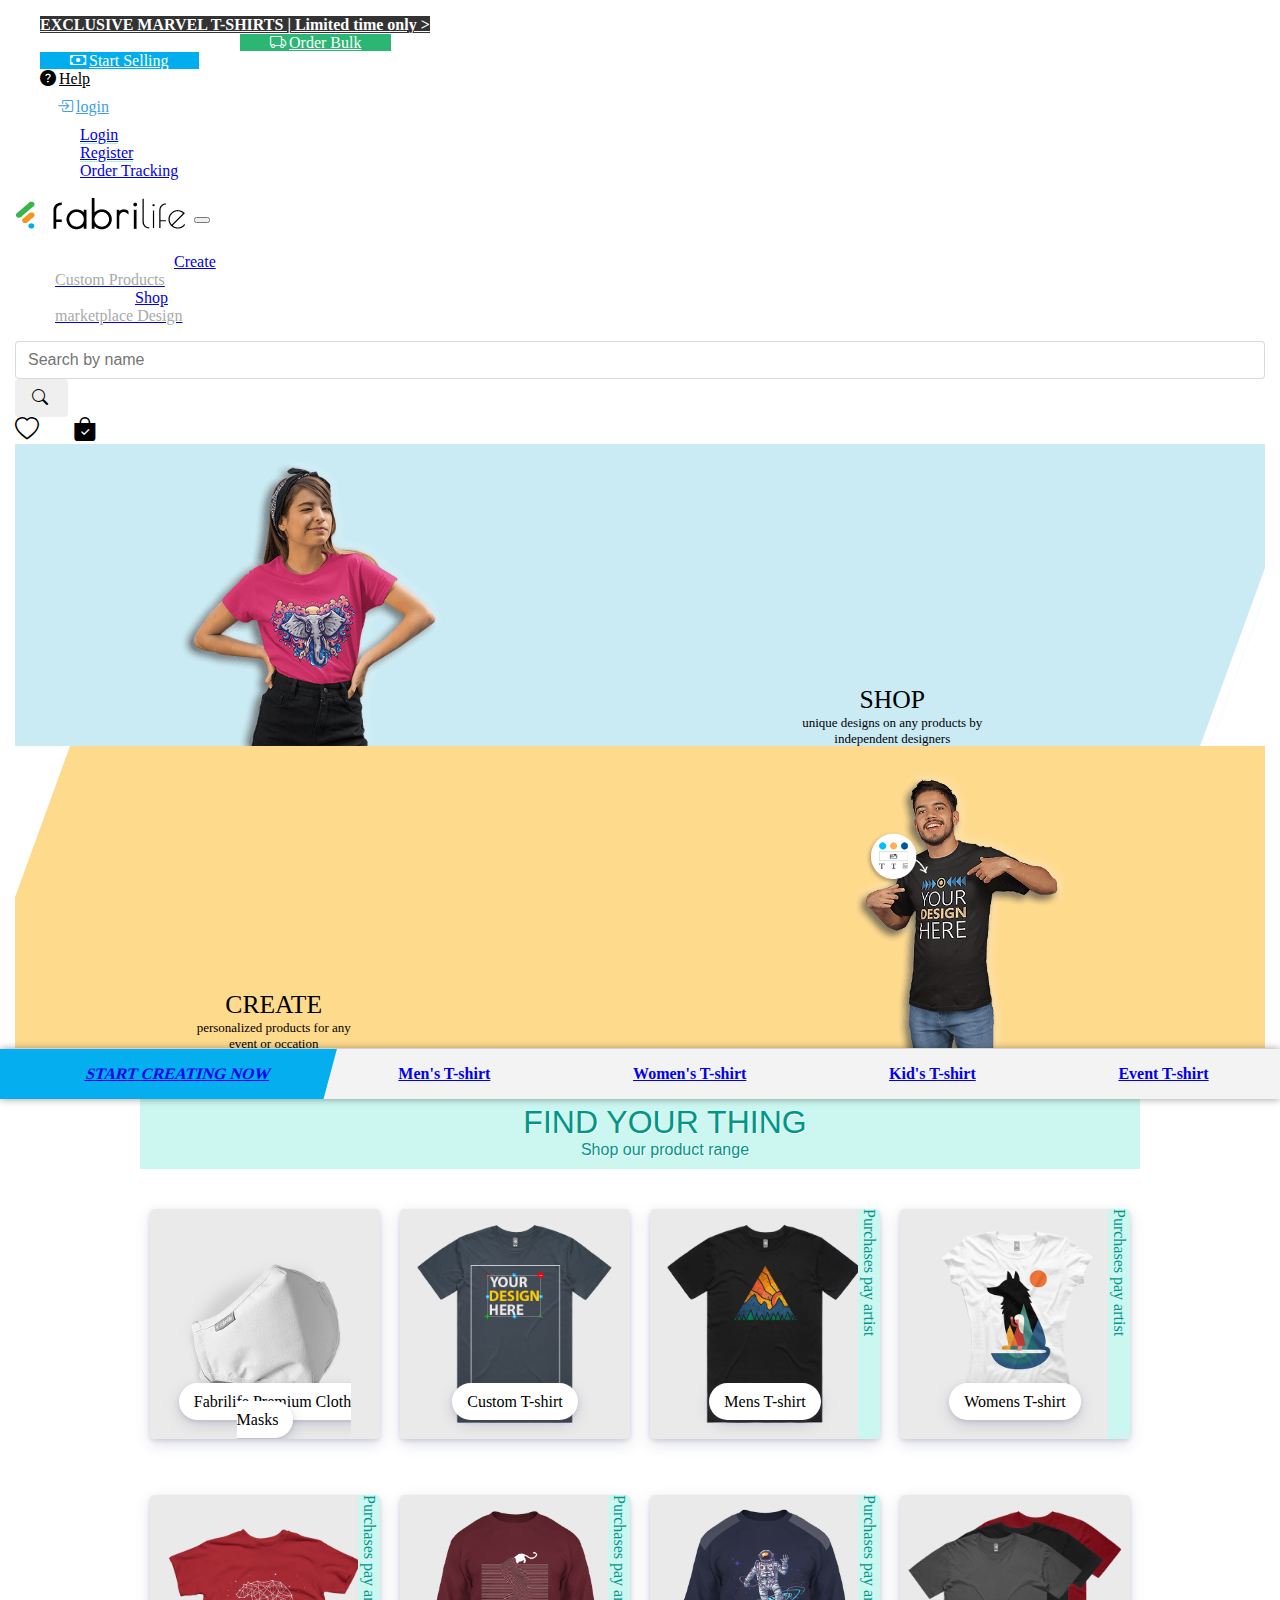
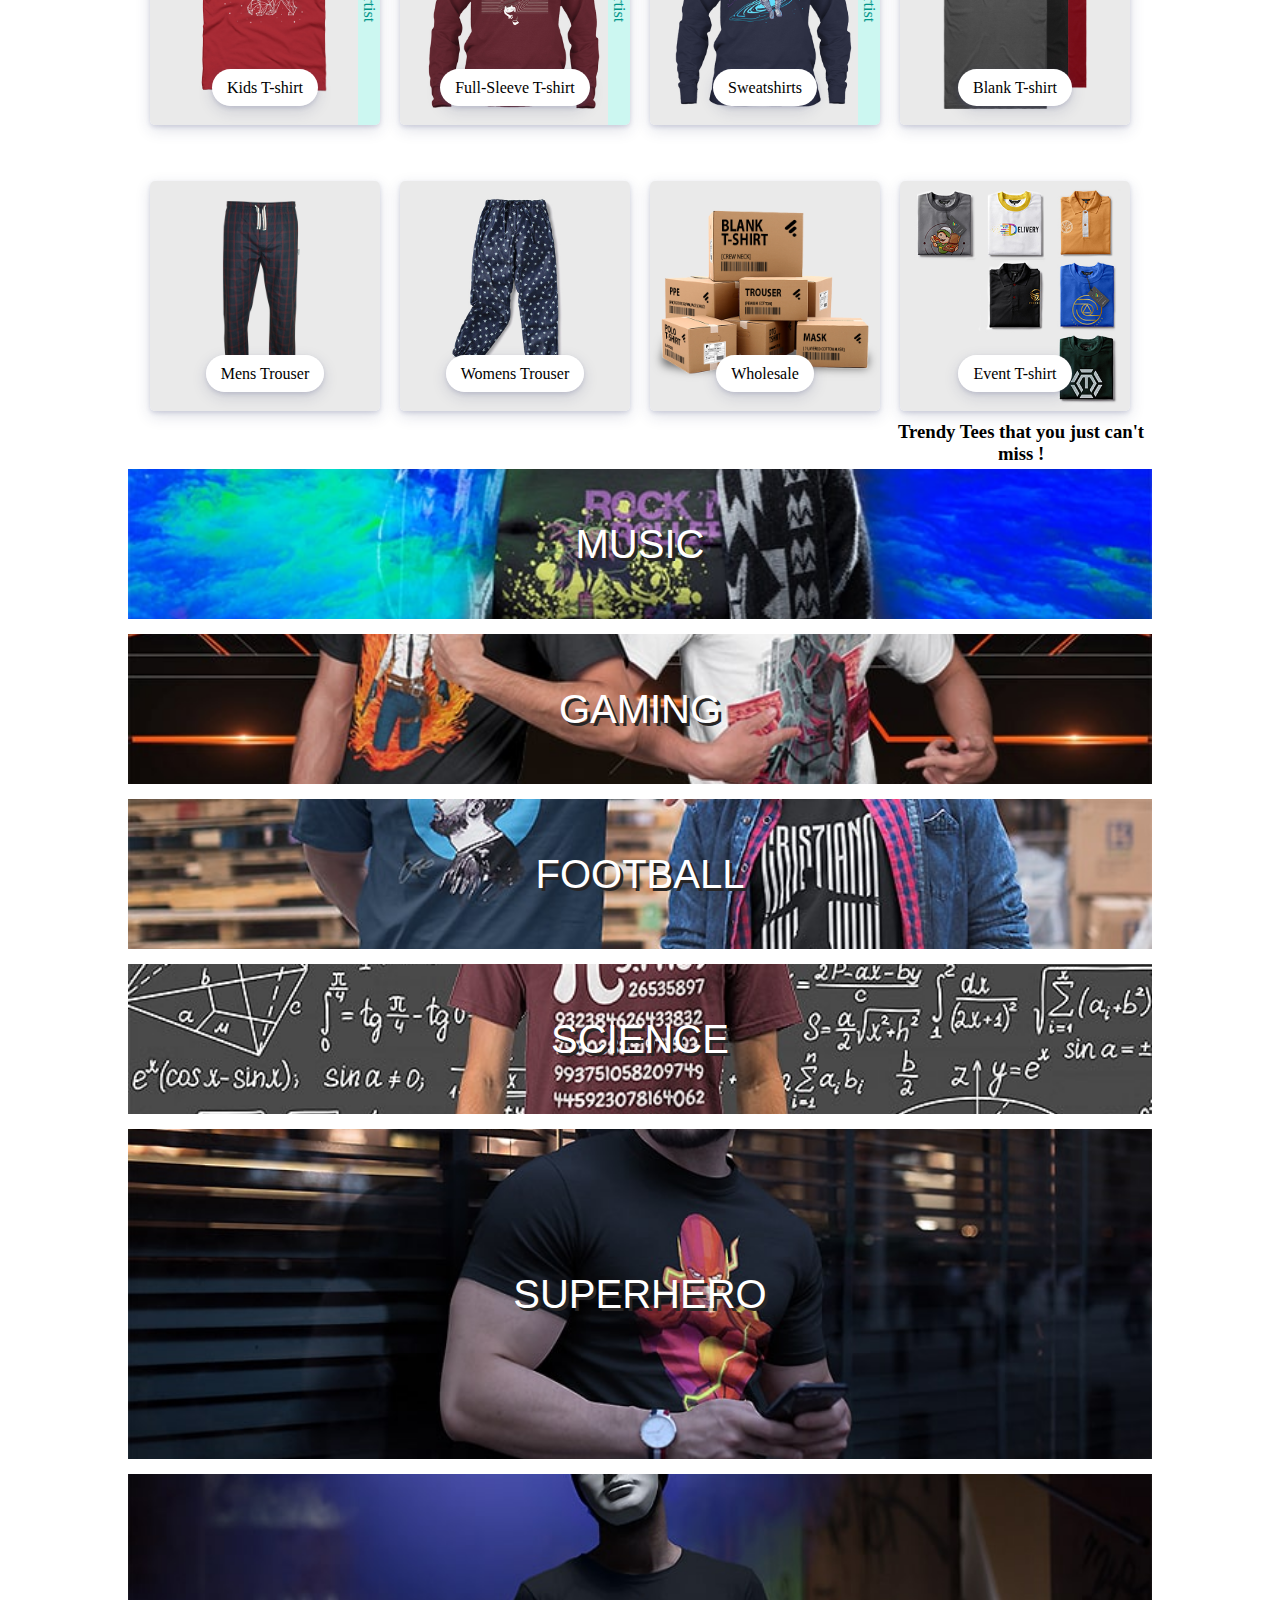
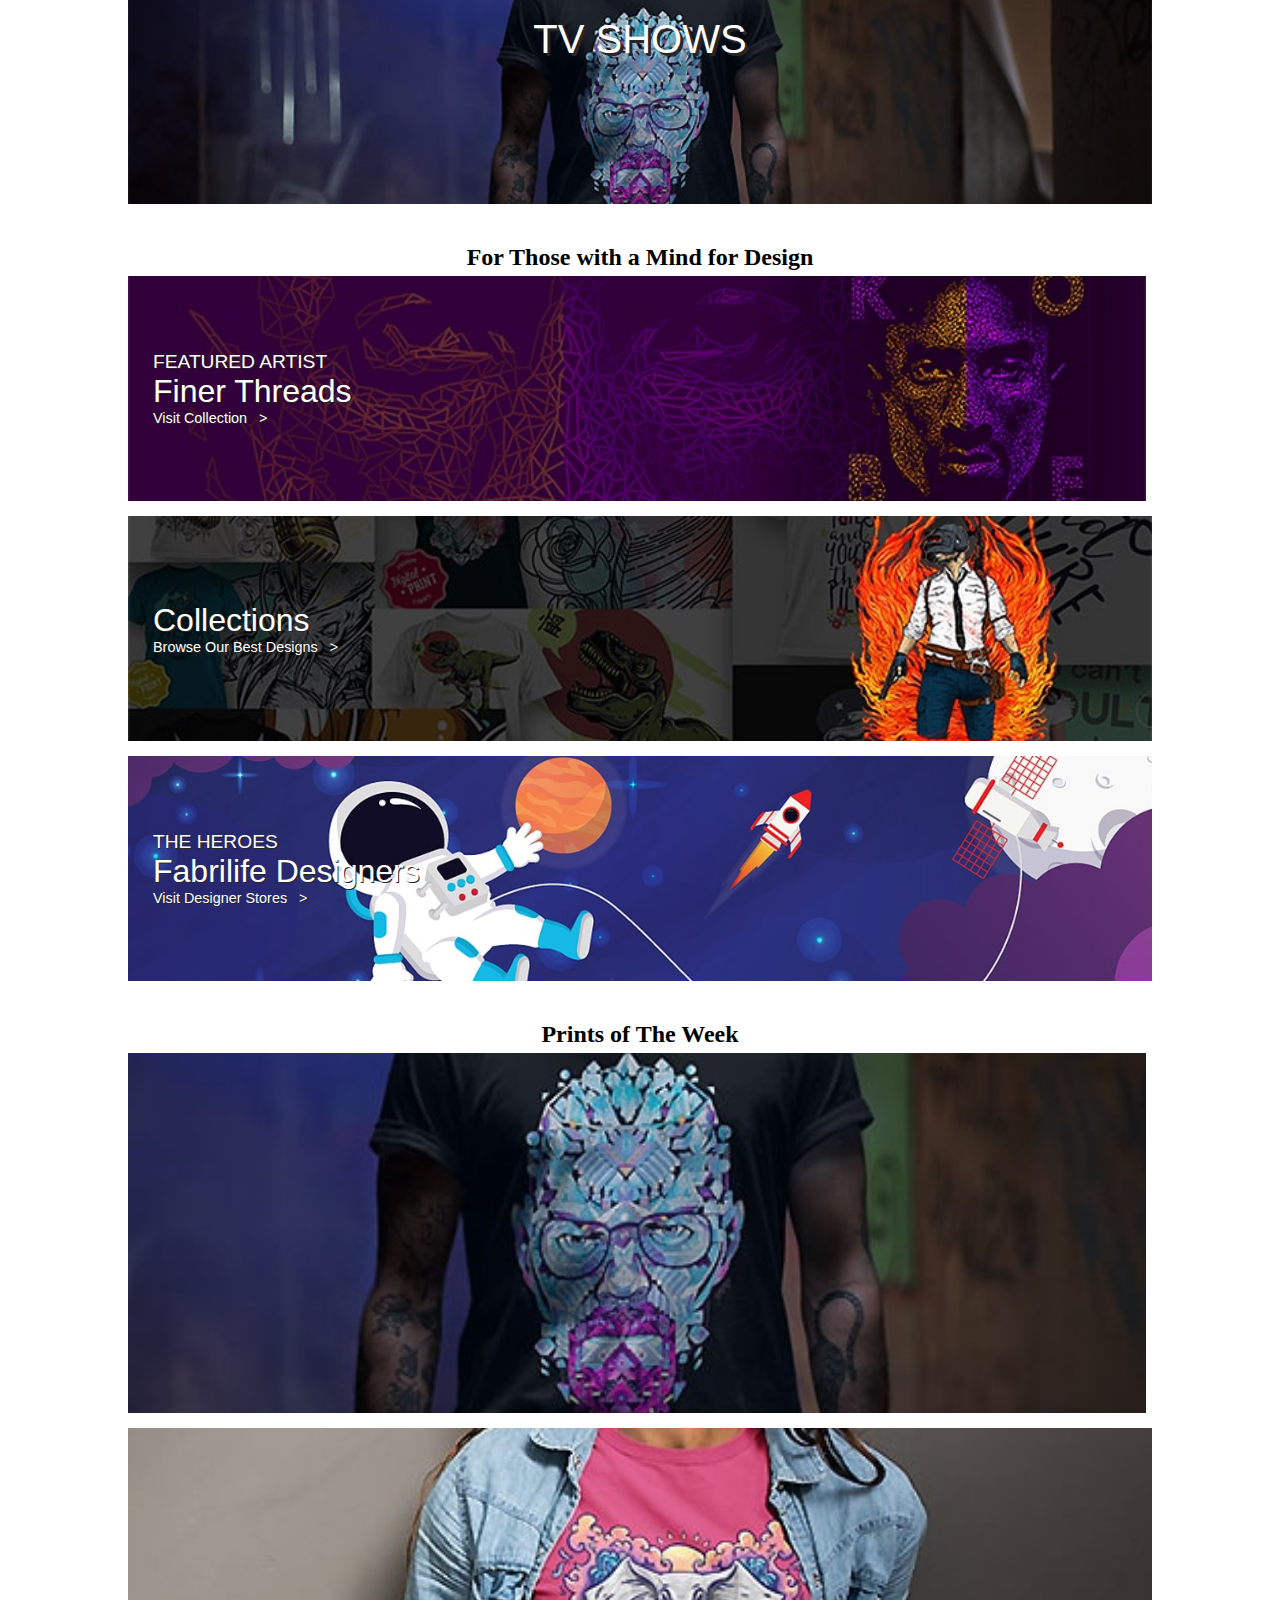
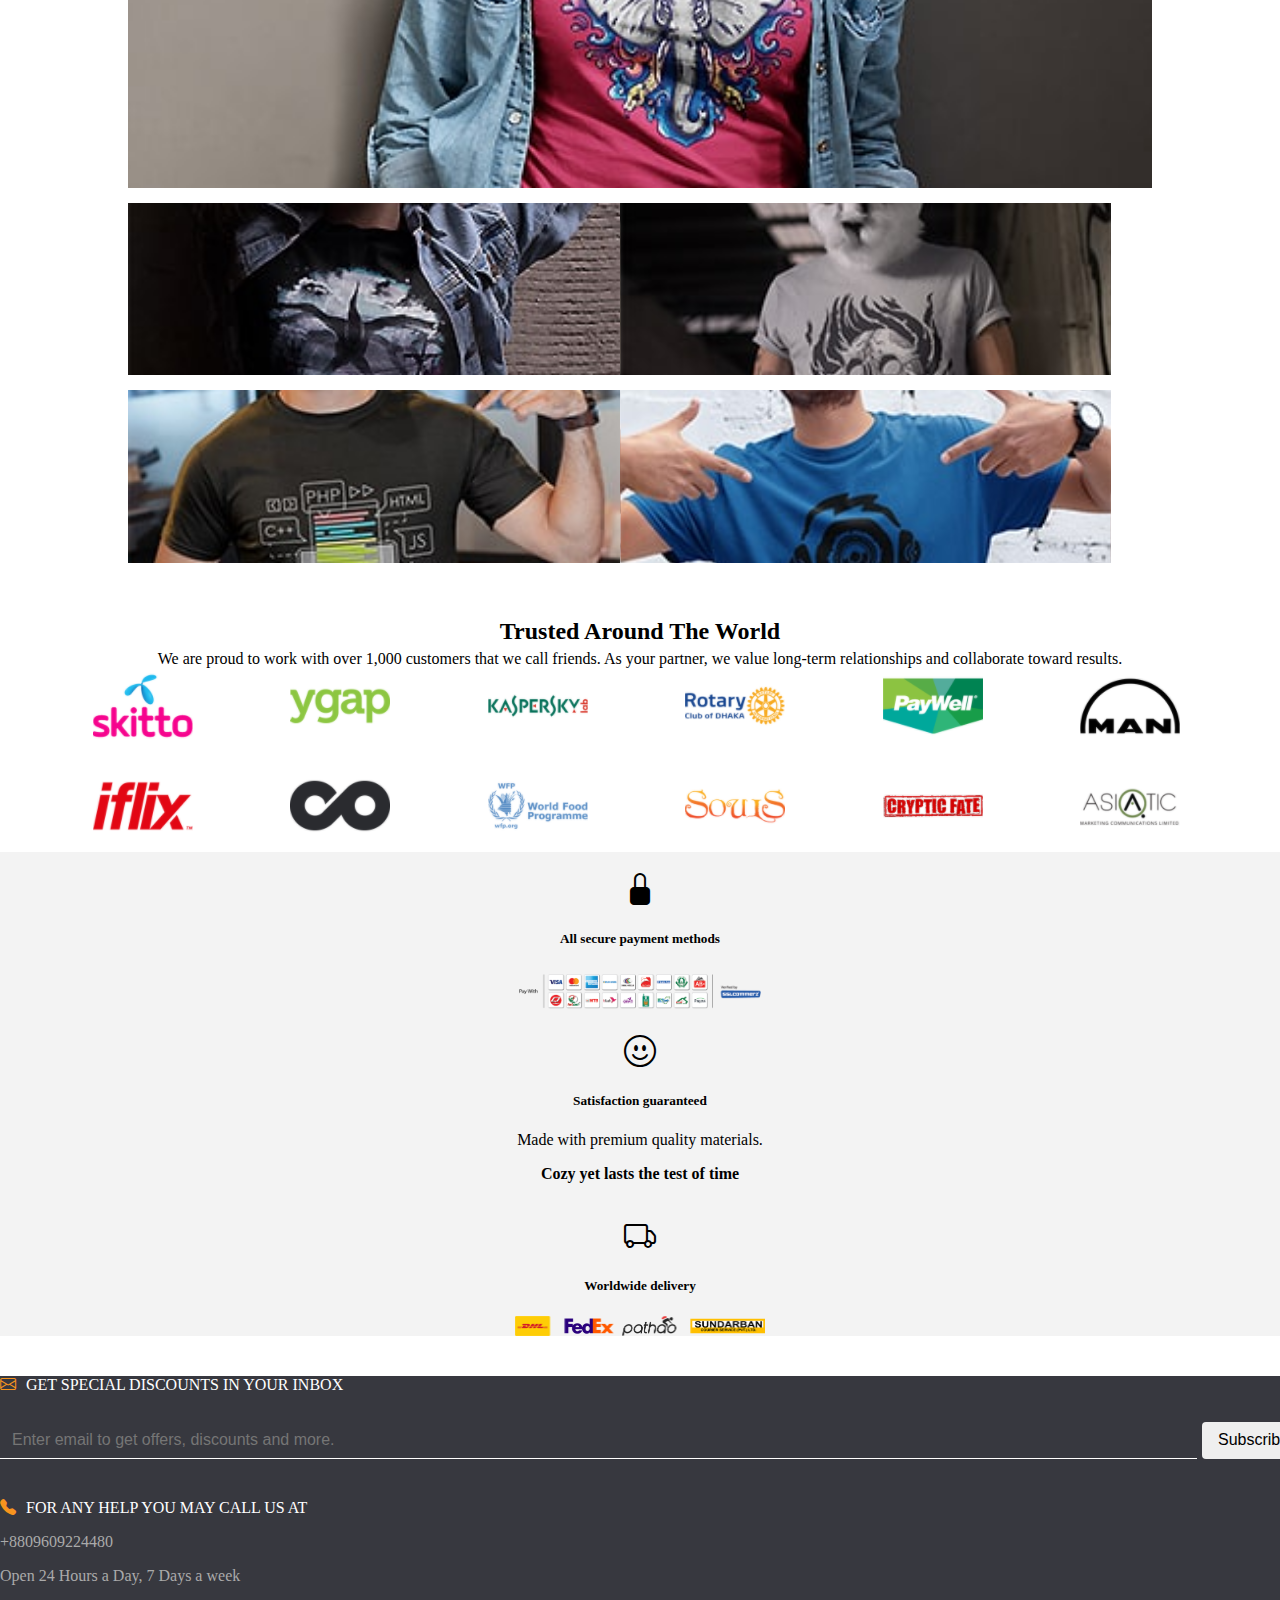
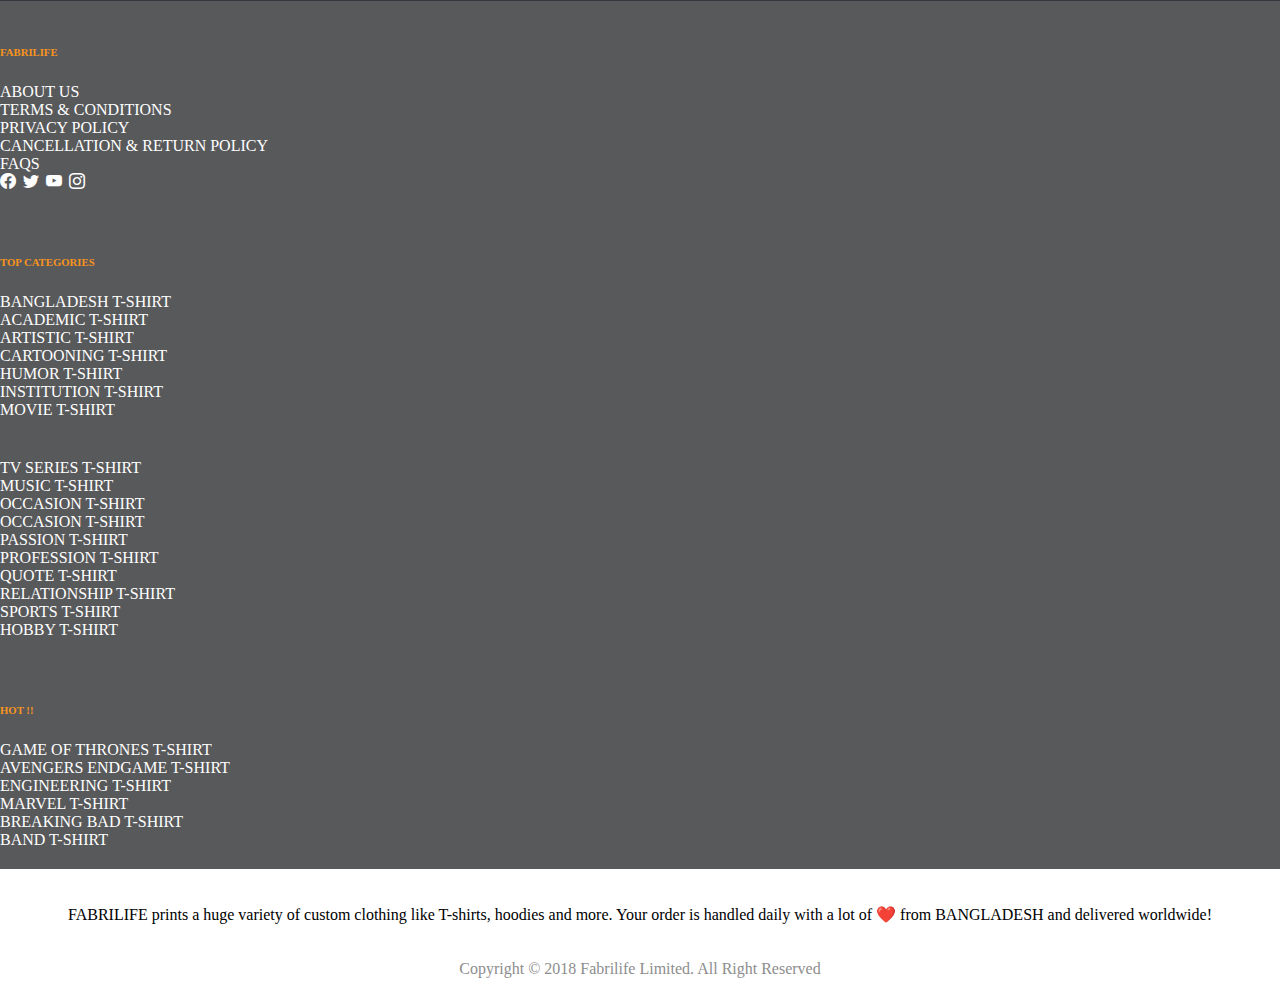
<file: index.html>
<!DOCTYPE html>
<html lang="en">

<head>
  <meta charset="UTF-8">
  <meta http-equiv="X-UA-Compatible" content="IE=edge">
  <meta name="viewport" content="width=device-width, initial-scale=1.0">
  <title>Fabrilife | largest T-shirt Store in Bangladesh</title>
  <link rel="stylesheet" href="https://use.fontawesome.com/releases/v5.7.0/css/all.css"
    integrity="sha384-lZN37f5QGtY3VHgisS14W3ExzMWZxybE1SJSEsQp9S+oqd12jhcu+A56Ebc1zFSJ" crossorigin="anonymous">
  <link href="https://cdn.jsdelivr.net/npm/bootstrap@5.0.0-beta3/dist/css/bootstrap.min.css" rel="stylesheet"
    integrity="sha384-eOJMYsd53ii+scO/bJGFsiCZc+5NDVN2yr8+0RDqr0Ql0h+rP48ckxlpbzKgwra6" crossorigin="anonymous">
  <link rel="stylesheet" href="main.css">
  <link rel="stylesheet" href="https://cdn.jsdelivr.net/npm/bootstrap-icons@1.4.1/font/bootstrap-icons.css">
</head>

<body>
  <!--1st navbar section-->
  <section>

    <ul class="nav justify-content-between">
      <li class="nav-item">
        <a class="nav-link" id="EXCLUSIVE-offer" aria-current="page" href="#">EXCLUSIVE MARVEL T-SHIRTS | Limited time
          only ></a>
      </li>
      <li class="nav-item justify-content-end">
        <a class="nav-link order" href="#"><i class="bi bi-truck"></i>Order Bulk</a>
      </li>
      <li class="nav-item justify-content-end">
        <a class="nav-link selling" href="#"><i class="bi bi-cash"></i>Start Selling</a>
      </li>
      <li class="nav-item justify-content-end">
        <a class="nav-link help" href="#"><i class="bi bi-question-circle-fill"></i>Help</a>
      </li>

      <div class="dropdown">
        <a class="btn  dropdown-toggle login" href="#" role="button" id="dropdownMenuLink" data-bs-toggle="dropdown"
          aria-expanded="false">
          <i class="bi bi-box-arrow-in-right"></i>login
        </a>

        <ul class="dropdown-menu dropdown-toggle" data-toggle="dropdown" aria-labelledby="dropdownMenuLink">
          <li><a class="dropdown-item border-bottom" href="#">Login</a></li>
          <li><a class="dropdown-item border-bottom" href="#"> Register</a></li>
          <li><a class="dropdown-item" href="#">Order Tracking</a></li>
        </ul>
      </div>
    </ul>
  </section>

  <!--2nd navbar-->
  <section>
    <nav class="navbar navbar-expand-lg shadow p-3 mb-5 bg-white rounded ">
      <div class="container-fluid">
        <a class="navbar-brand" href="#"><img src="image/homepage/logo.PNG" alt=""></a>
        <button class="navbar-toggler" type="button" data-bs-toggle="collapse" data-bs-target="#navbarSupportedContent"
          aria-controls="navbarSupportedContent" aria-expanded="false" aria-label="Toggle navigation">
          <span class="navbar-toggler-icon"></span>
        </button>
        <div class="collapse navbar-collapse " id="navbarSupportedContent">
          <ul class="navbar-nav me-auto mb-2 mb-lg-0">

            <li class="nav-item">
              <a class="nav-link text-align-nav create" href="#">Create <br> <span class="span-color-nav">Custom
                  Products</span></a>
            </li>
            <li class="nav-item">
              <a class="nav-link text-align-nav shop" href="#">Shop <br> <span class="span-color-nav">marketplace
                  Design</span></a>
            </li>

          </ul>
          <form class="d-flex">
            <input class="form-control me-2" type="search" placeholder="Search by name" aria-label="Search">
            <button class="btn" type="submit"><i class="bi bi-search"></i></button>
          </form>
          <i class="bi bi-heart"></i>
          <i class="bi bi-bag-check-fill"></i>
        </div>
      </div>
    </nav>
  </section>

  <div class="wrapper-div" style="overflow-x: hidden">
    <div class="container">
    </div>
    <div class="container-fluid">
      <div id="homepage">
        <div class="row" style="position: relative; overflow: hidden;">
          <div class="col-lg-6 col-md-6 col-sm-12 hero-left">
            <div class="col-xs-6 text-center hero-containers">
              <img src="image/homepage/female-model.png" class="hero-img" style="margin-left: -40px;">
            </div>
            <a class="col-xs-6 text-center hero-containers">
              <div class="hero-text">
                <div class="hero-text-header">SHOP</div>
                <div class="hero-description">unique designs on any products by <br>independent designers</div>
                <button class="btn hero-btn"
                  onclick="if (!window.__cfRLUnblockHandlers) return false; goToPage('gallery')">
                  Explore Designs
                </button>
              </div>
            </a>
          </div>
          <div class="col-lg-6 col-md-6 col-sm-12 hero-right">
            <a class="col-xs-6 text-center hero-containers">
              <div class="hero-text">
                <div class="hero-text-header">CREATE</div>
                <div class="hero-description">personalized products for any <br>event or occation</div>
                <button class="btn hero-btn"
                  onclick="if (!window.__cfRLUnblockHandlers) return false; goToPage('design')">
                  Start Designing Now
                </button>
              </div>
            </a>
            <div class="col-xs-6 text-center hero-containers" style="position: relative;">
              <img src="image/homepage/male-model.png" class="hero-img">
            </div>
          </div>
        </div>


        <div class="design-cats">
          <div style="width: 100%; margin: 0 auto; overflow-x: auto;">
            <div class="body-menu">
              <div class="body-menu-item">
                <div>
                  <a class="no-style-link" href="/design">START CREATING NOW</a>
                </div>
              </div>
              <div class="body-menu-item">
                <a class="no-style-link" href="gallery?refinementList[type][0]=men">Men's T-shirt</a>
              </div>
              <div class="body-menu-item">
                <a class="no-style-link" href="gallery?refinementList[type][0]=women">Women's T-shirt</a>
              </div>
              <div class="body-menu-item">
                <a class="no-style-link" href="gallery?refinementList[type][0]=kids">Kid's T-shirt</a>
              </div>
              <div class="body-menu-item">
                <a class="no-style-link" href="/corporate">Event T-shirt</a>
              </div>
            </div>
          </div>
        </div>

        <div class="row">
          <div class="row home-content">
            <div class="col-lg-12">
              <div class="col-lg-12 hot-container shoptop">
                <a class="hot-container-link mindfordesign" href="/gallery?refinementList[cat_id][0]=33">
                  <div class="hot-image-title light">
                    <div class="hot-topic">FIND YOUR THING</div>
                    <div class="hot-link">Shop our product range</div>
                  </div>
                </a>
              </div>
            </div>
          </div>
          <div class="row">
            <div class="col-lg-12 home-content">
              <div class="flex-cats">
                <div class="flex-cat-block">
                  <div class="flex-cat-img">
                    <a href="/mask">
                      <img src="image/homepage/1st.jpg">
                    </a>
                    <div class="flex-cat-button">
                      <a href="/mask">Fabrilife Premium Cloth Masks</a>
                    </div>
                  </div>

                </div>
                <div class="flex-cat-block">
                  <div class="flex-cat-img">
                    <a href="/design">
                      <img src="image/homepage/2nd.jpg">
                    </a>
                    <div class="flex-cat-button">
                      <a href="/design">Custom T-shirt</a>
                    </div>
                  </div>

                </div>
                <div class="flex-cat-block">
                  <div class="flex-cat-img">
                    <a href="/mens-tee">
                      <img src="image/homepage/3rd.jpg">
                    </a>
                    <div class="flex-cat-button">
                      <a href="/mens-tee">Mens T-shirt</a>
                    </div>
                    <span class="pay_artist"> <i class="fa fa-thumbs-o-up" aria-hidden="true"></i> Purchases pay
                      artist</span>
                  </div>
                  <div class="flex-cat-description">
                    <i class="fa fa-thumbs-o-up" aria-hidden="true"></i>

                  </div>
                </div>
                <div class="flex-cat-block">
                  <div class="flex-cat-img">
                    <a href="/womens-tee">
                      <img src="image/homepage/4th.jpg">
                    </a>
                    <div class="flex-cat-button">
                      <a href="/womens-tee">Womens T-shirt</a>
                    </div>
                    <span class="pay_artist"> <i class="fa fa-thumbs-o-up" aria-hidden="true"></i> Purchases pay
                      artist</span>
                  </div>
                  <div class="flex-cat-description">
                    <i class="fa fa-thumbs-o-up" aria-hidden="true"></i>

                  </div>
                </div>
                <div class="flex-cat-block">
                  <div class="flex-cat-img">
                    <a href="/kids-tee">
                      <img src="image/homepage/5th.jpg">
                    </a>
                    <div class="flex-cat-button">
                      <a href="/kids-tee">Kids T-shirt</a>
                    </div>
                    <span class="pay_artist"> <i class="fa fa-thumbs-o-up" aria-hidden="true"></i> Purchases pay
                      artist</span>
                  </div>
                  <div class="flex-cat-description">
                    <i class="fa fa-thumbs-o-up" aria-hidden="true"></i>

                  </div>
                </div>
                <div class="flex-cat-block">
                  <div class="flex-cat-img">
                    <a href="/full-sleeve">
                      <img src="image/homepage/6th.jpg">
                    </a>
                    <div class="flex-cat-button">
                      <a href="/full-sleeve">Full-Sleeve T-shirt</a>
                    </div>
                    <span class="pay_artist"> <i class="fa fa-thumbs-o-up" aria-hidden="true"></i> Purchases pay
                      artist</span>
                  </div>
                  <div class="flex-cat-description">
                    <i class="fa fa-thumbs-o-up" aria-hidden="true"></i>

                  </div>
                </div>
                <div class="flex-cat-block">
                  <div class="flex-cat-img">
                    <a href="/sweatshirt">
                      <img src="image/homepage/7th.jpg">
                    </a>
                    <div class="flex-cat-button">
                      <a href="/sweatshirt">Sweatshirts</a>
                    </div>
                    <span class="pay_artist"> <i class="fa fa-thumbs-o-up" aria-hidden="true"></i> Purchases pay
                      artist</span>
                  </div>
                  <div class="flex-cat-description">

                  </div>
                </div>
                <div class="flex-cat-block">
                  <div class="flex-cat-img">
                    <a href="/blanktees">
                      <img src="image/homepage/8th.jpg">
                    </a>
                    <div class="flex-cat-button">
                      <a href="/blanktees">Blank T-shirt</a>
                    </div>
                  </div>
                  <div class="flex-cat-description">
                    <i class="fa fa-thumbs-o-up" aria-hidden="true"></i>

                  </div>
                </div>
                <div class="flex-cat-block">
                  <div class="flex-cat-img">
                    <a href="/mens-trouser">
                      <img src="image/homepage/9th.jpg">
                    </a>
                    <div class="flex-cat-button">
                      <a href="/mens-trouser">Mens Trouser</a>
                    </div>
                  </div>
                  <div class="flex-cat-description">
                    <i class="fa fa-thumbs-o-up" aria-hidden="true"></i>

                  </div>
                </div>
                <div class="flex-cat-block">
                  <div class="flex-cat-img">
                    <a href="/womens-pajamas">
                      <img src="image/homepage/10th.jpg">
                    </a>
                    <div class="flex-cat-button">
                      <a href="/womens-trouser">Womens Trouser</a>
                    </div>
                  </div>
                  <div class="flex-cat-description">
                    <i class="fa fa-thumbs-o-up" aria-hidden="true"></i>

                  </div>
                </div>

                <div class="flex-cat-block">
                  <div class="flex-cat-img">
                    <a href="/wholesale">
                      <img src="image/homepage/11th.jpg">
                    </a>
                    <div class="flex-cat-button">
                      <a href="/wholesale">Wholesale</a>
                    </div>
                  </div>
                  <div class="flex-cat-description">
                    <i class="fa fa-thumbs-o-up" aria-hidden="true"></i>

                  </div>
                </div>
                <div class="flex-cat-block">
                  <div class="flex-cat-img">
                    <a href="#">
                      <img src="image/homepage/12th.jpg">
                    </a>
                    <div class="flex-cat-button">
                      <a href="/corporate">Event T-shirt</a>
                    </div>
                  </div>

                </div>
              </div>
            </div>
          </div>

          <div class="row home-content corporate-block-large ">
            <div class="col-lg-12 flex-cats " style="padding-top: 50px;">
              <div class="col-lg-12 hot-container shop-container " style="height: 286px; ">
                <div class="hot-container-img " style="background: url('image/bulk.jpg');  background-size: cover;">
                </div>
                <a class="hot-container-link mindfordesign" href="/corporate">
                  <div class="hot-image-title">
                    <div class="hot-title">For Corporates, Institutions and Resellers &nbsp;&nbsp;&nbsp;&gt;</div>
                    <div class="hot-topic">Bulk T-shirts</div>
                  </div>
                </a>
              </div>
            </div>
          </div>
        </div>
      </div>
    </div>
    

    <div>
      <div class="row home-content">
        <section>
          
            <h3 class="text-center p-5">Trendy Tees that you just can't miss !</h3>
            <div class="row">
              <div class="col-lg-5 col-sm-12 hot-contents">
                <div class="col-lg-12 hot-container height150">
                  <div class="hot-container-img" style="background: url('image/music.jpg');  background-size: cover;">
                  </div>
                  <a class="hot-container-link" href="/gallery?refinementList[cat_id][0]=20">
                    <div class="hot-image-title"><span>Music</span></div>
                  </a>
                </div>
                <div class="col-lg-12 hot-container height150">
                  <div class="hot-container-img" style="background: url('image/gaming.jpg');  background-size: cover;">
                  </div>
                  <a class="hot-container-link" href="/gallery?query=%20%2Bgaming&amp;refinementList%5Bcat_id%5D%5B0%5D=16">
                    <div class="hot-image-title"><span>Gaming</span></div>
                  </a>
                </div>
                <div class="col-lg-12 hot-container height150">
                  <div class="hot-container-img" style="background: url('image/football.jpg');  background-size: cover;">
                  </div>
                  <a class="hot-container-link"
                    href="/gallery?query=%20%2Bfootball&amp;refinementList%5Bcat_id%5D%5B0%5D=27">
                    <div class="hot-image-title"><span>Football</span></div>
                  </a>
                </div>
                <div class="col-lg-12 hot-container height150">
                  <div class="hot-container-img" style="background: url('image/science.jpg');  background-size: cover;">
                  </div>
                  <a class="hot-container-link" href="/gallery?refinementList[cat_id][0]=25">
                    <div class="hot-image-title"><span>Science</span></div>
                  </a>
                </div>
              </div>
    
              <div class="col-lg-7 col-sm-12 hot-contents right">
                <div class="col-lg-12 hot-container height330">
                  <div class="hot-container-img" style="background: url('image/superhero.jpg'); background-size: cover;">
                  </div>
                  <a class="hot-container-link" href="/gallery?query=superhero">
                    <div class="hot-image-title"><span>Superhero</span></div>
                  </a>
                </div>
                <div class="col-lg-12 hot-container height330">
                  <div class="hot-container-img" style="background: url('image/hometv.jpg'); background-size: cover;">
                  </div>
                  <a class="hot-container-link" href="/gallery?query=tv+series">
                    <div class="hot-image-title"><span>TV Shows</span></div>
                  </a>
                </div>
              </div>
    
    
            </div>
          
        </section>

        <div class="col-lg-12 text-center collection-header">
          For Those with a Mind for Design
        </div>

        <div class="col-lg-6 hot-container height225 bdr">
          <div class="hot-container-img" style="background: url('image/far.jpg');  background-size: cover;"></div>
          <a class="hot-container-link mindfordesign" href="/store/121-finer-threads">
            <div class="hot-image-title">
              <div class="hot-title">Featured Artist</div>
              <div class="hot-topic">Finer Threads</div>
              <div class="hot-link">Visit Collection&nbsp;&nbsp;&nbsp;&gt;</div>
            </div>
          </a>
        </div>
        <div class="col-lg-6 hot-container height225 bdl">
          <div class="hot-container-img" style="background: url('image/pubg.jpg');  background-size: cover;"></div>
          <a class="hot-container-link mindfordesign" href="/gallery">
            <div class="hot-image-title">
              <div class="hot-topic">Collections</div>
              <div class="hot-link">Browse Our Best Designs&nbsp;&nbsp;&nbsp;&gt;</div>
            </div>
          </a>
        </div>
        <div class="col-lg-12 hot-container height225">
          <div class="hot-container-img" style="background: url('image/space.jpg');  background-size: cover;"></div>
          <a class="hot-container-link mindfordesign" href="/stores">
            <div class="hot-image-title">
              <div class="hot-title">The Heroes</div>
              <div class="hot-topic">Fabrilife Designers</div>
              <div class="hot-link">Visit Designer Stores&nbsp;&nbsp;&nbsp;&gt;</div>
            </div>
          </a>
        </div>

      </div>


      <div class="row home-content">
        <div class="col-lg-12 text-center collection-header">
          Prints of The Week
        </div>

        <div class="col-sm-4 hot-container height360 bdrr">
          <div class="hot-container-img" style="background: url('image/i-1.jpg');  background-size: cover;">
          </div>
          <a class="hot-container-link" href="/product/2712-tv-series" style="background: transparent;">
            <div class="hot-image-title"></div>
          </a>
        </div>
        <div class="col-sm-4 hot-container height360 bdll">
          <div class="hot-container-img" style="background: url('image/i2.jpg');  background-size: cover;">
          </div>
          <a class="hot-container-link" href="/product/17018-elephant-2" style="background: transparent;">
            <div class="hot-image-title"></div>
          </a>
        </div>
        <div class="col-sm-4 text-center height360">
          <div class="col-sm-6 hot-container hw45">
            <div class="hot-container-img" style="background: url('image/i3.jpg');  background-size: cover;">
            </div>
            <a class="hot-container-link" href="/product/76-stranger-things-tshirt" style="background: transparent;">
              <div class="hot-image-title"></div>
            </a>
          </div>
          <div class="col-sm-6 hot-container hw45">
            <div class="hot-container-img" style="background: url('image/i4.jpg');  background-size: cover;">
            </div>
            <a class="hot-container-link" href="/product/15779-flame" style="background: transparent;">
              <div class="hot-image-title"></div>
            </a>
          </div>
          <div class="col-sm-6 hot-container hw45">
            <div class="hot-container-img" style="background: url('image/i5.jpg');  background-size: cover;">
            </div>
            <a class="hot-container-link" href="/product/909-programmer-tshirt" style="background: transparent;">
              <div class="hot-image-title"></div>
            </a>
          </div>
          <div class="col-sm-6 hot-container hw45">
            <div class="hot-container-img" style="background: url('image/i6.jpg');  background-size: cover;">
            </div>
            <a class="hot-container-link" href="/product/18425-music-is-on" style="background: transparent;">
              <div class="hot-image-title"></div>
            </a>
          </div>
        </div>

      </div>

      <div class="row carousel-items">
        <div class="col-xs-12 text-center collection-header">
          Trusted Around The World
        </div>
        <div class="col-xs-12 text-center collection-header"
          style="margin: unset;font-weight: normal;font-size: medium;margin-top: -15px;">
          We are proud to work with over 1,000 customers that we call friends. As your partner, we value long-term
          relationships and collaborate toward results.
        </div>
        <div class="col-lg-4 col-sm-2 text-center">
          <img src="image/sponsor.PNG" alt="">
        </div>

      </div>
    </div>
  </div>

  <!--Footer part 1-->

  <div class="footer-background">
    <div class="container">
      <div class="row justify-content-center">

        <div class="col-lg-4 footer">
          <i class="bi bi-lock-fill footer-icon text-center"></i>
          <h5 class="text-aling-footer">All secure payment methods</h5>
          <img class="footer-image" src="image/F1.png" alt="">
        </div>

        <div class="col-lg-4 footer">
          <i class="bi bi-emoji-smile footer-icon text-center"></i>
          <h5 class="text-aling-footer">Satisfaction guaranteed</h5>
          <p class="text-aling-footer">Made with premium quality materials.</p>
          <p class="text-aling-footer footer-text">Cozy yet lasts the test of time</p>

        </div>

        <div class="col-lg-4 footer">
          <i class="bi bi-truck footer-icon text-center"></i>
          <h5 class="text-aling-footer">Worldwide delivery</h5>
          <img class="footer-image " src="image/F2.png" alt="">

        </div>

      </div>

    </div>

  </div>

  <!--Footer part 2-->
  <div class="footer-two-background">


    <div class="container">
      <div class="row">
        <div class="col-lg-6">
          <p class="fooeter-two-partone"><i class="bi bi-envelope"></i>GET SPECIAL DISCOUNTS IN YOUR INBOX</p>
          <div class="form-inline pull-left newsletter-form"
            style="text-align: left; width: 100%; margin-left: 0px ;margin-bottom: 40px;">
            <input
              style="color: #fff;background: transparent;border: 0px;border-bottom: 1px solid white;border-radius: 0px;"
              class="form-control mail-subscribe email-submit-input" type="email" name="email"
              placeholder="Enter email to get offers, discounts and more." required="">
            <button class="btn btn-sm btn-warning mail-subscribe-btn" type="submit">Subscribe</button>
          </div>
        </div>

        <div class="col-lg-6">
          <p class="fooeter-two-partone"><i class="bi bi-telephone-fill"></i>FOR ANY HELP YOU MAY CALL US AT</p>
          <p class="footer-two-para-color">+8809609224480</p>
          <p class="footer-two-para-color">Open 24 Hours a Day, 7 Days a week</p>

        </div>

      </div>

    </div>
  </div>

  <!--list part of footer-->
  <div class="list-background">
    <div class="container">
      <div class="row">

        <div class="col-lg-3 list-design">
          <h6 style="color: #f7941e;">FABRILIFE</h6>

          <li class="sub-item-list"><a class="no-style-link" href="">ABOUT US</a></li>
          <li class="sub-item-list"><a class="no-style-link" href="">TERMS & CONDITIONS</a></li>
          <li class="sub-item-list"><a class="no-style-link" href="">PRIVACY POLICY</a></li>
          <li class="sub-item-list"><a class="no-style-link" href="">CANCELLATION & RETURN POLICY</a></li>
          <li class="sub-item-list"><a class="no-style-link" href="">FAQS</a></li>
          <li class="sub-item-list"><a class="no-style-link" href=""><i class="bi bi-facebook"></i> <i
                class="bi bi-twitter"></i> <i class="bi bi-youtube"></i> <i class="bi bi-instagram"></i></a></li>


        </div>

        <div class="col-lg-3 list-design">
          <h6 style="color: #f7941e;">TOP CATEGORIES</h6>
          <li class="sub-item-list"><a class="no-style-link" href="">BANGLADESH T-SHIRT</a></li>
          <li class="sub-item-list"><a class="no-style-link" href="">ACADEMIC T-SHIRT</a></li>
          <li class="sub-item-list"><a class="no-style-link" href="">ARTISTIC T-SHIRT</a></li>
          <li class="sub-item-list"><a class="no-style-link" href="">CARTOONING T-SHIRT</a></li>
          <li class="sub-item-list"><a class="no-style-link" href="">HUMOR T-SHIRT</a></li>
          <li class="sub-item-list"><a class="no-style-link" href="">INSTITUTION T-SHIRT</a></li>
          <li class="sub-item-list"><a class="no-style-link" href="">MOVIE T-SHIRT</a></li>

        </div>

        <div class="col-lg-3 list-design">
          <li class="sub-item-list"><a class="no-style-link" href="">TV SERIES T-SHIRT</a></li>
          <li class="sub-item-list"><a class="no-style-link" href="">MUSIC T-SHIRT</a></li>
          <li class="sub-item-list"><a class="no-style-link" href="">OCCASION T-SHIRT</a></li>
          <li class="sub-item-list"><a class="no-style-link" href="">OCCASION T-SHIRT</a></li>
          <li class="sub-item-list"><a class="no-style-link" href="">PASSION T-SHIRT</a></li>
          <li class="sub-item-list"><a class="no-style-link" href="">PROFESSION T-SHIRT</a></li>
          <li class="sub-item-list"><a class="no-style-link" href="">QUOTE T-SHIRT</a></li>
          <li class="sub-item-list"><a class="no-style-link" href="">RELATIONSHIP T-SHIRT</a></li>
          <li class="sub-item-list"><a class="no-style-link" href="">SPORTS T-SHIRT</a></li>
          <li class="sub-item-list"><a class="no-style-link" href="">HOBBY T-SHIRT</a></li>
        </div>

        <div class="col-lg-3 list-design">
          <h6 style="color: #f7941e;">HOT !!</h6>
          <li class="sub-item-list"><a class="no-style-link" href="">GAME OF THRONES T-SHIRT</a></li>
          <li class="sub-item-list"><a class="no-style-link" href="">AVENGERS ENDGAME T-SHIRT</a></li>
          <li class="sub-item-list"><a class="no-style-link" href="">ENGINEERING T-SHIRT</a></li>
          <li class="sub-item-list"><a class="no-style-link" href="">MARVEL T-SHIRT</a></li>
          <li class="sub-item-list"><a class="no-style-link" href="">BREAKING BAD T-SHIRT</a></li>
          <li class="sub-item-list"><a class="no-style-link" href="">BAND T-SHIRT</a></li>
        </div>

      </div>

    </div>

  </div>

  <div class="container">
    <div class="row">
      <div class="col-lg-12 col-md-12 col-sm-12">
        <p class="lastfooter-text">FABRILIFE prints a huge variety of custom clothing like T-shirts, hoodies and more.
          Your order is handled daily with a lot of ❤️️ from BANGLADESH and delivered worldwide!</p>
        <p class="copyright">Copyright © 2018 Fabrilife Limited. All Right Reserved</p>
      </div>

    </div>

  </div>

  </div>
  </div>

  <script src="https://cdn.jsdelivr.net/npm/bootstrap@5.0.0-beta3/dist/js/bootstrap.bundle.min.js"
    integrity="sha384-JEW9xMcG8R+pH31jmWH6WWP0WintQrMb4s7ZOdauHnUtxwoG2vI5DkLtS3qm9Ekf"
    crossorigin="anonymous"></script>
</body>

</html>
</file>
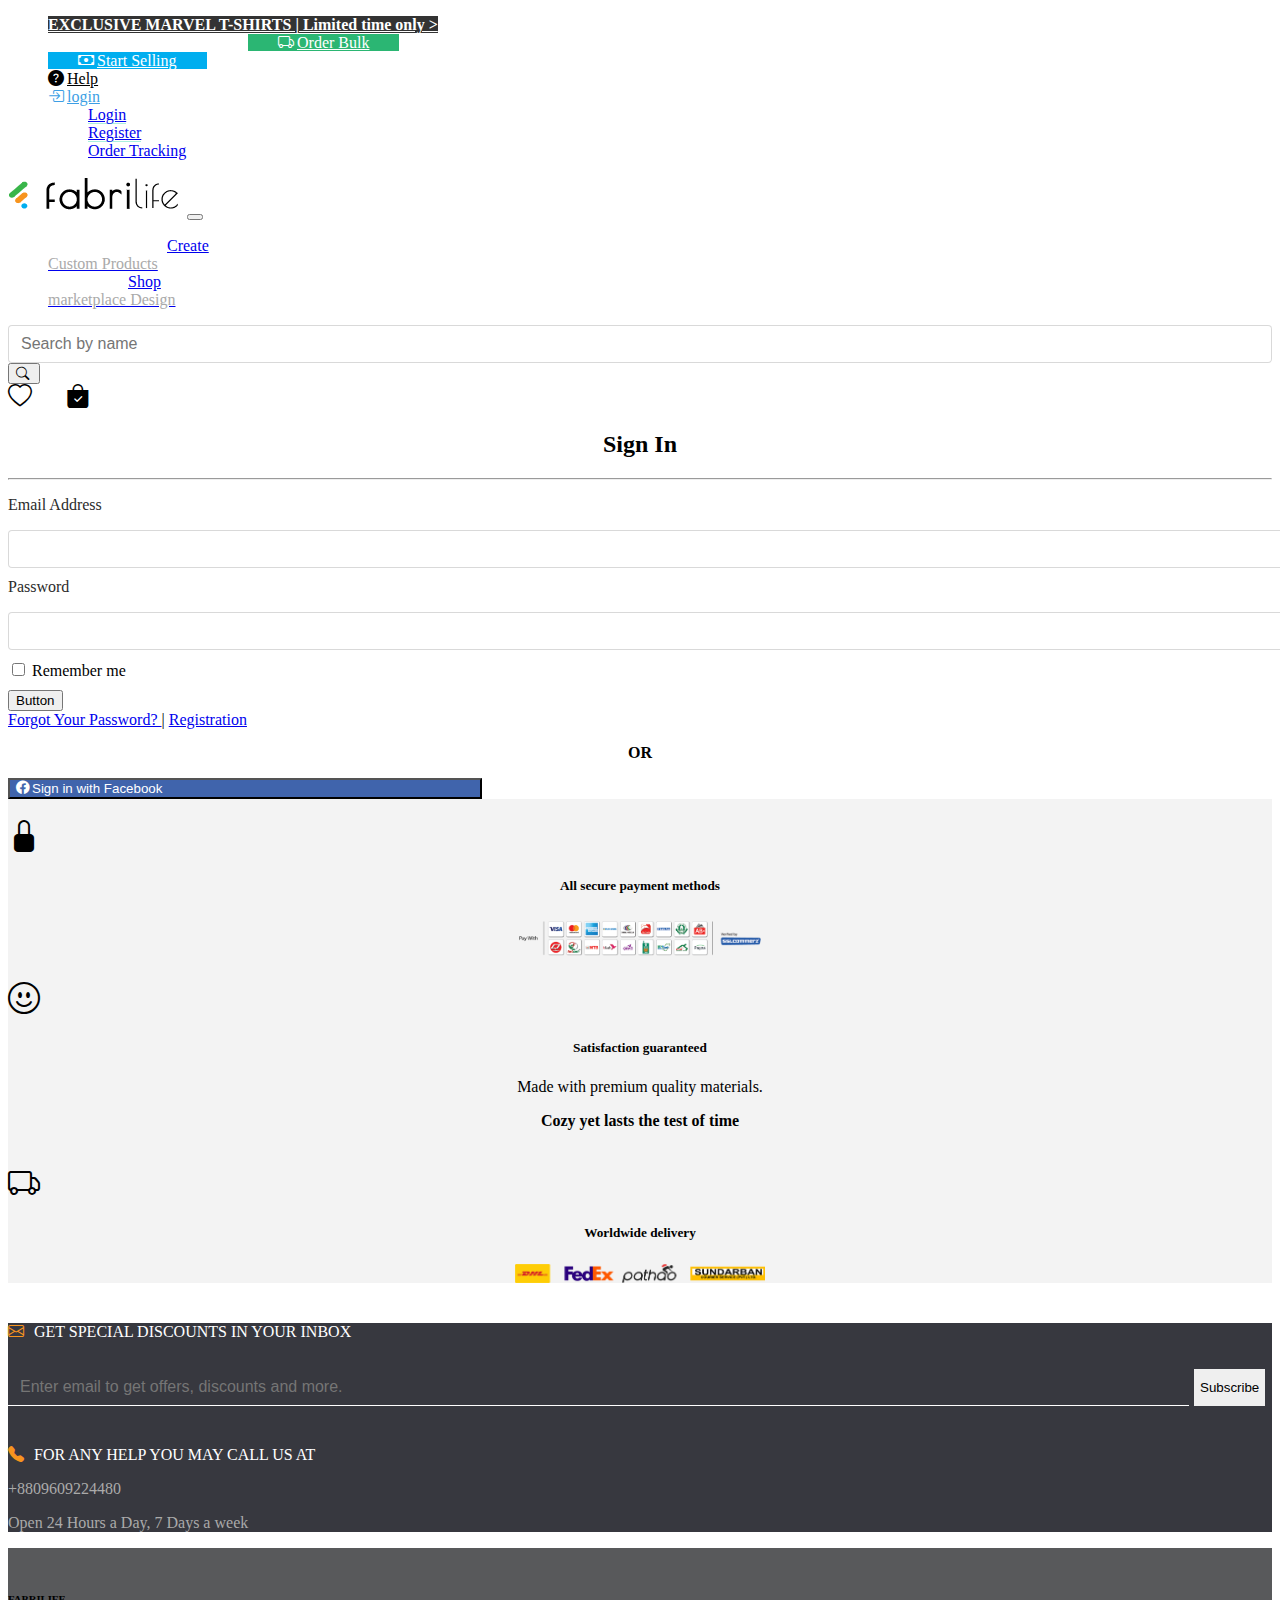
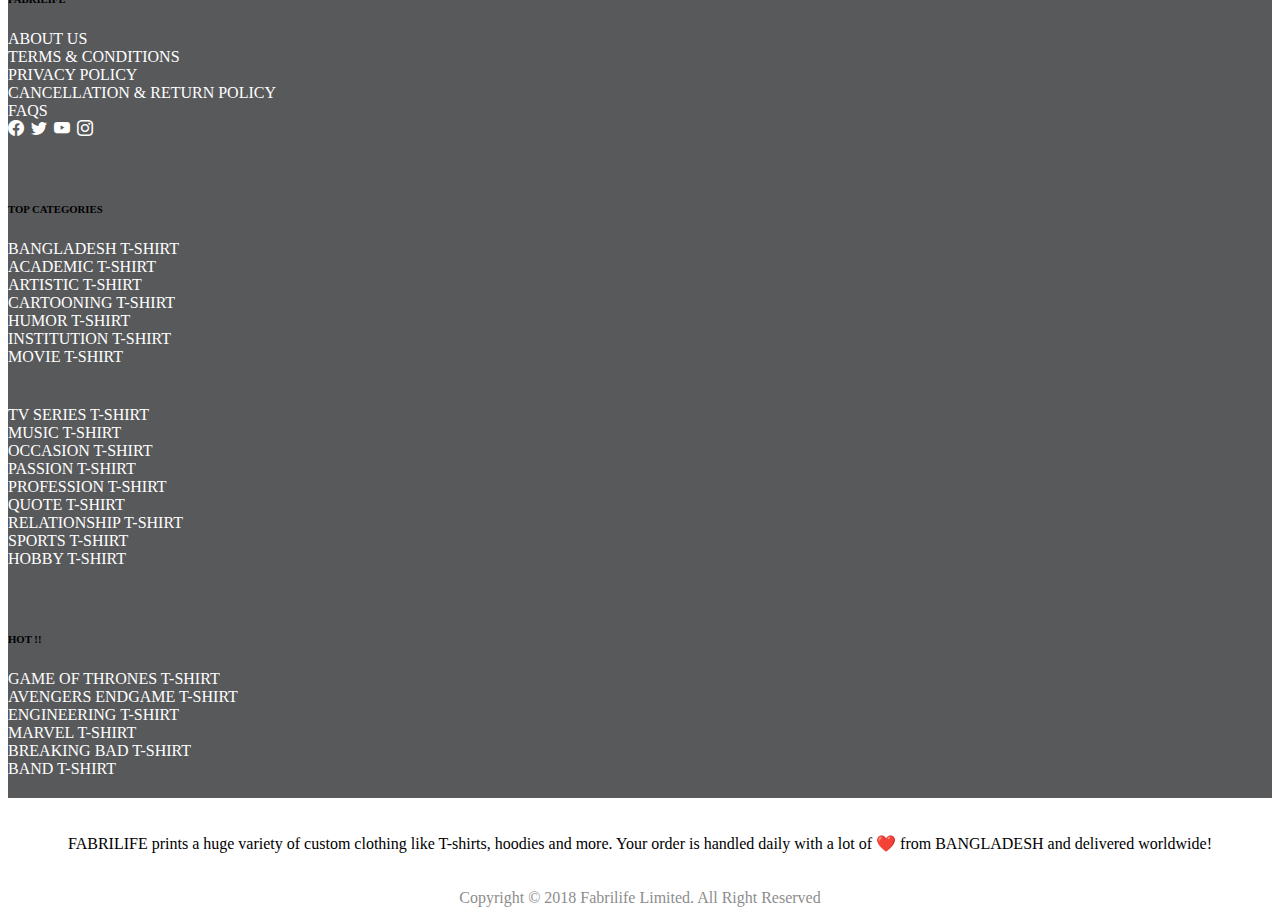
<file: login.html>
<!DOCTYPE html>
<html lang="en">
<head>
  <meta charset="UTF-8">
  <meta http-equiv="X-UA-Compatible" content="IE=edge">
  <meta name="viewport" content="width=device-width, initial-scale=1.0">
  <link href="https://cdn.jsdelivr.net/npm/bootstrap@5.0.0-beta3/dist/css/bootstrap.min.css" rel="stylesheet" integrity="sha384-eOJMYsd53ii+scO/bJGFsiCZc+5NDVN2yr8+0RDqr0Ql0h+rP48ckxlpbzKgwra6" crossorigin="anonymous">
  <link rel="stylesheet" href="css/login.css">
  <link rel="stylesheet" href="https://cdn.jsdelivr.net/npm/bootstrap-icons@1.4.1/font/bootstrap-icons.css">
  <title>Login</title>
</head>
<body>
  

  <!--1st navbar section-->
  <section>
    
    <ul class="nav justify-content-between">
      <li class="nav-item">
        <a class="nav-link" id="EXCLUSIVE-offer" aria-current="page" href="#">EXCLUSIVE MARVEL T-SHIRTS | Limited time only ></a>
      </li>
      <li class="nav-item justify-content-end">
        <a class="nav-link order" href="#"><i class="bi bi-truck"></i>Order Bulk</a>
      </li>
      <li class="nav-item justify-content-end">
        <a class="nav-link selling" href="#"><i class="bi bi-cash"></i>Start Selling</a>
      </li>
      <li class="nav-item justify-content-end">
        <a class="nav-link help" href="#"><i class="bi bi-question-circle-fill"></i>Help</a>
      </li>

      <div class="dropdown">
        <a class="btn  dropdown-toggle login" href="#" role="button" id="dropdownMenuLink" data-bs-toggle="dropdown" aria-expanded="false">
          <i class="bi bi-box-arrow-in-right"></i>login
        </a>
      
        <ul class="dropdown-menu " aria-labelledby="dropdownMenuLink">
          <li><a class="dropdown-item border-bottom" href="#">Login</a></li>
          <li><a class="dropdown-item border-bottom" href="#"> Register</a></li>
          <li><a class="dropdown-item" href="#">Order Tracking</a></li>
        </ul>
      </div>
    </ul>
  </section>

  <!--2nd navbar-->
    <section>
      <nav class="navbar navbar-expand-lg shadow p-3 mb-5 bg-white rounded ">
        <div class="container-fluid">
          <a class="navbar-brand" href="#"><img src="image/homepage/logo.PNG" alt=""></a>
          <button class="navbar-toggler" type="button" data-bs-toggle="collapse" data-bs-target="#navbarSupportedContent" aria-controls="navbarSupportedContent" aria-expanded="false" aria-label="Toggle navigation">
            <span class="navbar-toggler-icon"></span>
          </button>
          <div class="collapse navbar-collapse " id="navbarSupportedContent">
            <ul class="navbar-nav me-auto mb-2 mb-lg-0">
              
              <li class="nav-item">
                <a class="nav-link text-align-nav create" href="#">Create <br> <span class="span-color-nav">Custom Products</span></a>
              </li>
              <li class="nav-item">
                <a class="nav-link text-align-nav shop" href="#">Shop <br> <span class="span-color-nav">marketplace Design</span></a>
              </li>
              
            </ul>
            <form class="d-flex">
              <input class="form-control me-2" type="search" placeholder="Search by name" aria-label="Search">
              <button class="btn" type="submit"><i class="bi bi-search"></i></button>
            </form>
            <i class="bi bi-heart"></i>
            <i class="bi bi-bag-check-fill"></i>
          </div>
        </div>
      </nav>
    </section>

    <!--form-->
    <div class="container">
      <div class="row">
        <div class="col-lg-3">
        </div>

        <div class="col-lg-6">
          <h2 class="signin-header">Sign In</h2>
          <hr>
          <p class="input-text">Email Address</p>
          <input class="form-control" type="text"  aria-label="default input example">
          <p class="input-text line-gap">Password</p>
          <input class="form-control" type="text"  aria-label="default input example">
          <div class="form-check line-gap">
            <input class="form-check-input" type="checkbox" value="" id="flexCheckDefault">
            <label class="form-check-label" for="flexCheckDefault">
              Remember me
            </label>
          </div>

          <div class="d-grid gap-2 line-gap">
            <button class="btn btn-success login-btn" type="button">Button</button>
            <div class="text-center">
                <a href="https://www.fabrilife.com/password/reset">Forgot Your Password?
                </a> |
                <a href="https://www.fabrilife.com/register">Registration
                </a>
              </div>
          </div>
          <p class="or">OR</p>
          
            <button class="btn facebook-button justify-content-start" type="button"><i class="bi bi-facebook"></i>Sign in with Facebook</button>
        

        </div>

        <div class="col-lg-3">
        </div>

      </div>

      </div>

      <!--Footer part 1-->

      <div class="footer-background">
        <div class="container">
          <div class="row justify-content-center">
        
            <div class="col-lg-4 footer">
              <i class="bi bi-lock-fill footer-icon text-center"></i>
              <h5 class="text-aling-footer">All secure payment methods</h5>
              <img class="footer-image" src="image/F1.png" alt="">
            </div>
    
            <div class="col-lg-4 footer">
              <i class="bi bi-emoji-smile footer-icon text-center"></i>
              <h5 class="text-aling-footer">Satisfaction guaranteed</h5>
              <p class="text-aling-footer">Made with premium quality materials.</p>
              <p class="text-aling-footer footer-text">Cozy yet lasts the test of time</p>
    
            </div>
    
            <div class="col-lg-4 footer">
              <i class="bi bi-truck footer-icon text-center"></i>
              <h5 class="text-aling-footer">Worldwide delivery</h5>
              <img class="footer-image " src="image/F2.png" alt="">
    
            </div>
  
          </div>

        </div>
        
      </div>

      <!--Footer part 2-->
      <div class="footer-two-background">

      
      <div class="container">
        <div class="row">
          <div class="col-lg-6"> 
            <p class="fooeter-two-partone"><i class="bi bi-envelope"></i>GET SPECIAL DISCOUNTS IN YOUR INBOX</p>
            <div class="form-inline pull-left newsletter-form" style="text-align: left; width: 100%; margin-left: 0px ;margin-bottom: 40px;">
              <input style="color: #fff;background: transparent;border: 0px;border-bottom: 1px solid white;border-radius: 0px;" class="form-control mail-subscribe email-submit-input" type="email" name="email" placeholder="Enter email to get offers, discounts and more." required="">
              <button class="btn btn-sm btn-warning mail-subscribe-btn" type="submit">Subscribe</button>
              </div>
          </div>

          <div class="col-lg-6"> 
            <p class="fooeter-two-partone"><i class="bi bi-telephone-fill"></i>FOR ANY HELP YOU MAY CALL US AT</p>
            <p class="footer-two-para-color">+8809609224480</p>
            <p class="footer-two-para-color">Open 24 Hours a Day, 7 Days a week</p>

          </div>

        </div>

      </div>
    </div>

    <!--list part of footer-->
    <div class="list-background">
      <div class="container">
        <div class="row">

          <div class="col-lg-3 list-design">
            <h6>FABRILIFE</h6>
 
              <li><a href="">ABOUT US</a></li>
              <li><a href="">TERMS & CONDITIONS</a></li>
              <li><a href="">PRIVACY POLICY</a></li>
              <li><a href="">CANCELLATION & RETURN POLICY</a></li>
              <li><a href="">FAQS</a></li>
              <li><a href=""><i class="bi bi-facebook"></i> <i class="bi bi-twitter"></i> <i class="bi bi-youtube"></i> <i class="bi bi-instagram"></i></a></li>
        

          </div>

          <div class="col-lg-3 list-design">
            <h6>TOP CATEGORIES</h6>
            <li><a href="">BANGLADESH T-SHIRT</a></li>
            <li><a href="">ACADEMIC T-SHIRT</a></li>
            <li><a href="">ARTISTIC T-SHIRT</a></li>
            <li><a href="">CARTOONING T-SHIRT</a></li>
            <li><a href="">HUMOR T-SHIRT</a></li>
            <li><a href="">INSTITUTION T-SHIRT</a></li>
            <li><a href="">MOVIE T-SHIRT</a></li>

          </div>

          <div class="col-lg-3 list-design">
            <li><a href="">TV SERIES T-SHIRT</a></li>
            <li><a href="">MUSIC T-SHIRT</a></li>
            <li><a href="">OCCASION T-SHIRT</a></li>
            <li><a href="">PASSION T-SHIRT</a></li>
            <li><a href="">PROFESSION T-SHIRT</a></li>
            <li><a href="">QUOTE T-SHIRT</a></li>
            <li><a href="">RELATIONSHIP T-SHIRT</a></li>
            <li><a href="">SPORTS T-SHIRT</a></li>
            <li><a href="">HOBBY T-SHIRT</a></li>
          </div>

          <div class="col-lg-3 list-design">
            <h6>HOT !!</h6>
            <li><a href="">GAME OF THRONES T-SHIRT</a></li>
            <li><a href="">AVENGERS ENDGAME T-SHIRT</a></li>
            <li><a href="">ENGINEERING T-SHIRT</a></li>
            <li><a href="">MARVEL T-SHIRT</a></li>
            <li><a href="">BREAKING BAD T-SHIRT</a></li>
            <li><a href="">BAND T-SHIRT</a></li>
          </div>

        </div>

      </div>

    </div>

    <div class="container">
      <div class="row">
        <div class="col-lg-12 col-md-12 col-sm-12">
          <p class="lastfooter-text">FABRILIFE prints a huge variety of custom clothing like T-shirts, hoodies and more. Your order is handled daily with a lot of ❤️️ from BANGLADESH and delivered worldwide!</p>
          <p class="copyright">Copyright © 2018 Fabrilife Limited. All Right Reserved</p>
        </div>

      </div>

    </div>
    

  <script src="https://cdn.jsdelivr.net/npm/bootstrap@5.0.0-beta3/dist/js/bootstrap.bundle.min.js" integrity="sha384-JEW9xMcG8R+pH31jmWH6WWP0WintQrMb4s7ZOdauHnUtxwoG2vI5DkLtS3qm9Ekf" crossorigin="anonymous"></script>
</body>
</html>
</file>
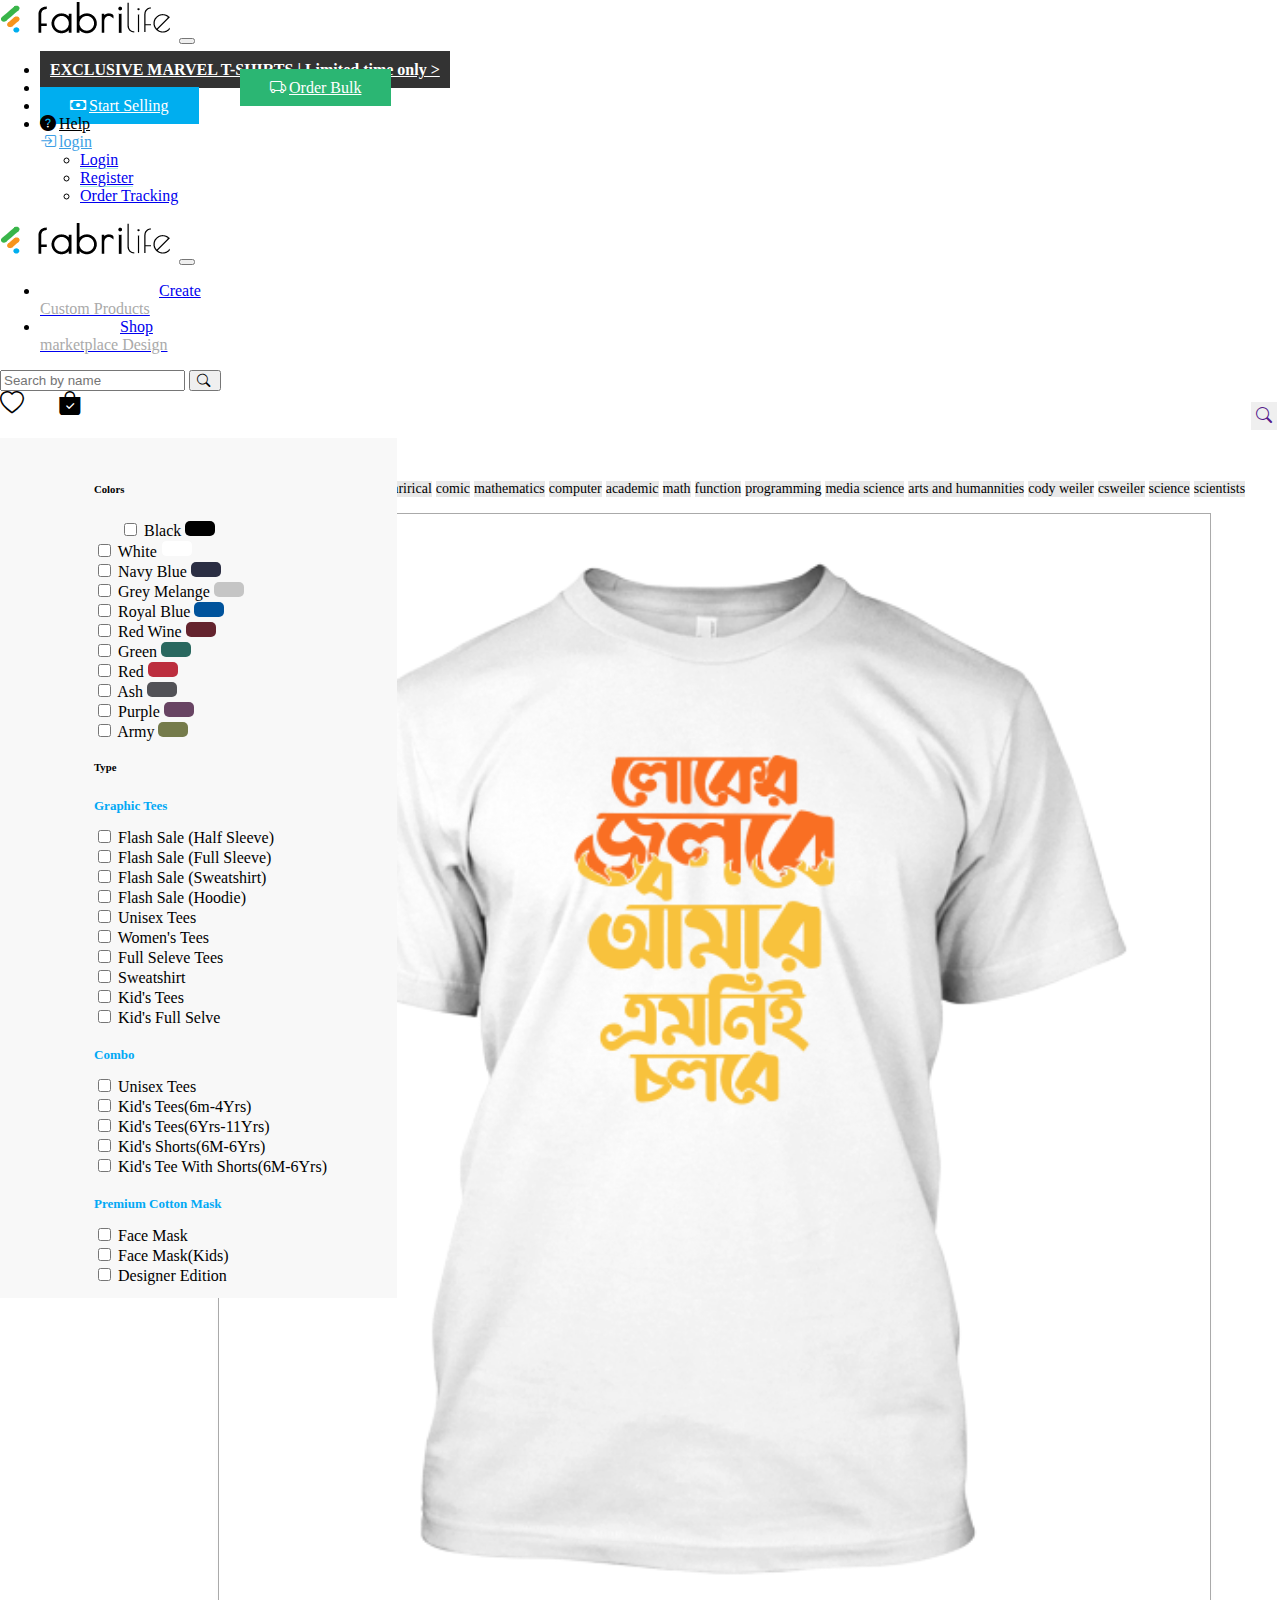
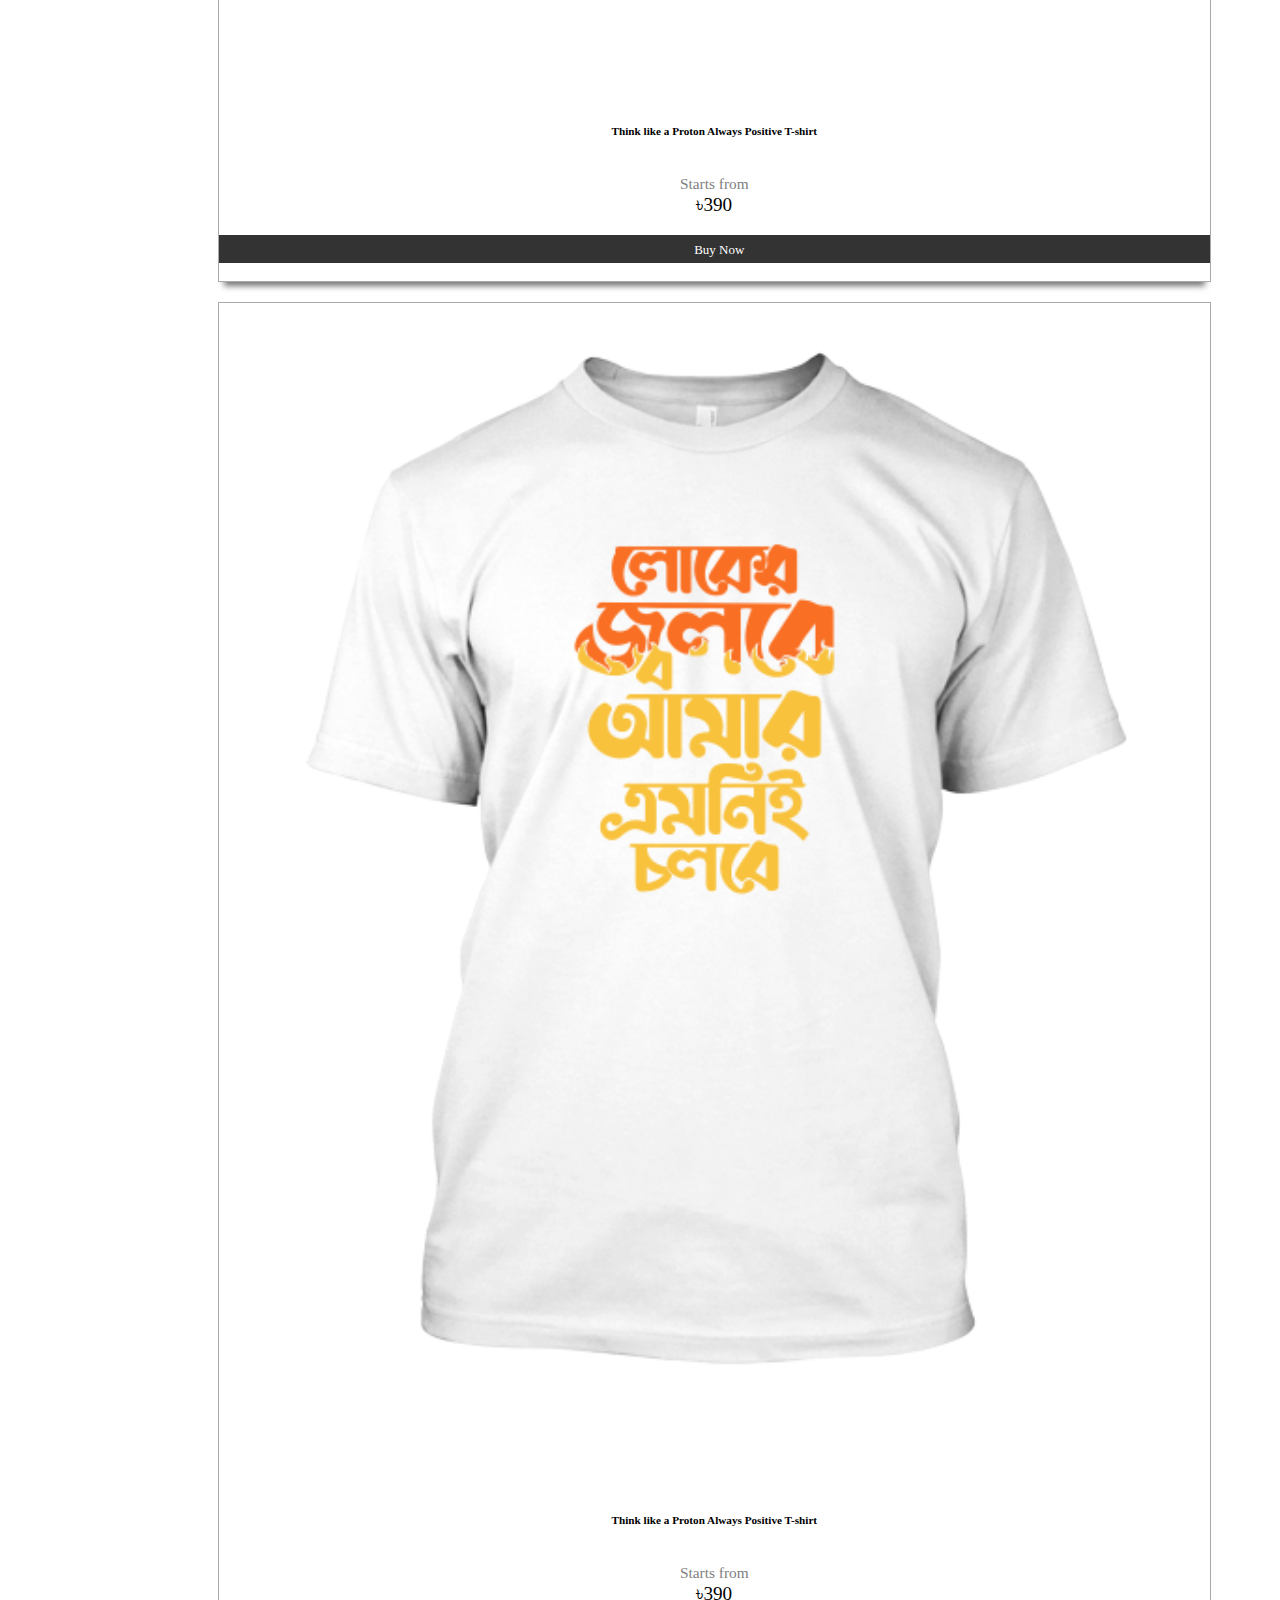
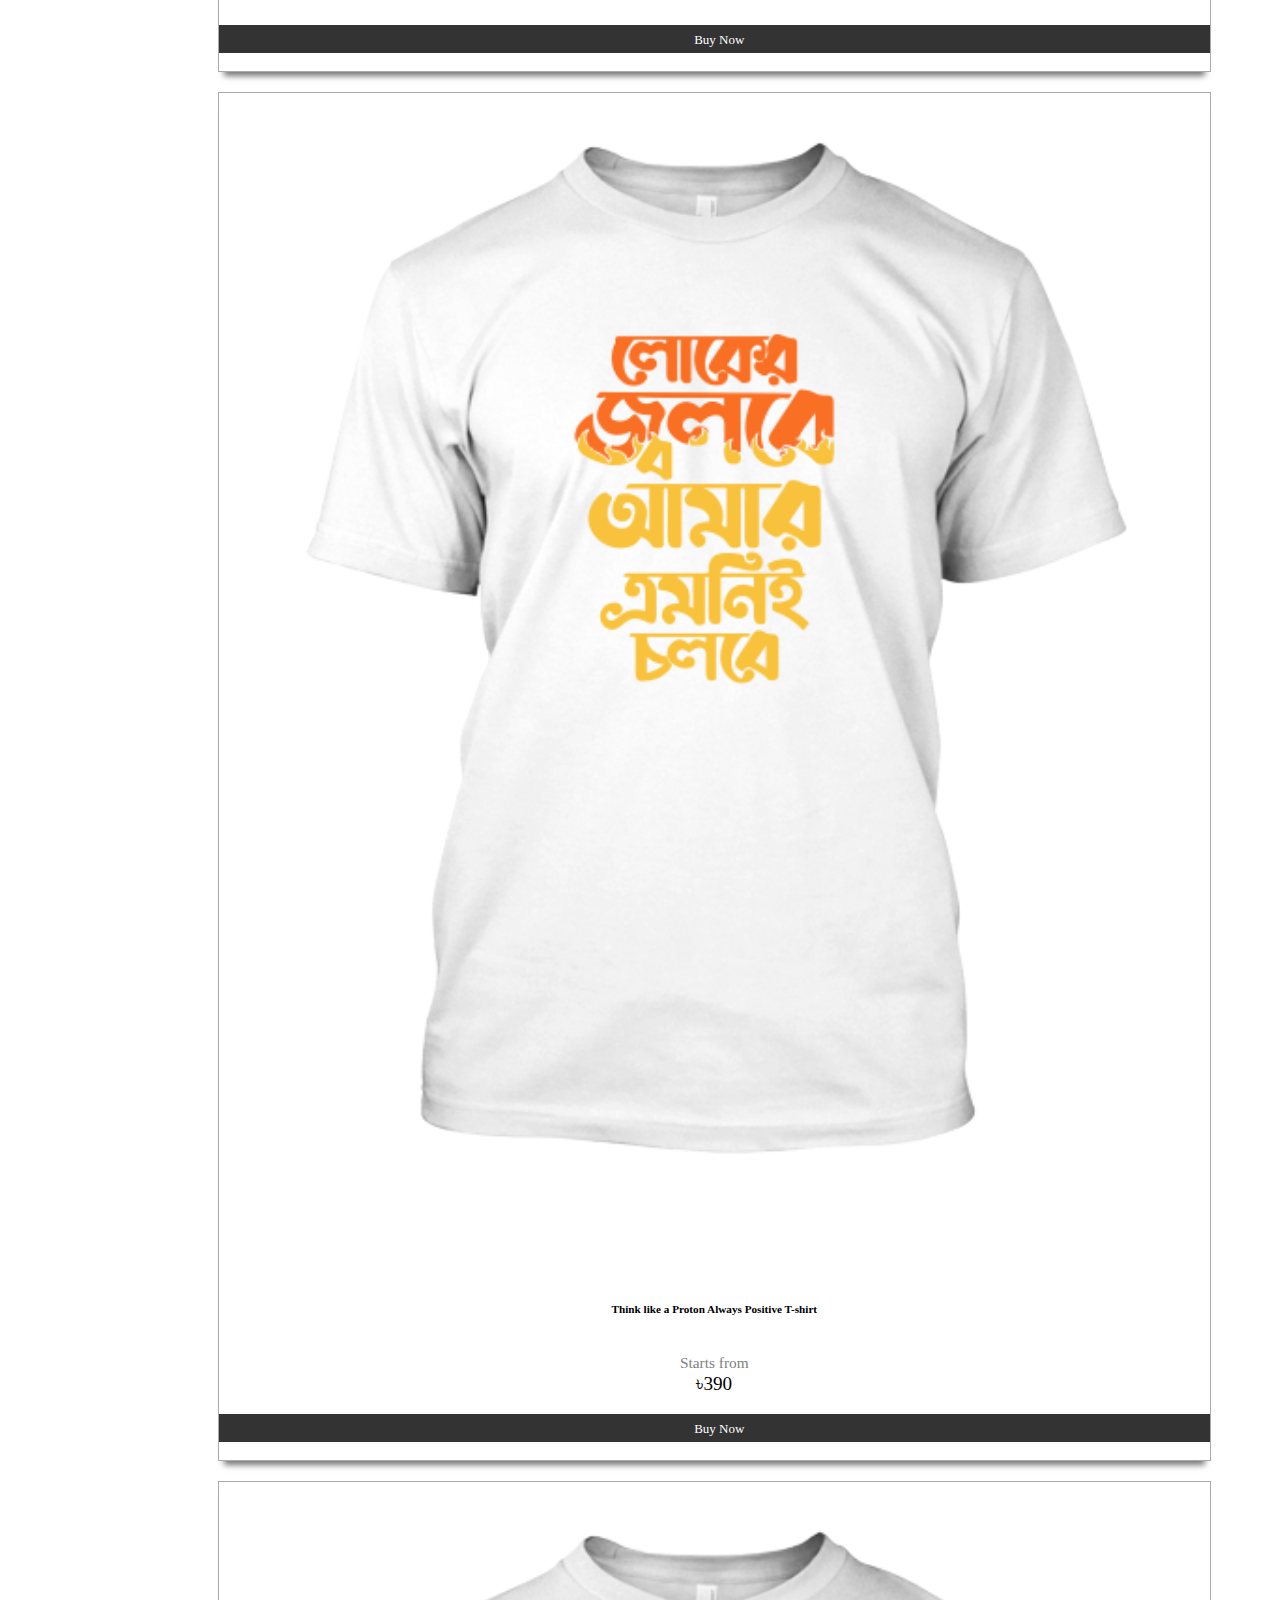
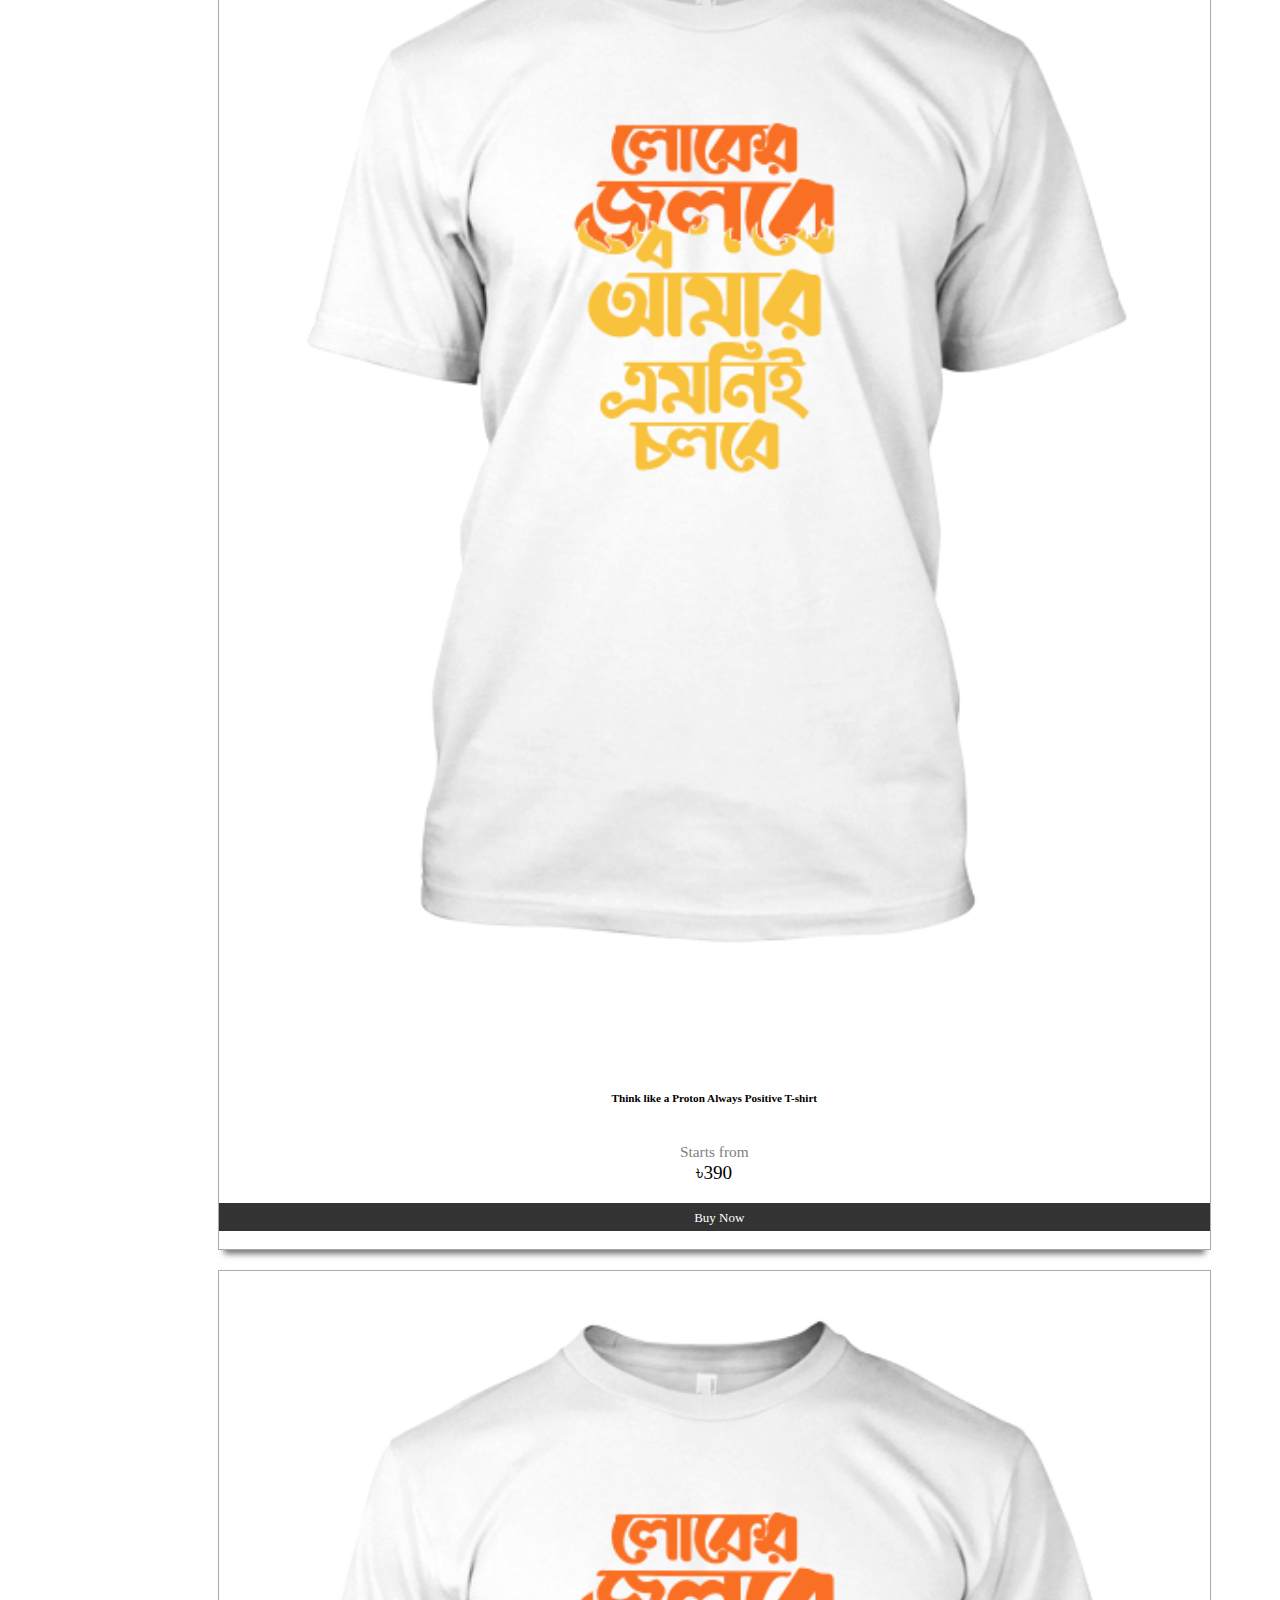
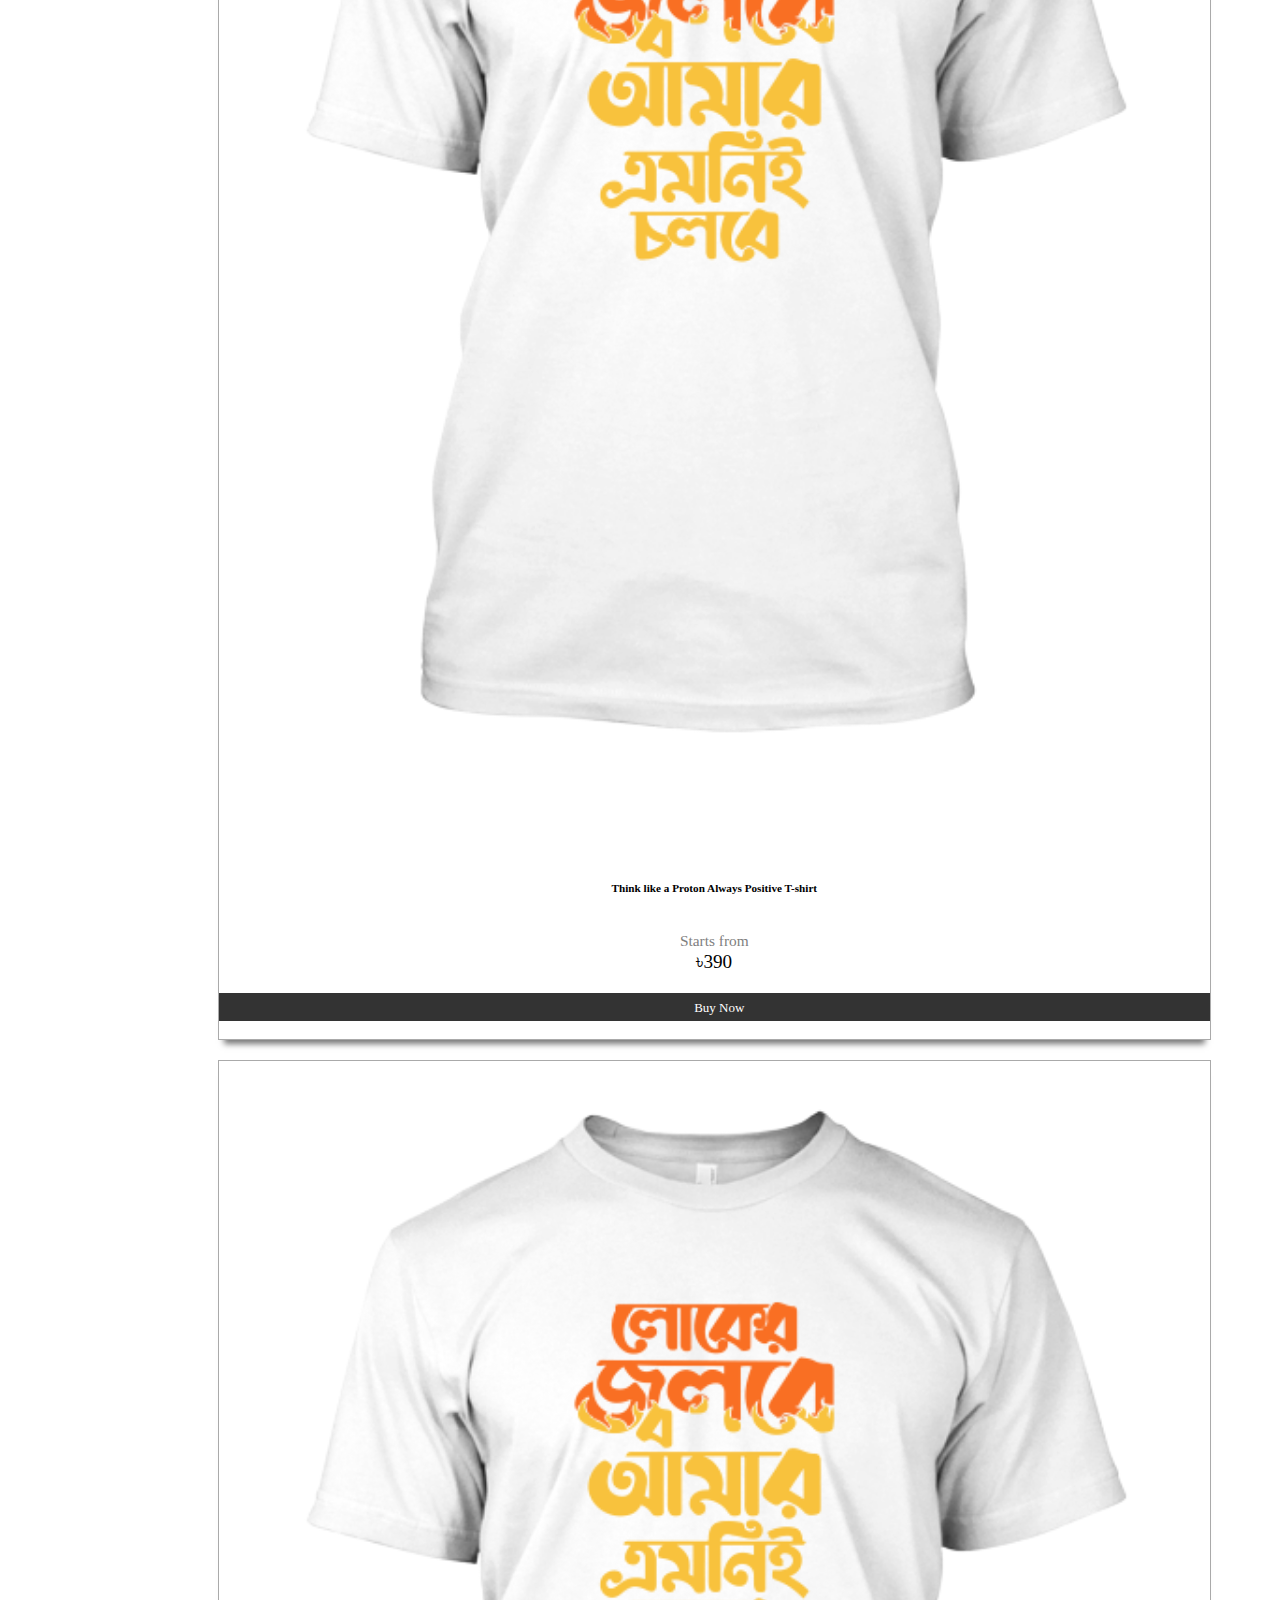
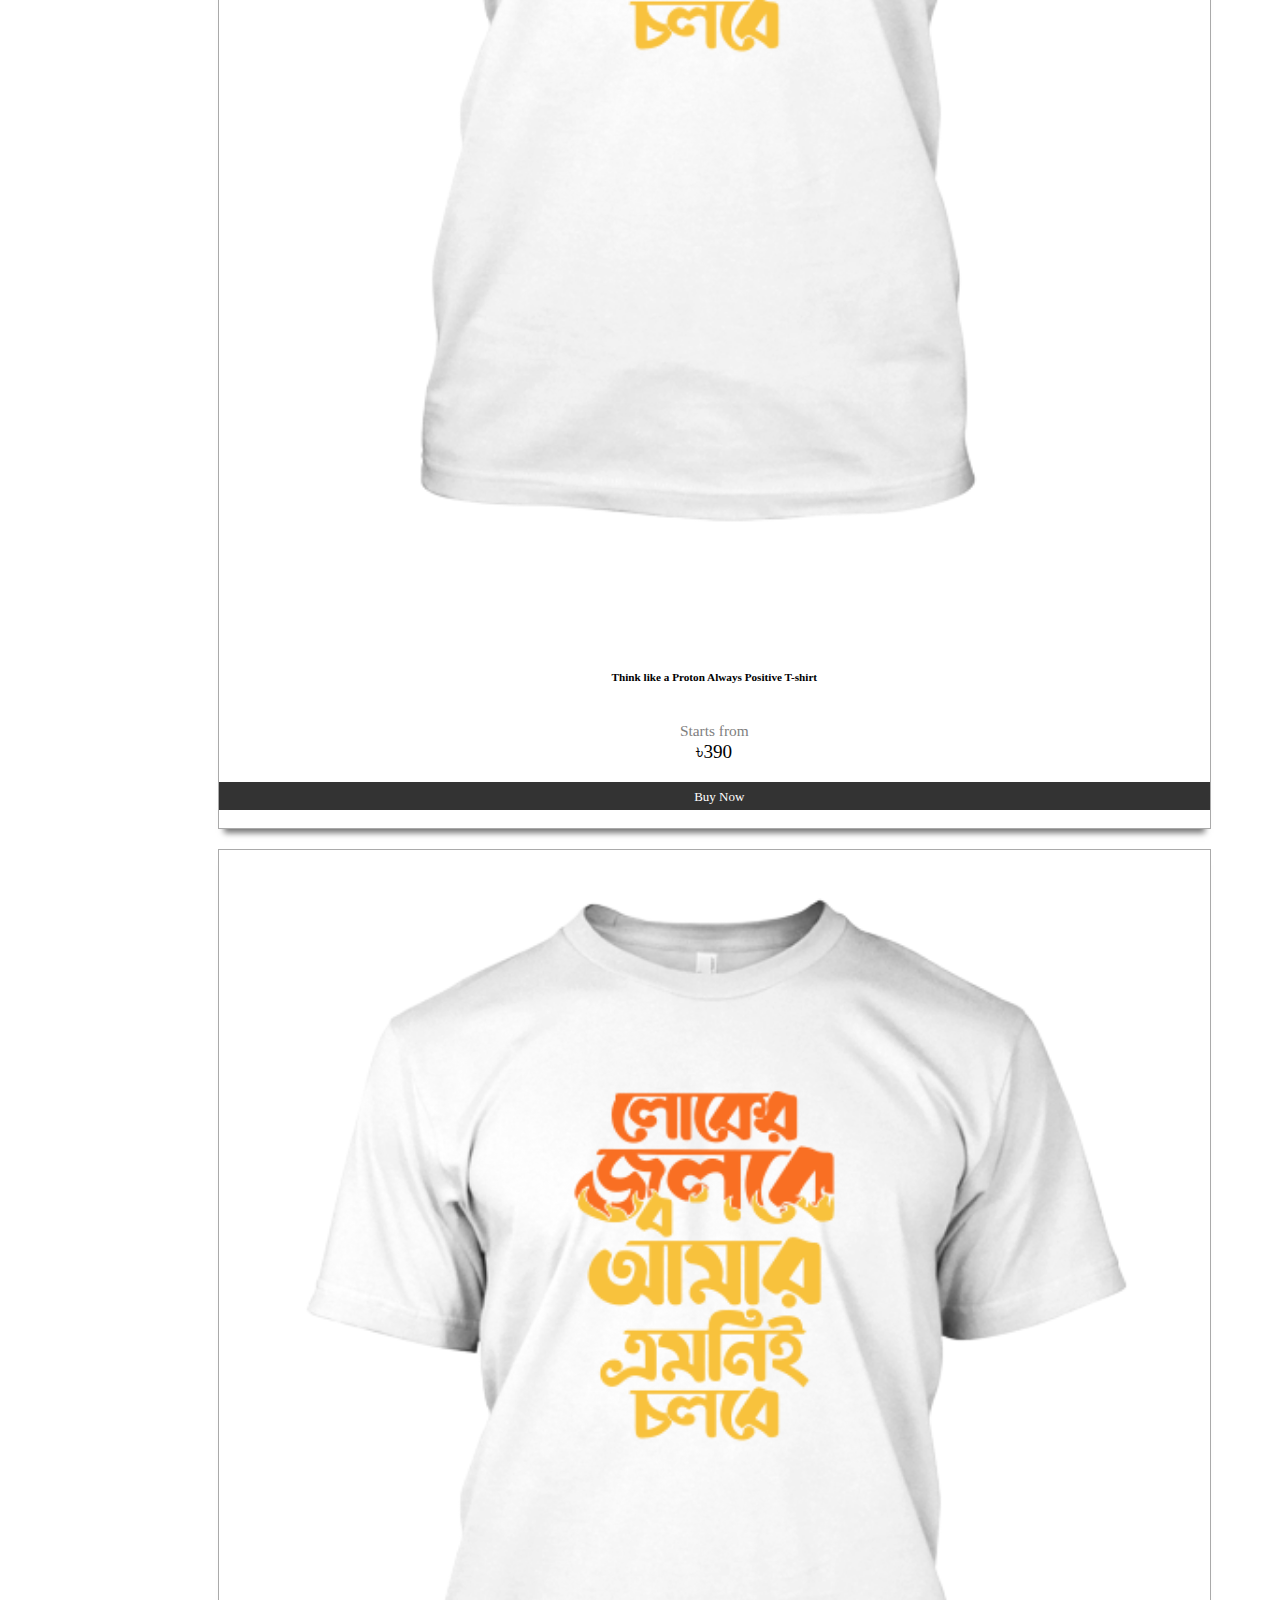
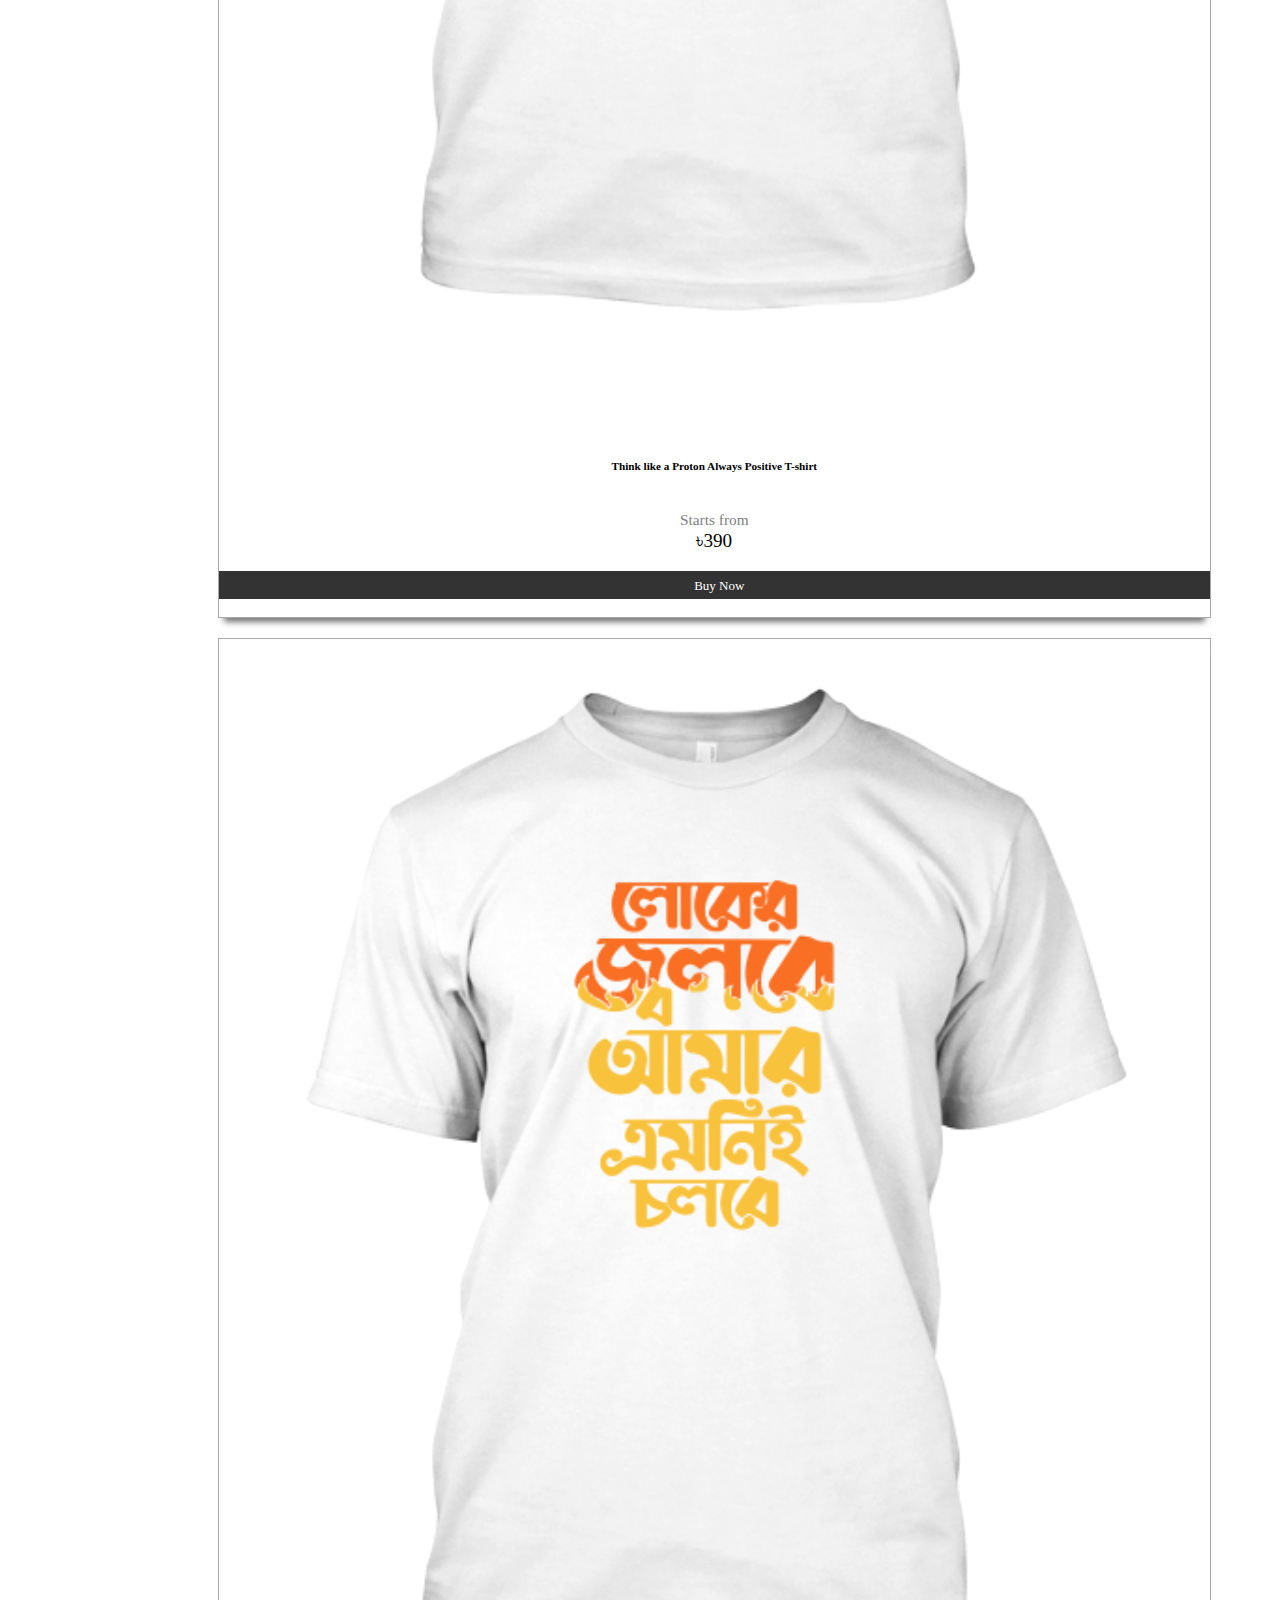
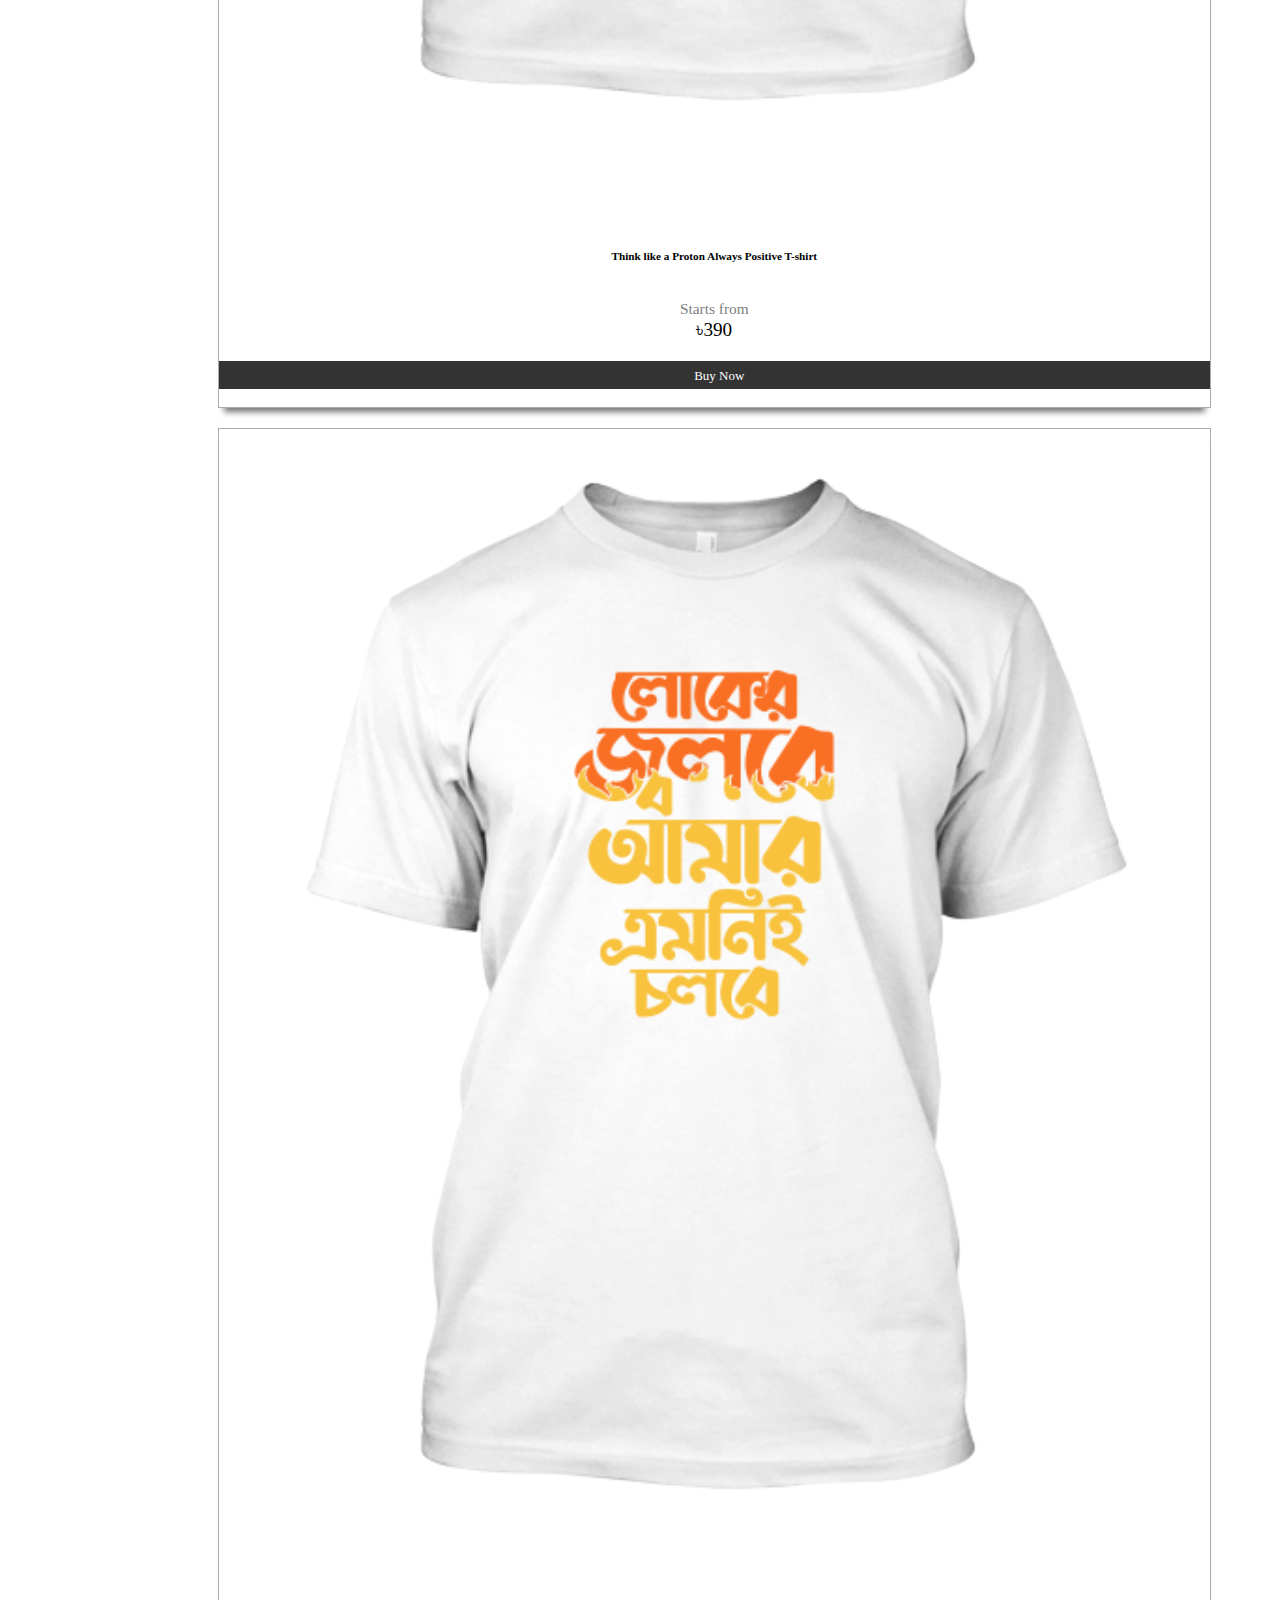
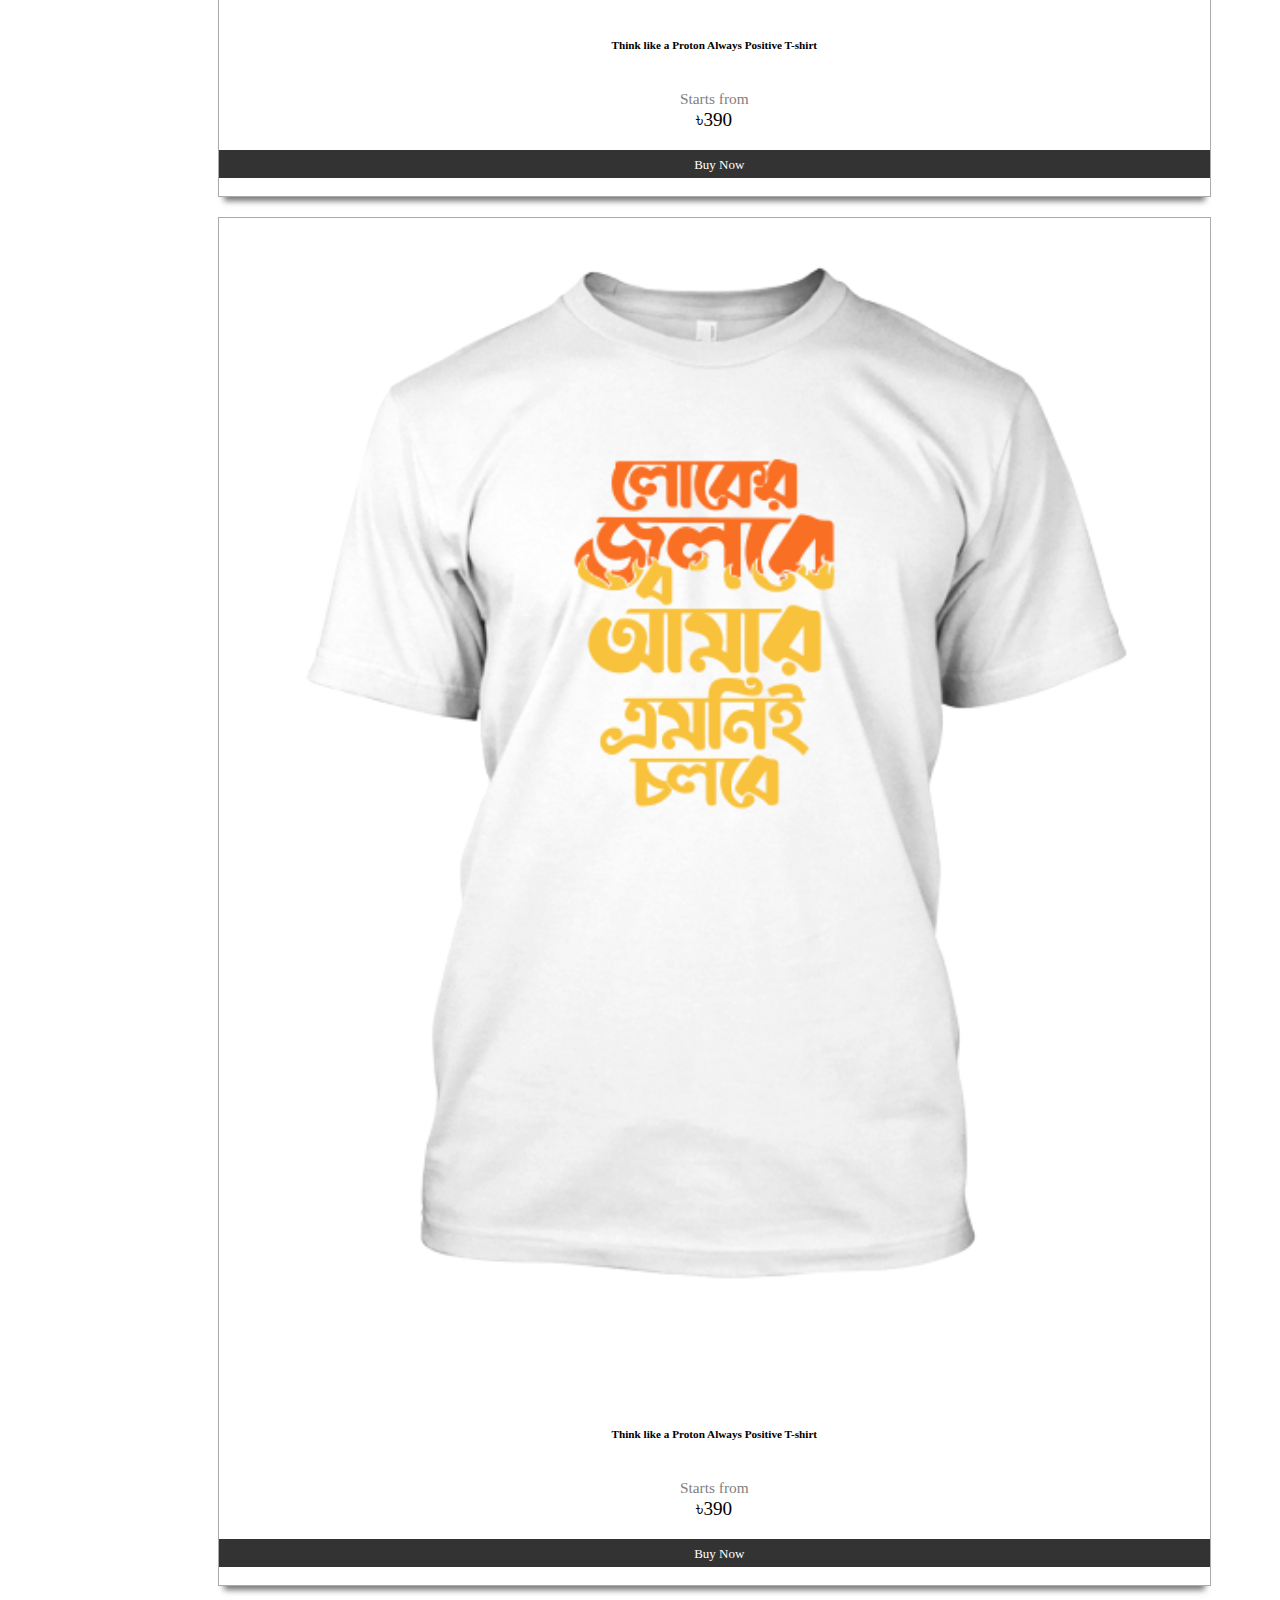
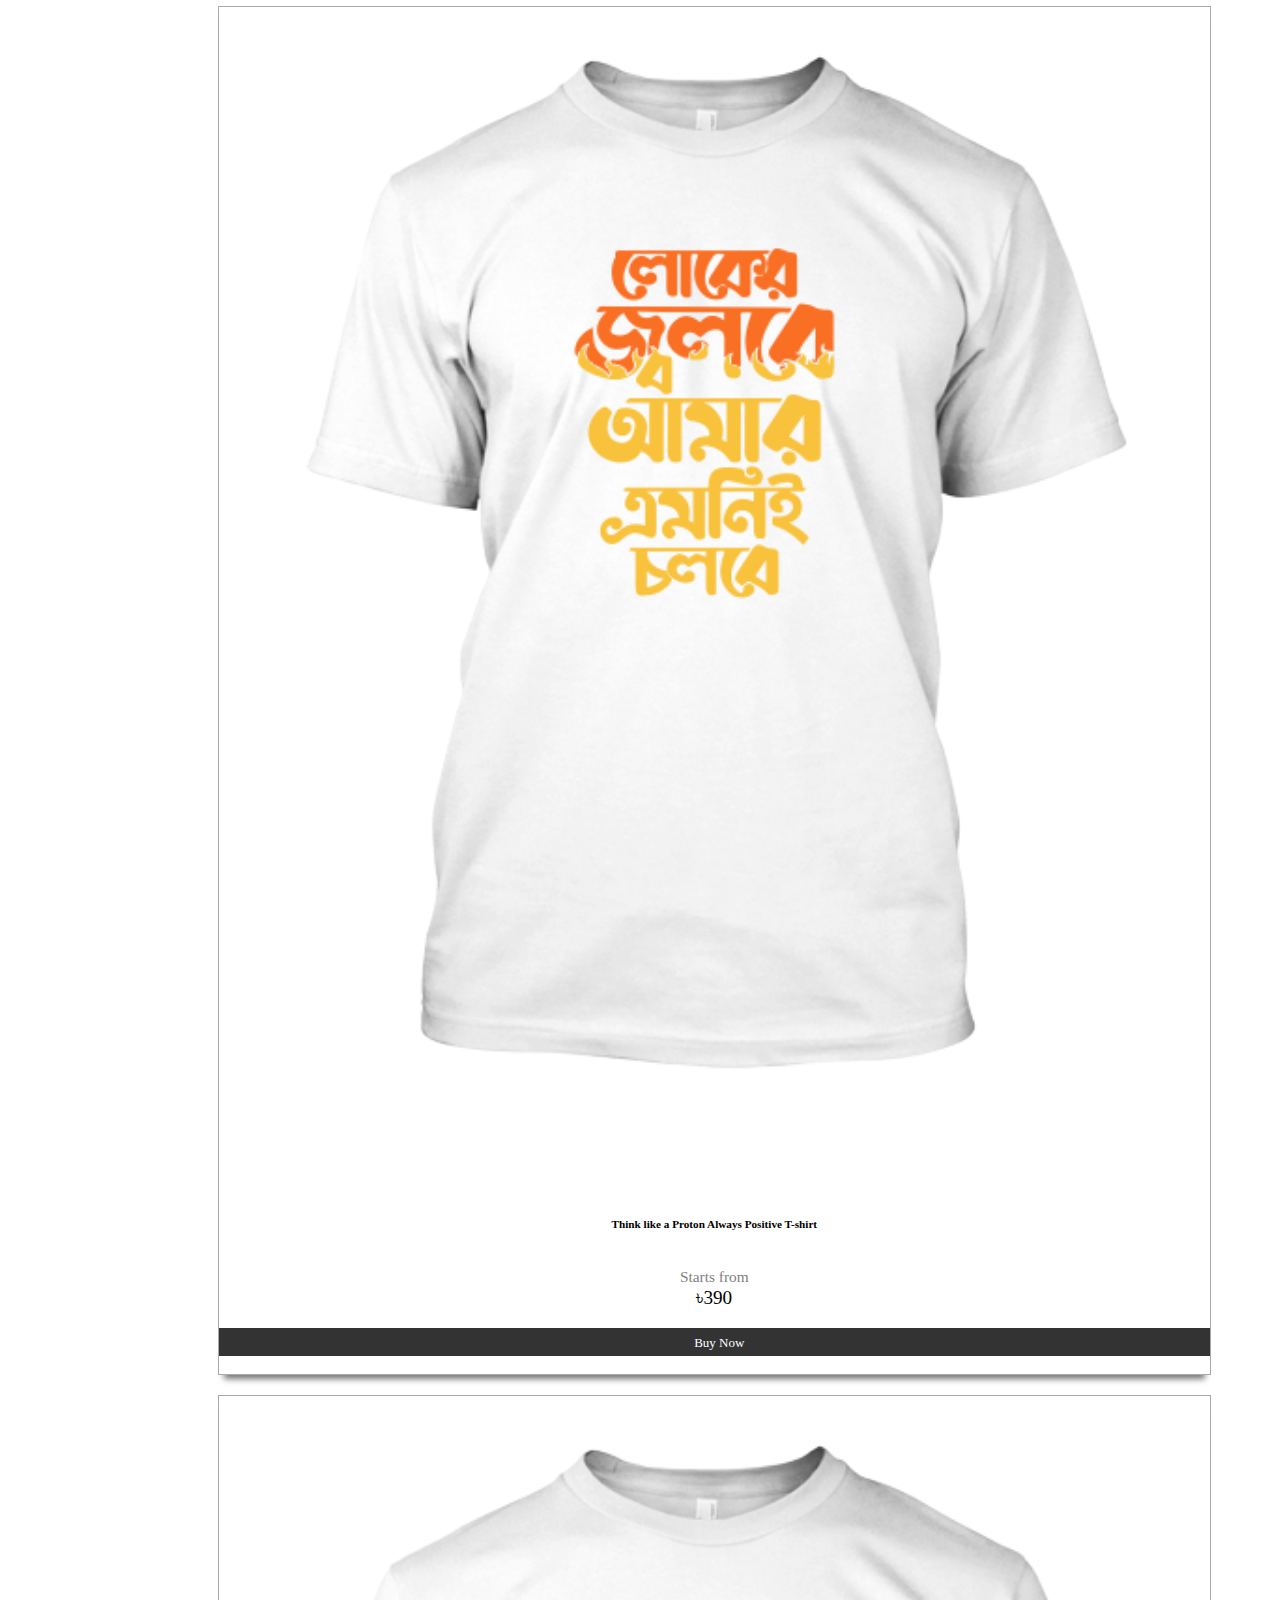
<file: search-page.html>
<!DOCTYPE html>
<html lang="en">

<head>
  <meta charset="UTF-8">
  <meta http-equiv="X-UA-Compatible" content="IE=edge">
  <meta name="viewport" content="width=device-width, initial-scale=1.0">
  <link rel="stylesheet" href="css/search.css">
  <link rel="stylesheet" href="https://cdn.jsdelivr.net/npm/bootstrap-icons@1.4.1/font/bootstrap-icons.css">
  <link href="https://cdn.jsdelivr.net/npm/bootstrap@5.0.0-beta3/dist/css/bootstrap.min.css" rel="stylesheet"
    integrity="sha384-eOJMYsd53ii+scO/bJGFsiCZc+5NDVN2yr8+0RDqr0Ql0h+rP48ckxlpbzKgwra6" crossorigin="anonymous">
  <link rel="stylesheet" href="https://use.fontawesome.com/releases/v5.7.0/css/all.css"
    integrity="sha384-lZN37f5QGtY3VHgisS14W3ExzMWZxybE1SJSEsQp9S+oqd12jhcu+A56Ebc1zFSJ" crossorigin="anonymous">
  <title>Document</title>
</head>

<body>

  <section>
    <nav class="navbar navbar-expand-lg" id="hidden-nav">
      <div class="container-fluid">
        <a class="navbar-brand" href="#"><img src="image/homepage/logo.PNG" alt=""></a>
        <button class="navbar-toggler" type="button" data-bs-toggle="collapse" data-bs-target="#navbarSupportedContent"
          aria-controls="navbarSupportedContent" aria-expanded="false" aria-label="Toggle navigation">
          <span class="navbar-toggler-icon"></span>
        </button>
      </div>
    </nav>
  </section>


  <!--1st navbar section-->
  <section>

    <ul class="nav justify-content-between padding-all">
      <li class="nav-item">
        <a class="nav-link" id="EXCLUSIVE-offer" aria-current="page" href="#">EXCLUSIVE MARVEL T-SHIRTS | Limited time
          only ></a>
      </li>
      <li class="nav-item justify-content-end">
        <a class="nav-link order" href="#"><i class="bi bi-truck"></i>Order Bulk</a>
      </li>
      <li class="nav-item justify-content-end">
        <a class="nav-link selling" href="#"><i class="bi bi-cash"></i>Start Selling</a>
      </li>
      <li class="nav-item justify-content-end">
        <a class="nav-link help" href="#"><i class="bi bi-question-circle-fill"></i>Help</a>
      </li>

      <div class="dropdown">
        <a class="btn  dropdown-toggle login" href="#" role="button" id="dropdownMenuLink" data-bs-toggle="dropdown"
          aria-expanded="false">
          <i class="bi bi-box-arrow-in-right"></i>login
        </a>

        <ul class="dropdown-menu dropdown-toggle" data-toggle="dropdown" aria-labelledby="dropdownMenuLink">
          <li><a class="dropdown-item border-bottom" href="#">Login</a></li>
          <li><a class="dropdown-item border-bottom" href="#"> Register</a></li>
          <li><a class="dropdown-item" href="#">Order Tracking</a></li>
        </ul>
      </div>
    </ul>
  </section>

  <!--2nd navbar-->

  <section>
    <nav class="navbar navbar-expand-lg shadow p-3  bg-white rounded ">
      <div class="container-fluid">
        <a class="navbar-brand" href="#"><img src="image/homepage/logo.PNG" alt=""></a>
        <button class="navbar-toggler" type="button" data-bs-toggle="collapse" data-bs-target="#navbarSupportedContent"
          aria-controls="navbarSupportedContent" aria-expanded="false" aria-label="Toggle navigation">
          <span class="navbar-toggler-icon"></span>
        </button>
        <div class="collapse navbar-collapse " id="navbarSupportedContent">
          <ul class="navbar-nav me-auto mb-2 mb-lg-0">

            <li class="nav-item">
              <a class="nav-link text-align-nav create" href="#">Create <br> <span class="span-color-nav">Custom
                  Products</span></a>
            </li>
            <li class="nav-item">
              <a class="nav-link text-align-nav shop" href="#">Shop <br> <span class="span-color-nav">marketplace
                  Design</span></a>
            </li>

          </ul>
          <form class="d-flex">
            <input class="form-control me-2" type="search" placeholder="Search by name" aria-label="Search">
            <button class="btn" type="submit"><i class="bi bi-search"></i></button>
          </form>
          <i class="bi bi-heart"></i>
          <i class="bi bi-bag-check-fill"></i>
        </div>
      </div>
    </nav>
  </section>

  <!--                 
      Left aside
  -->

  <div class="container-fluid">
    <div class="row">
      <div class="col-lg-3 ">
        <div class="background-aside">
        <h6 class="colors padding">Colors</h6>
        <div class="padding">



          <div class="form-check">
            <input class="form-check-input margin-left" type="checkbox" value="" id="flexCheckChecked">
            <label class="form-check-label margin-right" for="flexCheckChecked">
              Black <a href="#">
                <div class="black"></div>
              </a>
            </label>
          </div>

          <div class="form-check">
            <input class="form-check-input" type="checkbox" value="" id="flexCheckChecked">
            <label class="form-check-label margin-right" for="flexCheckChecked">
              White <a href="#">
                <div class="White"></div>
              </a>
            </label>
          </div>
          <div class="form-check">
            <input class="form-check-input" type="checkbox" value="" id="flexCheckChecked">
            <label class="form-check-label margin-right" for="flexCheckChecked">
              Navy Blue <a href="#">
                <div class="navy"></div>
              </a>
            </label>
          </div>
          <div class="form-check">
            <input class="form-check-input" type="checkbox" value="" id="flexCheckChecked">
            <label class="form-check-label margin-right" for="flexCheckChecked">
              Grey Melange <a href="#">
                <div class="grey"></div>
              </a>
            </label>
          </div>
          <div class="form-check">
            <input class="form-check-input" type="checkbox" value="" id="flexCheckChecked">
            <label class="form-check-label margin-right" for="flexCheckChecked">
              Royal Blue <a href="#">
                <div class="royal"></div>
              </a>
            </label>
          </div>
          <div class="form-check">
            <input class="form-check-input" type="checkbox" value="" id="flexCheckChecked">
            <label class="form-check-label margin-right" for="flexCheckChecked">
              Red Wine <a href="#">
                <div class="wine"></div>
              </a>
            </label>
          </div>
          <div class="form-check">
            <input class="form-check-input" type="checkbox" value="" id="flexCheckChecked">
            <label class="form-check-label margin-right" for="flexCheckChecked">
              Green <a href="#">
                <div class="green"></div>
              </a>
            </label>
          </div>
          <div class="form-check">
            <input class="form-check-input" type="checkbox" value="" id="flexCheckChecked">
            <label class="form-check-label margin-right" for="flexCheckChecked">
              Red <a href="#">
                <div class="red"></div>
              </a>
            </label>
          </div>
          <div class="form-check">
            <input class="form-check-input" type="checkbox" value="" id="flexCheckChecked">
            <label class="form-check-label margin-right" for="flexCheckChecked">
              Ash <a href="#">
                <div class="ash"></div>
              </a>
            </label>
          </div>
          <div class="form-check">
            <input class="form-check-input" type="checkbox" value="" id="flexCheckChecked">
            <label class="form-check-label margin-right" for="flexCheckChecked">
              purple <a href="#">
                <div class="purple"></div>
              </a>
            </label>
          </div>
          <div class="form-check">
            <input class="form-check-input" type="checkbox" value="" id="flexCheckChecked">
            <label class="form-check-label margin-right" for="flexCheckChecked">
              Army <a href="#">
                <div class="army"></div>
              </a>
            </label>
          </div>

        </div>

        <div class="padding">
          <h6 class="type">Type</h6>
          <p class="color-font">Graphic Tees</p>
          <div class="form-check">
            <input class="form-check-input" type="checkbox" value="" id="flexCheckChecked">
            <label class="form-check-label margin-right" for="flexCheckChecked">
              Flash Sale (Half Sleeve)
            </label>
          </div>
          <div class="form-check">
            <input class="form-check-input" type="checkbox" value="" id="flexCheckChecked">
            <label class="form-check-label margin-right" for="flexCheckChecked">
              Flash Sale (Full Sleeve)
            </label>
          </div>
          <div class="form-check">
            <input class="form-check-input" type="checkbox" value="" id="flexCheckChecked">
            <label class="form-check-label margin-right" for="flexCheckChecked">
              Flash Sale (Sweatshirt)
            </label>
          </div>
          <div class="form-check">
            <input class="form-check-input" type="checkbox" value="" id="flexCheckChecked">
            <label class="form-check-label margin-right" for="flexCheckChecked">
              Flash Sale (Hoodie)
            </label>
          </div>
          <div class="form-check">
            <input class="form-check-input" type="checkbox" value="" id="flexCheckChecked">
            <label class="form-check-label margin-right" for="flexCheckChecked">
              Unisex Tees
            </label>
          </div>
          <div class="form-check">
            <input class="form-check-input" type="checkbox" value="" id="flexCheckChecked">
            <label class="form-check-label margin-right" for="flexCheckChecked">
              Women's Tees
            </label>
          </div>
          <div class="form-check">
            <input class="form-check-input" type="checkbox" value="" id="flexCheckChecked">
            <label class="form-check-label margin-right" for="flexCheckChecked">
              Full Seleve Tees
            </label>
          </div>
          <div class="form-check">
            <input class="form-check-input" type="checkbox" value="" id="flexCheckChecked">
            <label class="form-check-label margin-right" for="flexCheckChecked">
              Sweatshirt
            </label>
          </div>
          <div class="form-check">
            <input class="form-check-input" type="checkbox" value="" id="flexCheckChecked">
            <label class="form-check-label margin-right" for="flexCheckChecked">
              Kid's Tees
            </label>
          </div>
          <div class="form-check">
            <input class="form-check-input" type="checkbox" value="" id="flexCheckChecked">
            <label class="form-check-label margin-right" for="flexCheckChecked">
              kid's Full Selve
            </label>
          </div>

          <p class="color-font">Combo</p>
          <div class="form-check">
            <input class="form-check-input" type="checkbox" value="" id="flexCheckChecked">
            <label class="form-check-label margin-right" for="flexCheckChecked">
              Unisex Tees
            </label>
          </div>
          <div class="form-check">
            <input class="form-check-input" type="checkbox" value="" id="flexCheckChecked">
            <label class="form-check-label margin-right" for="flexCheckChecked">
              kid's tees(6m-4Yrs)
            </label>
          </div>
          <div class="form-check">
            <input class="form-check-input" type="checkbox" value="" id="flexCheckChecked">
            <label class="form-check-label margin-right" for="flexCheckChecked">
              kid's tees(6Yrs-11Yrs)
            </label>
          </div>
          <div class="form-check">
            <input class="form-check-input" type="checkbox" value="" id="flexCheckChecked">
            <label class="form-check-label margin-right" for="flexCheckChecked">
              kid's Shorts(6M-6Yrs)
            </label>
          </div>
          <div class="form-check">
            <input class="form-check-input" type="checkbox" value="" id="flexCheckChecked">
            <label class="form-check-label margin-right" for="flexCheckChecked">
              kid's Tee With Shorts(6M-6Yrs)
            </label>
          </div>

          <p class="color-font">Premium Cotton Mask</p>
          <div class="form-check">
            <input class="form-check-input" type="checkbox" value="" id="flexCheckChecked">
            <label class="form-check-label margin-right" for="flexCheckChecked">
              Face Mask
            </label>
          </div>
          <div class="form-check">
            <input class="form-check-input" type="checkbox" value="" id="flexCheckChecked">
            <label class="form-check-label margin-right" for="flexCheckChecked">
              Face Mask(Kids)
            </label>
          </div>
          <div class="form-check">
            <input class="form-check-input" type="checkbox" value="" id="flexCheckChecked">
            <label class="form-check-label margin-right" for="flexCheckChecked">
              Designer Edition
            </label>
          </div>

          <p class="color-font">Wholesale</p>
          <div class="form-check">
            <input class="form-check-input" type="checkbox" value="" id="flexCheckChecked">
            <label class="form-check-label margin-right" for="flexCheckChecked">
              Face Mask(Custom)
            </label>
          </div>
          <div class="form-check">
            <input class="form-check-input" type="checkbox" value="" id="flexCheckChecked">
            <label class="form-check-label margin-right" for="flexCheckChecked">
              Face Mask(Balk)
            </label>
          </div>

          <p class="color-font">Trouser</p>
          <div class="form-check">
            <input class="form-check-input" type="checkbox" value="" id="flexCheckChecked">
            <label class="form-check-label margin-right" for="flexCheckChecked">
              Men's Trouser(Comfy)
            </label>
          </div>
          <div class="form-check">
            <input class="form-check-input" type="checkbox" value="" id="flexCheckChecked">
            <label class="form-check-label margin-right" for="flexCheckChecked">
              Men's Trouser(Track)
            </label>
          </div>
          <div class="form-check">
            <input class="form-check-input" type="checkbox" value="" id="flexCheckChecked">
            <label class="form-check-label margin-right" for="flexCheckChecked">
              Women's Trouser
            </label>
          </div>
          <div class="form-check">
            <input class="form-check-input" type="checkbox" value="" id="flexCheckChecked">
            <label class="form-check-label margin-right" for="flexCheckChecked">
              Kids Trouser
            </label>
          </div>

          <h6 class="type">Catagories</h6>
          <div class="form-check">
            <input class="form-check-input" type="checkbox" value="" id="flexCheckChecked">
            <label class="form-check-label margin-right" for="flexCheckChecked">
              Artistic
            </label>
          </div>
          <div class="form-check">
            <input class="form-check-input" type="checkbox" value="" id="flexCheckChecked">
            <label class="form-check-label margin-right" for="flexCheckChecked">
              Quote
            </label>
          </div>
          <div class="form-check">
            <input class="form-check-input" type="checkbox" value="" id="flexCheckChecked">
            <label class="form-check-label margin-right" for="flexCheckChecked">
              Hobby
            </label>
          </div>
          <div class="form-check">
            <input class="form-check-input" type="checkbox" value="" id="flexCheckChecked">
            <label class="form-check-label margin-right" for="flexCheckChecked">
              Movie
            </label>
          </div>
          <div class="form-check">
            <input class="form-check-input" type="checkbox" value="" id="flexCheckChecked">
            <label class="form-check-label margin-right" for="flexCheckChecked">
              Bangladesh
            </label>
          </div>
          <div class="form-check">
            <input class="form-check-input" type="checkbox" value="" id="flexCheckChecked">
            <label class="form-check-label margin-right" for="flexCheckChecked">
              Music
            </label>
          </div>
          <div class="form-check">
            <input class="form-check-input" type="checkbox" value="" id="flexCheckChecked">
            <label class="form-check-label margin-right" for="flexCheckChecked">
              Humor
            </label>
          </div>
          <div class="form-check">
            <input class="form-check-input" type="checkbox" value="" id="flexCheckChecked">
            <label class="form-check-label margin-right" for="flexCheckChecked">
              Sprots
            </label>
          </div>
          <div class="form-check">
            <input class="form-check-input" type="checkbox" value="" id="flexCheckChecked">
            <label class="form-check-label margin-right" for="flexCheckChecked">
              TV Series
            </label>
          </div>
          <div class="form-check">
            <input class="form-check-input" type="checkbox" value="" id="flexCheckChecked">
            <label class="form-check-label margin-right" for="flexCheckChecked">
              Passion
            </label>
          </div>
          <div class="form-check">
            <input class="form-check-input" type="checkbox" value="" id="flexCheckChecked">
            <label class="form-check-label margin-right" for="flexCheckChecked">
              Profession
            </label>
          </div>
          <div class="form-check">
            <input class="form-check-input" type="checkbox" value="" id="flexCheckChecked">
            <label class="form-check-label margin-right" for="flexCheckChecked">
              Relationship
            </label>
          </div>
          <div class="form-check">
            <input class="form-check-input" type="checkbox" value="" id="flexCheckChecked">
            <label class="form-check-label margin-right" for="flexCheckChecked">
              Occasion
            </label>
          </div>
          <div class="form-check">
            <input class="form-check-input" type="checkbox" value="" id="flexCheckChecked">
            <label class="form-check-label margin-right" for="flexCheckChecked">
              Miscellaneous
            </label>
          </div>
          <div class="form-check">
            <input class="form-check-input" type="checkbox" value="" id="flexCheckChecked">
            <label class="form-check-label margin-right" for="flexCheckChecked">
              Academic
            </label>
          </div>
          <div class="form-check">
            <input class="form-check-input" type="checkbox" value="" id="flexCheckChecked">
            <label class="form-check-label margin-right" for="flexCheckChecked">
              Instituion
            </label>
          </div>
          <div class="form-check">
            <input class="form-check-input" type="checkbox" value="" id="flexCheckChecked">
            <label class="form-check-label margin-right" for="flexCheckChecked">
              Blank T-Shirt
            </label>
          </div>



        </div>
      </div>
      </div>

      <div class="col-lg-9 col-12">

        <div class="col-10 search-box">

          <input type="search" class="form-control search" id="inputPassword2" placeholder="Search..">
          <a href=""><i class="bi bi-search search-icon"></i></a>
        </div>

        <div class="col-9">
          <ul class="navii">
            <li><a id="tags" href="#home">philosophical</a></li>
            <li><a href="#about">motivational</a></li>
            <li><a href="#clients">sarcastic</a></li>
            <li><a href="#contact">quote</a></li>
            <li><a href="#contact">physics</a></li>
            <li><a href="#contact">chemistry</a></li>
            <li><a id="tags" href="#home">sarirical</a></li>
            <li><a href="#about">comic</a></li>
            <li><a href="#clients">mathematics</a></li>
            <li><a href="#contact">computer</a></li>
            <li><a href="#contact">academic</a></li>
            <li><a href="#contact">math</a></li>
            <li><a id="tags" href="#home">function</a></li>
            <li><a href="#about">programming</a></li>
            <li><a href="#clients">media science</a></li>
            <li><a href="#contact">arts and humannities</a></li>
            <li><a href="#contact">cody weiler</a></li>
            <li><a href="#contact">csweiler</a></li>
            <li><a id="tags" href="#home">science</a></li>
            <li><a href="#about">scientists</a></li>



          </ul>
        </div>

        <div class="row" style="padding-left: 17%; padding-right: 5%;">
          <div class="col-lg-3 col-md-4 col-6 featured-products crd-background">
            <div class="gallerythumbWrapper gallerythumbWrapperLoaded"
              style="background: url('/img/product-loader.svg') no-repeat center, linear-gradient(135deg, #ffffff 0%, #e0e0e0 100%);">
              <img class="gallerythumb gallerythumbLoaded" style="background-color:#ffffff; min-height: 17vw;"
                src="product-img/front.png" width="100%" alt="Card image" onload="gallerythumbLoaded(event)">
              <h6 style="text-align: center; color: #000; padding: 0px 15px;" class="card-text truncate">Think like a
                Proton Always Positive T-shirt</h6>
              <p class="non_mediacal hide">Non Medical</p>
              <p style="text-align: center; color: #000;font-size: 1.2rem;" class="card-text">
                <span style="font-size:.8em; color: gray;">Starts from</span><br>
                <span style="text-decoration: line-through;color: red;font-size: 1rem;"></span> ৳390
              </p>
              <div class="like-box-gallery" style="padding: 0px;">
                <span
                  style="display:none; background: #ff005a; padding: 1px 5px 1px 5px; font-size: .7rem; color: #FFF; border-top-left-radius: 5px; border-bottom-left-radius: 5px;"
                  class="like-count likes-for-25089"> 9</span>
              </div>
              <div data-productkey="25089" data-image="/products/designproduct5cda9c2d38f82.png"
                data-title="Think like a Proton Always Positive T-shirt" data-color="#ffffff"
                data-url="/product/25089-think-like-a-proton-always-positive-t-shirt" class="products-cart-button">
                <i class="fa fa-cart-plus"></i> Buy Now
                <i class="products-cart-button-loader fa fa-circle-o-notch fa-spin fa-3x fa-fw"></i>
              </div><br>
            </div>
          </div>

          <div class="col-lg-3 col-md-4 col-6 featured-products crd-background">
            <div class="gallerythumbWrapper gallerythumbWrapperLoaded"
              style="background: url('/img/product-loader.svg') no-repeat center, linear-gradient(135deg, #ffffff 0%, #e0e0e0 100%);">
              <img class="gallerythumb gallerythumbLoaded" style="background-color:#ffffff; min-height: 17vw;"
                src="product-img/front.png" width="100%" alt="Card image" onload="gallerythumbLoaded(event)">
              <h6 style="text-align: center; color: #000; padding: 0px 15px;" class="card-text truncate">Think like a
                Proton Always Positive T-shirt</h6>
              <p class="non_mediacal hide">Non Medical</p>
              <p style="text-align: center; color: #000;font-size: 1.2rem;" class="card-text">
                <span style="font-size:.8em; color: gray;">Starts from</span><br>
                <span style="text-decoration: line-through;color: red;font-size: 1rem;"></span> ৳390
              </p>
              <div class="like-box-gallery" style="padding: 0px;">
                <span
                  style="display:none; background: #ff005a; padding: 1px 5px 1px 5px; font-size: .7rem; color: #FFF; border-top-left-radius: 5px; border-bottom-left-radius: 5px;"
                  class="like-count likes-for-25089"> 9</span>
              </div>
              <div data-productkey="25089" data-image="/products/designproduct5cda9c2d38f82.png"
                data-title="Think like a Proton Always Positive T-shirt" data-color="#ffffff"
                data-url="/product/25089-think-like-a-proton-always-positive-t-shirt" class="products-cart-button">
                <i class="fa fa-cart-plus"></i> Buy Now
                <i class="products-cart-button-loader fa fa-circle-o-notch fa-spin fa-3x fa-fw"></i>
              </div><br>
            </div>
          </div>

          <div class="col-lg-3 col-md-4 col-6 featured-products crd-background">
            <div class="gallerythumbWrapper gallerythumbWrapperLoaded"
              style="background: url('/img/product-loader.svg') no-repeat center, linear-gradient(135deg, #ffffff 0%, #e0e0e0 100%);">
              <img class="gallerythumb gallerythumbLoaded" style="background-color:#ffffff; min-height: 17vw;"
                src="product-img/front.png" width="100%" alt="Card image" onload="gallerythumbLoaded(event)">
              <h6 style="text-align: center; color: #000; padding: 0px 15px;" class="card-text truncate">Think like a
                Proton Always Positive T-shirt</h6>
              <p class="non_mediacal hide">Non Medical</p>
              <p style="text-align: center; color: #000;font-size: 1.2rem;" class="card-text">
                <span style="font-size:.8em; color: gray;">Starts from</span><br>
                <span style="text-decoration: line-through;color: red;font-size: 1rem;"></span> ৳390
              </p>
              <div class="like-box-gallery" style="padding: 0px;">
                <span
                  style="display:none; background: #ff005a; padding: 1px 5px 1px 5px; font-size: .7rem; color: #FFF; border-top-left-radius: 5px; border-bottom-left-radius: 5px;"
                  class="like-count likes-for-25089"> 9</span>
              </div>
              <div data-productkey="25089" data-image="/products/designproduct5cda9c2d38f82.png"
                data-title="Think like a Proton Always Positive T-shirt" data-color="#ffffff"
                data-url="/product/25089-think-like-a-proton-always-positive-t-shirt" class="products-cart-button">
                <i class="fa fa-cart-plus"></i> Buy Now
                <i class="products-cart-button-loader fa fa-circle-o-notch fa-spin fa-3x fa-fw"></i>
              </div><br>
            </div>
          </div>

          <div class="col-lg-3 col-md-4 col-6 featured-products crd-background">
            <div class="gallerythumbWrapper gallerythumbWrapperLoaded"
              style="background: url('/img/product-loader.svg') no-repeat center, linear-gradient(135deg, #ffffff 0%, #e0e0e0 100%);">
              <img class="gallerythumb gallerythumbLoaded" style="background-color:#ffffff; min-height: 17vw;"
                src="product-img/front.png" width="100%" alt="Card image" onload="gallerythumbLoaded(event)">
              <h6 style="text-align: center; color: #000; padding: 0px 15px;" class="card-text truncate">Think like a
                Proton Always Positive T-shirt</h6>
              <p class="non_mediacal hide">Non Medical</p>
              <p style="text-align: center; color: #000;font-size: 1.2rem;" class="card-text">
                <span style="font-size:.8em; color: gray;">Starts from</span><br>
                <span style="text-decoration: line-through;color: red;font-size: 1rem;"></span> ৳390
              </p>
              <div class="like-box-gallery" style="padding: 0px;">
                <span
                  style="display:none; background: #ff005a; padding: 1px 5px 1px 5px; font-size: .7rem; color: #FFF; border-top-left-radius: 5px; border-bottom-left-radius: 5px;"
                  class="like-count likes-for-25089"> 9</span>
              </div>
              <div data-productkey="25089" data-image="/products/designproduct5cda9c2d38f82.png"
                data-title="Think like a Proton Always Positive T-shirt" data-color="#ffffff"
                data-url="/product/25089-think-like-a-proton-always-positive-t-shirt" class="products-cart-button">
                <i class="fa fa-cart-plus"></i> Buy Now
                <i class="products-cart-button-loader fa fa-circle-o-notch fa-spin fa-3x fa-fw"></i>
              </div><br>
            </div>
          </div>

          <div class="col-lg-3 col-md-4 col-6 featured-products crd-background">
            <div class="gallerythumbWrapper gallerythumbWrapperLoaded"
              style="background: url('/img/product-loader.svg') no-repeat center, linear-gradient(135deg, #ffffff 0%, #e0e0e0 100%);">
              <img class="gallerythumb gallerythumbLoaded" style="background-color:#ffffff; min-height: 17vw;"
                src="product-img/front.png" width="100%" alt="Card image" onload="gallerythumbLoaded(event)">
              <h6 style="text-align: center; color: #000; padding: 0px 15px;" class="card-text truncate">Think like a
                Proton Always Positive T-shirt</h6>
              <p class="non_mediacal hide">Non Medical</p>
              <p style="text-align: center; color: #000;font-size: 1.2rem;" class="card-text">
                <span style="font-size:.8em; color: gray;">Starts from</span><br>
                <span style="text-decoration: line-through;color: red;font-size: 1rem;"></span> ৳390
              </p>
              <div class="like-box-gallery" style="padding: 0px;">
                <span
                  style="display:none; background: #ff005a; padding: 1px 5px 1px 5px; font-size: .7rem; color: #FFF; border-top-left-radius: 5px; border-bottom-left-radius: 5px;"
                  class="like-count likes-for-25089"> 9</span>
              </div>
              <div data-productkey="25089" data-image="/products/designproduct5cda9c2d38f82.png"
                data-title="Think like a Proton Always Positive T-shirt" data-color="#ffffff"
                data-url="/product/25089-think-like-a-proton-always-positive-t-shirt" class="products-cart-button">
                <i class="fa fa-cart-plus"></i> Buy Now
                <i class="products-cart-button-loader fa fa-circle-o-notch fa-spin fa-3x fa-fw"></i>
              </div><br>
            </div>
          </div>

          <div class="col-lg-3 col-md-4 col-6 featured-products crd-background">
            <div class="gallerythumbWrapper gallerythumbWrapperLoaded"
              style="background: url('/img/product-loader.svg') no-repeat center, linear-gradient(135deg, #ffffff 0%, #e0e0e0 100%);">
              <img class="gallerythumb gallerythumbLoaded" style="background-color:#ffffff; min-height: 17vw;"
                src="product-img/front.png" width="100%" alt="Card image" onload="gallerythumbLoaded(event)">
              <h6 style="text-align: center; color: #000; padding: 0px 15px;" class="card-text truncate">Think like a
                Proton Always Positive T-shirt</h6>
              <p class="non_mediacal hide">Non Medical</p>
              <p style="text-align: center; color: #000;font-size: 1.2rem;" class="card-text">
                <span style="font-size:.8em; color: gray;">Starts from</span><br>
                <span style="text-decoration: line-through;color: red;font-size: 1rem;"></span> ৳390
              </p>
              <div class="like-box-gallery" style="padding: 0px;">
                <span
                  style="display:none; background: #ff005a; padding: 1px 5px 1px 5px; font-size: .7rem; color: #FFF; border-top-left-radius: 5px; border-bottom-left-radius: 5px;"
                  class="like-count likes-for-25089"> 9</span>
              </div>
              <div data-productkey="25089" data-image="/products/designproduct5cda9c2d38f82.png"
                data-title="Think like a Proton Always Positive T-shirt" data-color="#ffffff"
                data-url="/product/25089-think-like-a-proton-always-positive-t-shirt" class="products-cart-button">
                <i class="fa fa-cart-plus"></i> Buy Now
                <i class="products-cart-button-loader fa fa-circle-o-notch fa-spin fa-3x fa-fw"></i>
              </div><br>
            </div>
          </div>


          <div class="col-lg-3 col-md-4 col-6 featured-products crd-background">
            <div class="gallerythumbWrapper gallerythumbWrapperLoaded"
              style="background: url('/img/product-loader.svg') no-repeat center, linear-gradient(135deg, #ffffff 0%, #e0e0e0 100%);">
              <img class="gallerythumb gallerythumbLoaded" style="background-color:#ffffff; min-height: 17vw;"
                src="product-img/front.png" width="100%" alt="Card image" onload="gallerythumbLoaded(event)">
              <h6 style="text-align: center; color: #000; padding: 0px 15px;" class="card-text truncate">Think like a
                Proton Always Positive T-shirt</h6>
              <p class="non_mediacal hide">Non Medical</p>
              <p style="text-align: center; color: #000;font-size: 1.2rem;" class="card-text">
                <span style="font-size:.8em; color: gray;">Starts from</span><br>
                <span style="text-decoration: line-through;color: red;font-size: 1rem;"></span> ৳390
              </p>
              <div class="like-box-gallery" style="padding: 0px;">
                <span
                  style="display:none; background: #ff005a; padding: 1px 5px 1px 5px; font-size: .7rem; color: #FFF; border-top-left-radius: 5px; border-bottom-left-radius: 5px;"
                  class="like-count likes-for-25089"> 9</span>
              </div>
              <div data-productkey="25089" data-image="/products/designproduct5cda9c2d38f82.png"
                data-title="Think like a Proton Always Positive T-shirt" data-color="#ffffff"
                data-url="/product/25089-think-like-a-proton-always-positive-t-shirt" class="products-cart-button">
                <i class="fa fa-cart-plus"></i> Buy Now
                <i class="products-cart-button-loader fa fa-circle-o-notch fa-spin fa-3x fa-fw"></i>
              </div><br>
            </div>
          </div>


          <div class="col-lg-3 col-md-4 col-6 featured-products crd-background">
            <div class="gallerythumbWrapper gallerythumbWrapperLoaded"
              style="background: url('/img/product-loader.svg') no-repeat center, linear-gradient(135deg, #ffffff 0%, #e0e0e0 100%);">
              <img class="gallerythumb gallerythumbLoaded" style="background-color:#ffffff; min-height: 17vw;"
                src="product-img/front.png" width="100%" alt="Card image" onload="gallerythumbLoaded(event)">
              <h6 style="text-align: center; color: #000; padding: 0px 15px;" class="card-text truncate">Think like a
                Proton Always Positive T-shirt</h6>
              <p class="non_mediacal hide">Non Medical</p>
              <p style="text-align: center; color: #000;font-size: 1.2rem;" class="card-text">
                <span style="font-size:.8em; color: gray;">Starts from</span><br>
                <span style="text-decoration: line-through;color: red;font-size: 1rem;"></span> ৳390
              </p>
              <div class="like-box-gallery" style="padding: 0px;">
                <span
                  style="display:none; background: #ff005a; padding: 1px 5px 1px 5px; font-size: .7rem; color: #FFF; border-top-left-radius: 5px; border-bottom-left-radius: 5px;"
                  class="like-count likes-for-25089"> 9</span>
              </div>
              <div data-productkey="25089" data-image="/products/designproduct5cda9c2d38f82.png"
                data-title="Think like a Proton Always Positive T-shirt" data-color="#ffffff"
                data-url="/product/25089-think-like-a-proton-always-positive-t-shirt" class="products-cart-button">
                <i class="fa fa-cart-plus"></i> Buy Now
                <i class="products-cart-button-loader fa fa-circle-o-notch fa-spin fa-3x fa-fw"></i>
              </div><br>
            </div>
          </div>

          <div class="col-lg-3 col-md-4 col-6 featured-products crd-background">
            <div class="gallerythumbWrapper gallerythumbWrapperLoaded"
              style="background: url('/img/product-loader.svg') no-repeat center, linear-gradient(135deg, #ffffff 0%, #e0e0e0 100%);">
              <img class="gallerythumb gallerythumbLoaded" style="background-color:#ffffff; min-height: 17vw;"
                src="product-img/front.png" width="100%" alt="Card image" onload="gallerythumbLoaded(event)">
              <h6 style="text-align: center; color: #000; padding: 0px 15px;" class="card-text truncate">Think like a
                Proton Always Positive T-shirt</h6>
              <p class="non_mediacal hide">Non Medical</p>
              <p style="text-align: center; color: #000;font-size: 1.2rem;" class="card-text">
                <span style="font-size:.8em; color: gray;">Starts from</span><br>
                <span style="text-decoration: line-through;color: red;font-size: 1rem;"></span> ৳390
              </p>
              <div class="like-box-gallery" style="padding: 0px;">
                <span
                  style="display:none; background: #ff005a; padding: 1px 5px 1px 5px; font-size: .7rem; color: #FFF; border-top-left-radius: 5px; border-bottom-left-radius: 5px;"
                  class="like-count likes-for-25089"> 9</span>
              </div>
              <div data-productkey="25089" data-image="/products/designproduct5cda9c2d38f82.png"
                data-title="Think like a Proton Always Positive T-shirt" data-color="#ffffff"
                data-url="/product/25089-think-like-a-proton-always-positive-t-shirt" class="products-cart-button">
                <i class="fa fa-cart-plus"></i> Buy Now
                <i class="products-cart-button-loader fa fa-circle-o-notch fa-spin fa-3x fa-fw"></i>
              </div><br>
            </div>
          </div>

          <div class="col-lg-3 col-md-4 col-6 featured-products crd-background">
            <div class="gallerythumbWrapper gallerythumbWrapperLoaded"
              style="background: url('/img/product-loader.svg') no-repeat center, linear-gradient(135deg, #ffffff 0%, #e0e0e0 100%);">
              <img class="gallerythumb gallerythumbLoaded" style="background-color:#ffffff; min-height: 17vw;"
                src="product-img/front.png" width="100%" alt="Card image" onload="gallerythumbLoaded(event)">
              <h6 style="text-align: center; color: #000; padding: 0px 15px;" class="card-text truncate">Think like a
                Proton Always Positive T-shirt</h6>
              <p class="non_mediacal hide">Non Medical</p>
              <p style="text-align: center; color: #000;font-size: 1.2rem;" class="card-text">
                <span style="font-size:.8em; color: gray;">Starts from</span><br>
                <span style="text-decoration: line-through;color: red;font-size: 1rem;"></span> ৳390
              </p>
              <div class="like-box-gallery" style="padding: 0px;">
                <span
                  style="display:none; background: #ff005a; padding: 1px 5px 1px 5px; font-size: .7rem; color: #FFF; border-top-left-radius: 5px; border-bottom-left-radius: 5px;"
                  class="like-count likes-for-25089"> 9</span>
              </div>
              <div data-productkey="25089" data-image="/products/designproduct5cda9c2d38f82.png"
                data-title="Think like a Proton Always Positive T-shirt" data-color="#ffffff"
                data-url="/product/25089-think-like-a-proton-always-positive-t-shirt" class="products-cart-button">
                <i class="fa fa-cart-plus"></i> Buy Now
                <i class="products-cart-button-loader fa fa-circle-o-notch fa-spin fa-3x fa-fw"></i>
              </div><br>
            </div>
          </div>

          <div class="col-lg-3 col-md-4 col-6 featured-products crd-background">
            <div class="gallerythumbWrapper gallerythumbWrapperLoaded"
              style="background: url('/img/product-loader.svg') no-repeat center, linear-gradient(135deg, #ffffff 0%, #e0e0e0 100%);">
              <img class="gallerythumb gallerythumbLoaded" style="background-color:#ffffff; min-height: 17vw;"
                src="product-img/front.png" width="100%" alt="Card image" onload="gallerythumbLoaded(event)">
              <h6 style="text-align: center; color: #000; padding: 0px 15px;" class="card-text truncate">Think like a
                Proton Always Positive T-shirt</h6>
              <p class="non_mediacal hide">Non Medical</p>
              <p style="text-align: center; color: #000;font-size: 1.2rem;" class="card-text">
                <span style="font-size:.8em; color: gray;">Starts from</span><br>
                <span style="text-decoration: line-through;color: red;font-size: 1rem;"></span> ৳390
              </p>
              <div class="like-box-gallery" style="padding: 0px;">
                <span
                  style="display:none; background: #ff005a; padding: 1px 5px 1px 5px; font-size: .7rem; color: #FFF; border-top-left-radius: 5px; border-bottom-left-radius: 5px;"
                  class="like-count likes-for-25089"> 9</span>
              </div>
              <div data-productkey="25089" data-image="/products/designproduct5cda9c2d38f82.png"
                data-title="Think like a Proton Always Positive T-shirt" data-color="#ffffff"
                data-url="/product/25089-think-like-a-proton-always-positive-t-shirt" class="products-cart-button">
                <i class="fa fa-cart-plus"></i> Buy Now
                <i class="products-cart-button-loader fa fa-circle-o-notch fa-spin fa-3x fa-fw"></i>
              </div><br>
            </div>
          </div>

          <div class="col-lg-3 col-md-4 col-6 featured-products crd-background">
            <div class="gallerythumbWrapper gallerythumbWrapperLoaded"
              style="background: url('/img/product-loader.svg') no-repeat center, linear-gradient(135deg, #ffffff 0%, #e0e0e0 100%);">
              <img class="gallerythumb gallerythumbLoaded" style="background-color:#ffffff; min-height: 17vw;"
                src="product-img/front.png" width="100%" alt="Card image" onload="gallerythumbLoaded(event)">
              <h6 style="text-align: center; color: #000; padding: 0px 15px;" class="card-text truncate">Think like a
                Proton Always Positive T-shirt</h6>
              <p class="non_mediacal hide">Non Medical</p>
              <p style="text-align: center; color: #000;font-size: 1.2rem;" class="card-text">
                <span style="font-size:.8em; color: gray;">Starts from</span><br>
                <span style="text-decoration: line-through;color: red;font-size: 1rem;"></span> ৳390
              </p>
              <div class="like-box-gallery" style="padding: 0px;">
                <span
                  style="display:none; background: #ff005a; padding: 1px 5px 1px 5px; font-size: .7rem; color: #FFF; border-top-left-radius: 5px; border-bottom-left-radius: 5px;"
                  class="like-count likes-for-25089"> 9</span>
              </div>
              <div data-productkey="25089" data-image="/products/designproduct5cda9c2d38f82.png"
                data-title="Think like a Proton Always Positive T-shirt" data-color="#ffffff"
                data-url="/product/25089-think-like-a-proton-always-positive-t-shirt" class="products-cart-button">
                <i class="fa fa-cart-plus"></i> Buy Now
                <i class="products-cart-button-loader fa fa-circle-o-notch fa-spin fa-3x fa-fw"></i>
              </div><br>
            </div>
          </div>

          <div class="col-lg-3 col-md-4 col-6 featured-products crd-background">
            <div class="gallerythumbWrapper gallerythumbWrapperLoaded"
              style="background: url('/img/product-loader.svg') no-repeat center, linear-gradient(135deg, #ffffff 0%, #e0e0e0 100%);">
              <img class="gallerythumb gallerythumbLoaded" style="background-color:#ffffff; min-height: 17vw;"
                src="product-img/front.png" width="100%" alt="Card image" onload="gallerythumbLoaded(event)">
              <h6 style="text-align: center; color: #000; padding: 0px 15px;" class="card-text truncate">Think like a
                Proton Always Positive T-shirt</h6>
              <p class="non_mediacal hide">Non Medical</p>
              <p style="text-align: center; color: #000;font-size: 1.2rem;" class="card-text">
                <span style="font-size:.8em; color: gray;">Starts from</span><br>
                <span style="text-decoration: line-through;color: red;font-size: 1rem;"></span> ৳390
              </p>
              <div class="like-box-gallery" style="padding: 0px;">
                <span
                  style="display:none; background: #ff005a; padding: 1px 5px 1px 5px; font-size: .7rem; color: #FFF; border-top-left-radius: 5px; border-bottom-left-radius: 5px;"
                  class="like-count likes-for-25089"> 9</span>
              </div>
              <div data-productkey="25089" data-image="/products/designproduct5cda9c2d38f82.png"
                data-title="Think like a Proton Always Positive T-shirt" data-color="#ffffff"
                data-url="/product/25089-think-like-a-proton-always-positive-t-shirt" class="products-cart-button">
                <i class="fa fa-cart-plus"></i> Buy Now
                <i class="products-cart-button-loader fa fa-circle-o-notch fa-spin fa-3x fa-fw"></i>
              </div><br>
            </div>
          </div>

          <div class="col-lg-3 col-md-4 col-6 featured-products crd-background">
            <div class="gallerythumbWrapper gallerythumbWrapperLoaded"
              style="background: url('/img/product-loader.svg') no-repeat center, linear-gradient(135deg, #ffffff 0%, #e0e0e0 100%);">
              <img class="gallerythumb gallerythumbLoaded" style="background-color:#ffffff; min-height: 17vw;"
                src="product-img/front.png" width="100%" alt="Card image" onload="gallerythumbLoaded(event)">
              <h6 style="text-align: center; color: #000; padding: 0px 15px;" class="card-text truncate">Think like a
                Proton Always Positive T-shirt</h6>
              <p class="non_mediacal hide">Non Medical</p>
              <p style="text-align: center; color: #000;font-size: 1.2rem;" class="card-text">
                <span style="font-size:.8em; color: gray;">Starts from</span><br>
                <span style="text-decoration: line-through;color: red;font-size: 1rem;"></span> ৳390
              </p>
              <div class="like-box-gallery" style="padding: 0px;">
                <span
                  style="display:none; background: #ff005a; padding: 1px 5px 1px 5px; font-size: .7rem; color: #FFF; border-top-left-radius: 5px; border-bottom-left-radius: 5px;"
                  class="like-count likes-for-25089"> 9</span>
              </div>
              <div data-productkey="25089" data-image="/products/designproduct5cda9c2d38f82.png"
                data-title="Think like a Proton Always Positive T-shirt" data-color="#ffffff"
                data-url="/product/25089-think-like-a-proton-always-positive-t-shirt" class="products-cart-button">
                <i class="fa fa-cart-plus"></i> Buy Now
                <i class="products-cart-button-loader fa fa-circle-o-notch fa-spin fa-3x fa-fw"></i>
              </div><br>
            </div>
          </div>

          <div class="col-lg-3 col-md-4 col-6 featured-products crd-background">
            <div class="gallerythumbWrapper gallerythumbWrapperLoaded"
              style="background: url('/img/product-loader.svg') no-repeat center, linear-gradient(135deg, #ffffff 0%, #e0e0e0 100%);">
              <img class="gallerythumb gallerythumbLoaded" style="background-color:#ffffff; min-height: 17vw;"
                src="product-img/front.png" width="100%" alt="Card image" onload="gallerythumbLoaded(event)">
              <h6 style="text-align: center; color: #000; padding: 0px 15px;" class="card-text truncate">Think like a
                Proton Always Positive T-shirt</h6>
              <p class="non_mediacal hide">Non Medical</p>
              <p style="text-align: center; color: #000;font-size: 1.2rem;" class="card-text">
                <span style="font-size:.8em; color: gray;">Starts from</span><br>
                <span style="text-decoration: line-through;color: red;font-size: 1rem;"></span> ৳390
              </p>
              <div class="like-box-gallery" style="padding: 0px;">
                <span
                  style="display:none; background: #ff005a; padding: 1px 5px 1px 5px; font-size: .7rem; color: #FFF; border-top-left-radius: 5px; border-bottom-left-radius: 5px;"
                  class="like-count likes-for-25089"> 9</span>
              </div>
              <div data-productkey="25089" data-image="/products/designproduct5cda9c2d38f82.png"
                data-title="Think like a Proton Always Positive T-shirt" data-color="#ffffff"
                data-url="/product/25089-think-like-a-proton-always-positive-t-shirt" class="products-cart-button">
                <i class="fa fa-cart-plus"></i> Buy Now
                <i class="products-cart-button-loader fa fa-circle-o-notch fa-spin fa-3x fa-fw"></i>
              </div><br>
            </div>
          </div>

          <div class="col-lg-3 col-md-4 col-6 featured-products crd-background">
            <div class="gallerythumbWrapper gallerythumbWrapperLoaded"
              style="background: url('/img/product-loader.svg') no-repeat center, linear-gradient(135deg, #ffffff 0%, #e0e0e0 100%);">
              <img class="gallerythumb gallerythumbLoaded" style="background-color:#ffffff; min-height: 17vw;"
                src="product-img/front.png" width="100%" alt="Card image" onload="gallerythumbLoaded(event)">
              <h6 style="text-align: center; color: #000; padding: 0px 15px;" class="card-text truncate">Think like a
                Proton Always Positive T-shirt</h6>
              <p class="non_mediacal hide">Non Medical</p>
              <p style="text-align: center; color: #000;font-size: 1.2rem;" class="card-text">
                <span style="font-size:.8em; color: gray;">Starts from</span><br>
                <span style="text-decoration: line-through;color: red;font-size: 1rem;"></span> ৳390
              </p>
              <div class="like-box-gallery" style="padding: 0px;">
                <span
                  style="display:none; background: #ff005a; padding: 1px 5px 1px 5px; font-size: .7rem; color: #FFF; border-top-left-radius: 5px; border-bottom-left-radius: 5px;"
                  class="like-count likes-for-25089"> 9</span>
              </div>
              <div data-productkey="25089" data-image="/products/designproduct5cda9c2d38f82.png"
                data-title="Think like a Proton Always Positive T-shirt" data-color="#ffffff"
                data-url="/product/25089-think-like-a-proton-always-positive-t-shirt" class="products-cart-button">
                <i class="fa fa-cart-plus"></i> Buy Now
                <i class="products-cart-button-loader fa fa-circle-o-notch fa-spin fa-3x fa-fw"></i>
              </div><br>
            </div>
          </div>

          <div class="col-lg-3 col-md-4 col-6 featured-products crd-background">
            <div class="gallerythumbWrapper gallerythumbWrapperLoaded"
              style="background: url('/img/product-loader.svg') no-repeat center, linear-gradient(135deg, #ffffff 0%, #e0e0e0 100%);">
              <img class="gallerythumb gallerythumbLoaded" style="background-color:#ffffff; min-height: 17vw;"
                src="product-img/front.png" width="100%" alt="Card image" onload="gallerythumbLoaded(event)">
              <h6 style="text-align: center; color: #000; padding: 0px 15px;" class="card-text truncate">Think like a
                Proton Always Positive T-shirt</h6>
              <p class="non_mediacal hide">Non Medical</p>
              <p style="text-align: center; color: #000;font-size: 1.2rem;" class="card-text">
                <span style="font-size:.8em; color: gray;">Starts from</span><br>
                <span style="text-decoration: line-through;color: red;font-size: 1rem;"></span> ৳390
              </p>
              <div class="like-box-gallery" style="padding: 0px;">
                <span
                  style="display:none; background: #ff005a; padding: 1px 5px 1px 5px; font-size: .7rem; color: #FFF; border-top-left-radius: 5px; border-bottom-left-radius: 5px;"
                  class="like-count likes-for-25089"> 9</span>
              </div>
              <div data-productkey="25089" data-image="/products/designproduct5cda9c2d38f82.png"
                data-title="Think like a Proton Always Positive T-shirt" data-color="#ffffff"
                data-url="/product/25089-think-like-a-proton-always-positive-t-shirt" class="products-cart-button">
                <i class="fa fa-cart-plus"></i> Buy Now
                <i class="products-cart-button-loader fa fa-circle-o-notch fa-spin fa-3x fa-fw"></i>
              </div><br>
            </div>
          </div>

          <div class="col-lg-3 col-md-4 col-6 featured-products crd-background">
            <div class="gallerythumbWrapper gallerythumbWrapperLoaded"
              style="background: url('/img/product-loader.svg') no-repeat center, linear-gradient(135deg, #ffffff 0%, #e0e0e0 100%);">
              <img class="gallerythumb gallerythumbLoaded" style="background-color:#ffffff; min-height: 17vw;"
                src="product-img/front.png" width="100%" alt="Card image" onload="gallerythumbLoaded(event)">
              <h6 style="text-align: center; color: #000; padding: 0px 15px;" class="card-text truncate">Think like a
                Proton Always Positive T-shirt</h6>
              <p class="non_mediacal hide">Non Medical</p>
              <p style="text-align: center; color: #000;font-size: 1.2rem;" class="card-text">
                <span style="font-size:.8em; color: gray;">Starts from</span><br>
                <span style="text-decoration: line-through;color: red;font-size: 1rem;"></span> ৳390
              </p>
              <div class="like-box-gallery" style="padding: 0px;">
                <span
                  style="display:none; background: #ff005a; padding: 1px 5px 1px 5px; font-size: .7rem; color: #FFF; border-top-left-radius: 5px; border-bottom-left-radius: 5px;"
                  class="like-count likes-for-25089"> 9</span>
              </div>
              <div data-productkey="25089" data-image="/products/designproduct5cda9c2d38f82.png"
                data-title="Think like a Proton Always Positive T-shirt" data-color="#ffffff"
                data-url="/product/25089-think-like-a-proton-always-positive-t-shirt" class="products-cart-button">
                <i class="fa fa-cart-plus"></i> Buy Now
                <i class="products-cart-button-loader fa fa-circle-o-notch fa-spin fa-3x fa-fw"></i>
              </div><br>
            </div>
          </div>

          <div class="col-lg-3 col-md-4 col-6 featured-products crd-background">
            <div class="gallerythumbWrapper gallerythumbWrapperLoaded"
              style="background: url('/img/product-loader.svg') no-repeat center, linear-gradient(135deg, #ffffff 0%, #e0e0e0 100%);">
              <img class="gallerythumb gallerythumbLoaded" style="background-color:#ffffff; min-height: 17vw;"
                src="product-img/front.png" width="100%" alt="Card image" onload="gallerythumbLoaded(event)">
              <h6 style="text-align: center; color: #000; padding: 0px 15px;" class="card-text truncate">Think like a
                Proton Always Positive T-shirt</h6>
              <p class="non_mediacal hide">Non Medical</p>
              <p style="text-align: center; color: #000;font-size: 1.2rem;" class="card-text">
                <span style="font-size:.8em; color: gray;">Starts from</span><br>
                <span style="text-decoration: line-through;color: red;font-size: 1rem;"></span> ৳390
              </p>
              <div class="like-box-gallery" style="padding: 0px;">
                <span
                  style="display:none; background: #ff005a; padding: 1px 5px 1px 5px; font-size: .7rem; color: #FFF; border-top-left-radius: 5px; border-bottom-left-radius: 5px;"
                  class="like-count likes-for-25089"> 9</span>
              </div>
              <div data-productkey="25089" data-image="/products/designproduct5cda9c2d38f82.png"
                data-title="Think like a Proton Always Positive T-shirt" data-color="#ffffff"
                data-url="/product/25089-think-like-a-proton-always-positive-t-shirt" class="products-cart-button">
                <i class="fa fa-cart-plus"></i> Buy Now
                <i class="products-cart-button-loader fa fa-circle-o-notch fa-spin fa-3x fa-fw"></i>
              </div><br>
            </div>
          </div>

          <div class="col-lg-3 col-md-4 col-6 featured-products crd-background">
            <div class="gallerythumbWrapper gallerythumbWrapperLoaded"
              style="background: url('/img/product-loader.svg') no-repeat center, linear-gradient(135deg, #ffffff 0%, #e0e0e0 100%);">
              <img class="gallerythumb gallerythumbLoaded" style="background-color:#ffffff; min-height: 17vw;"
                src="product-img/front.png" width="100%" alt="Card image" onload="gallerythumbLoaded(event)">
              <h6 style="text-align: center; color: #000; padding: 0px 15px;" class="card-text truncate">Think like a
                Proton Always Positive T-shirt</h6>
              <p class="non_mediacal hide">Non Medical</p>
              <p style="text-align: center; color: #000;font-size: 1.2rem;" class="card-text">
                <span style="font-size:.8em; color: gray;">Starts from</span><br>
                <span style="text-decoration: line-through;color: red;font-size: 1rem;"></span> ৳390
              </p>
              <div class="like-box-gallery" style="padding: 0px;">
                <span
                  style="display:none; background: #ff005a; padding: 1px 5px 1px 5px; font-size: .7rem; color: #FFF; border-top-left-radius: 5px; border-bottom-left-radius: 5px;"
                  class="like-count likes-for-25089"> 9</span>
              </div>
              <div data-productkey="25089" data-image="/products/designproduct5cda9c2d38f82.png"
                data-title="Think like a Proton Always Positive T-shirt" data-color="#ffffff"
                data-url="/product/25089-think-like-a-proton-always-positive-t-shirt" class="products-cart-button">
                <i class="fa fa-cart-plus"></i> Buy Now
                <i class="products-cart-button-loader fa fa-circle-o-notch fa-spin fa-3x fa-fw"></i>
              </div><br>
            </div>
          </div>

          <div class="col-lg-3 col-md-4 col-6 featured-products crd-background">
            <div class="gallerythumbWrapper gallerythumbWrapperLoaded"
              style="background: url('/img/product-loader.svg') no-repeat center, linear-gradient(135deg, #ffffff 0%, #e0e0e0 100%);">
              <img class="gallerythumb gallerythumbLoaded" style="background-color:#ffffff; min-height: 17vw;"
                src="product-img/front.png" width="100%" alt="Card image" onload="gallerythumbLoaded(event)">
              <h6 style="text-align: center; color: #000; padding: 0px 15px;" class="card-text truncate">Think like a
                Proton Always Positive T-shirt</h6>
              <p class="non_mediacal hide">Non Medical</p>
              <p style="text-align: center; color: #000;font-size: 1.2rem;" class="card-text">
                <span style="font-size:.8em; color: gray;">Starts from</span><br>
                <span style="text-decoration: line-through;color: red;font-size: 1rem;"></span> ৳390
              </p>
              <div class="like-box-gallery" style="padding: 0px;">
                <span
                  style="display:none; background: #ff005a; padding: 1px 5px 1px 5px; font-size: .7rem; color: #FFF; border-top-left-radius: 5px; border-bottom-left-radius: 5px;"
                  class="like-count likes-for-25089"> 9</span>
              </div>
              <div data-productkey="25089" data-image="/products/designproduct5cda9c2d38f82.png"
                data-title="Think like a Proton Always Positive T-shirt" data-color="#ffffff"
                data-url="/product/25089-think-like-a-proton-always-positive-t-shirt" class="products-cart-button">
                <i class="fa fa-cart-plus"></i> Buy Now
                <i class="products-cart-button-loader fa fa-circle-o-notch fa-spin fa-3x fa-fw"></i>
              </div><br>
            </div>
          </div>

          <div class="col-lg-3 col-md-4 col-6 featured-products crd-background">
            <div class="gallerythumbWrapper gallerythumbWrapperLoaded"
              style="background: url('/img/product-loader.svg') no-repeat center, linear-gradient(135deg, #ffffff 0%, #e0e0e0 100%);">
              <img class="gallerythumb gallerythumbLoaded" style="background-color:#ffffff; min-height: 17vw;"
                src="product-img/front.png" width="100%" alt="Card image" onload="gallerythumbLoaded(event)">
              <h6 style="text-align: center; color: #000; padding: 0px 15px;" class="card-text truncate">Think like a
                Proton Always Positive T-shirt</h6>
              <p class="non_mediacal hide">Non Medical</p>
              <p style="text-align: center; color: #000;font-size: 1.2rem;" class="card-text">
                <span style="font-size:.8em; color: gray;">Starts from</span><br>
                <span style="text-decoration: line-through;color: red;font-size: 1rem;"></span> ৳390
              </p>
              <div class="like-box-gallery" style="padding: 0px;">
                <span
                  style="display:none; background: #ff005a; padding: 1px 5px 1px 5px; font-size: .7rem; color: #FFF; border-top-left-radius: 5px; border-bottom-left-radius: 5px;"
                  class="like-count likes-for-25089"> 9</span>
              </div>
              <div data-productkey="25089" data-image="/products/designproduct5cda9c2d38f82.png"
                data-title="Think like a Proton Always Positive T-shirt" data-color="#ffffff"
                data-url="/product/25089-think-like-a-proton-always-positive-t-shirt" class="products-cart-button">
                <i class="fa fa-cart-plus"></i> Buy Now
                <i class="products-cart-button-loader fa fa-circle-o-notch fa-spin fa-3x fa-fw"></i>
              </div><br>
            </div>
          </div>


          <div class="col-lg-3 col-md-4 col-6 featured-products crd-background">
            <div class="gallerythumbWrapper gallerythumbWrapperLoaded"
              style="background: url('/img/product-loader.svg') no-repeat center, linear-gradient(135deg, #ffffff 0%, #e0e0e0 100%);">
              <img class="gallerythumb gallerythumbLoaded" style="background-color:#ffffff; min-height: 17vw;"
                src="product-img/front.png" width="100%" alt="Card image" onload="gallerythumbLoaded(event)">
              <h6 style="text-align: center; color: #000; padding: 0px 15px;" class="card-text truncate">Think like a
                Proton Always Positive T-shirt</h6>
              <p class="non_mediacal hide">Non Medical</p>
              <p style="text-align: center; color: #000;font-size: 1.2rem;" class="card-text">
                <span style="font-size:.8em; color: gray;">Starts from</span><br>
                <span style="text-decoration: line-through;color: red;font-size: 1rem;"></span> ৳390
              </p>
              <div class="like-box-gallery" style="padding: 0px;">
                <span
                  style="display:none; background: #ff005a; padding: 1px 5px 1px 5px; font-size: .7rem; color: #FFF; border-top-left-radius: 5px; border-bottom-left-radius: 5px;"
                  class="like-count likes-for-25089"> 9</span>
              </div>
              <div data-productkey="25089" data-image="/products/designproduct5cda9c2d38f82.png"
                data-title="Think like a Proton Always Positive T-shirt" data-color="#ffffff"
                data-url="/product/25089-think-like-a-proton-always-positive-t-shirt" class="products-cart-button">
                <i class="fa fa-cart-plus"></i> Buy Now
                <i class="products-cart-button-loader fa fa-circle-o-notch fa-spin fa-3x fa-fw"></i>
              </div><br>
            </div>
          </div>


          <div class="col-lg-3 col-md-4 col-6 featured-products crd-background">
            <div class="gallerythumbWrapper gallerythumbWrapperLoaded"
              style="background: url('/img/product-loader.svg') no-repeat center, linear-gradient(135deg, #ffffff 0%, #e0e0e0 100%);">
              <img class="gallerythumb gallerythumbLoaded" style="background-color:#ffffff; min-height: 17vw;"
                src="product-img/front.png" width="100%" alt="Card image" onload="gallerythumbLoaded(event)">
              <h6 style="text-align: center; color: #000; padding: 0px 15px;" class="card-text truncate">Think like a
                Proton Always Positive T-shirt</h6>
              <p class="non_mediacal hide">Non Medical</p>
              <p style="text-align: center; color: #000;font-size: 1.2rem;" class="card-text">
                <span style="font-size:.8em; color: gray;">Starts from</span><br>
                <span style="text-decoration: line-through;color: red;font-size: 1rem;"></span> ৳390
              </p>
              <div class="like-box-gallery" style="padding: 0px;">
                <span
                  style="display:none; background: #ff005a; padding: 1px 5px 1px 5px; font-size: .7rem; color: #FFF; border-top-left-radius: 5px; border-bottom-left-radius: 5px;"
                  class="like-count likes-for-25089"> 9</span>
              </div>
              <div data-productkey="25089" data-image="/products/designproduct5cda9c2d38f82.png"
                data-title="Think like a Proton Always Positive T-shirt" data-color="#ffffff"
                data-url="/product/25089-think-like-a-proton-always-positive-t-shirt" class="products-cart-button">
                <i class="fa fa-cart-plus"></i> Buy Now
                <i class="products-cart-button-loader fa fa-circle-o-notch fa-spin fa-3x fa-fw"></i>
              </div><br>
            </div>
          </div>

          <div class="col-lg-3 col-md-4 col-6 featured-products crd-background">
            <div class="gallerythumbWrapper gallerythumbWrapperLoaded"
              style="background: url('/img/product-loader.svg') no-repeat center, linear-gradient(135deg, #ffffff 0%, #e0e0e0 100%);">
              <img class="gallerythumb gallerythumbLoaded" style="background-color:#ffffff; min-height: 17vw;"
                src="product-img/front.png" width="100%" alt="Card image" onload="gallerythumbLoaded(event)">
              <h6 style="text-align: center; color: #000; padding: 0px 15px;" class="card-text truncate">Think like a
                Proton Always Positive T-shirt</h6>
              <p class="non_mediacal hide">Non Medical</p>
              <p style="text-align: center; color: #000;font-size: 1.2rem;" class="card-text">
                <span style="font-size:.8em; color: gray;">Starts from</span><br>
                <span style="text-decoration: line-through;color: red;font-size: 1rem;"></span> ৳390
              </p>
              <div class="like-box-gallery" style="padding: 0px;">
                <span
                  style="display:none; background: #ff005a; padding: 1px 5px 1px 5px; font-size: .7rem; color: #FFF; border-top-left-radius: 5px; border-bottom-left-radius: 5px;"
                  class="like-count likes-for-25089"> 9</span>
              </div>
              <div data-productkey="25089" data-image="/products/designproduct5cda9c2d38f82.png"
                data-title="Think like a Proton Always Positive T-shirt" data-color="#ffffff"
                data-url="/product/25089-think-like-a-proton-always-positive-t-shirt" class="products-cart-button">
                <i class="fa fa-cart-plus"></i> Buy Now
                <i class="products-cart-button-loader fa fa-circle-o-notch fa-spin fa-3x fa-fw"></i>
              </div><br>
            </div>
          </div>

          <div class="col-lg-3 col-md-4 col-6 featured-products crd-background">
            <div class="gallerythumbWrapper gallerythumbWrapperLoaded"
              style="background: url('/img/product-loader.svg') no-repeat center, linear-gradient(135deg, #ffffff 0%, #e0e0e0 100%);">
              <img class="gallerythumb gallerythumbLoaded" style="background-color:#ffffff; min-height: 17vw;"
                src="product-img/front.png" width="100%" alt="Card image" onload="gallerythumbLoaded(event)">
              <h6 style="text-align: center; color: #000; padding: 0px 15px;" class="card-text truncate">Think like a
                Proton Always Positive T-shirt</h6>
              <p class="non_mediacal hide">Non Medical</p>
              <p style="text-align: center; color: #000;font-size: 1.2rem;" class="card-text">
                <span style="font-size:.8em; color: gray;">Starts from</span><br>
                <span style="text-decoration: line-through;color: red;font-size: 1rem;"></span> ৳390
              </p>
              <div class="like-box-gallery" style="padding: 0px;">
                <span
                  style="display:none; background: #ff005a; padding: 1px 5px 1px 5px; font-size: .7rem; color: #FFF; border-top-left-radius: 5px; border-bottom-left-radius: 5px;"
                  class="like-count likes-for-25089"> 9</span>
              </div>
              <div data-productkey="25089" data-image="/products/designproduct5cda9c2d38f82.png"
                data-title="Think like a Proton Always Positive T-shirt" data-color="#ffffff"
                data-url="/product/25089-think-like-a-proton-always-positive-t-shirt" class="products-cart-button">
                <i class="fa fa-cart-plus"></i> Buy Now
                <i class="products-cart-button-loader fa fa-circle-o-notch fa-spin fa-3x fa-fw"></i>
              </div><br>
            </div>
          </div>

          <div class="col-lg-3 col-md-4 col-6 featured-products crd-background">
            <div class="gallerythumbWrapper gallerythumbWrapperLoaded"
              style="background: url('/img/product-loader.svg') no-repeat center, linear-gradient(135deg, #ffffff 0%, #e0e0e0 100%);">
              <img class="gallerythumb gallerythumbLoaded" style="background-color:#ffffff; min-height: 17vw;"
                src="product-img/front.png" width="100%" alt="Card image" onload="gallerythumbLoaded(event)">
              <h6 style="text-align: center; color: #000; padding: 0px 15px;" class="card-text truncate">Think like a
                Proton Always Positive T-shirt</h6>
              <p class="non_mediacal hide">Non Medical</p>
              <p style="text-align: center; color: #000;font-size: 1.2rem;" class="card-text">
                <span style="font-size:.8em; color: gray;">Starts from</span><br>
                <span style="text-decoration: line-through;color: red;font-size: 1rem;"></span> ৳390
              </p>
              <div class="like-box-gallery" style="padding: 0px;">
                <span
                  style="display:none; background: #ff005a; padding: 1px 5px 1px 5px; font-size: .7rem; color: #FFF; border-top-left-radius: 5px; border-bottom-left-radius: 5px;"
                  class="like-count likes-for-25089"> 9</span>
              </div>
              <div data-productkey="25089" data-image="/products/designproduct5cda9c2d38f82.png"
                data-title="Think like a Proton Always Positive T-shirt" data-color="#ffffff"
                data-url="/product/25089-think-like-a-proton-always-positive-t-shirt" class="products-cart-button">
                <i class="fa fa-cart-plus"></i> Buy Now
                <i class="products-cart-button-loader fa fa-circle-o-notch fa-spin fa-3x fa-fw"></i>
              </div><br>
            </div>
          </div>


          <div class="col-lg-3 col-md-4 col-6 featured-products crd-background">
            <div class="gallerythumbWrapper gallerythumbWrapperLoaded"
              style="background: url('/img/product-loader.svg') no-repeat center, linear-gradient(135deg, #ffffff 0%, #e0e0e0 100%);">
              <img class="gallerythumb gallerythumbLoaded" style="background-color:#ffffff; min-height: 17vw;"
                src="product-img/front.png" width="100%" alt="Card image" onload="gallerythumbLoaded(event)">
              <h6 style="text-align: center; color: #000; padding: 0px 15px;" class="card-text truncate">Think like a
                Proton Always Positive T-shirt</h6>
              <p class="non_mediacal hide">Non Medical</p>
              <p style="text-align: center; color: #000;font-size: 1.2rem;" class="card-text">
                <span style="font-size:.8em; color: gray;">Starts from</span><br>
                <span style="text-decoration: line-through;color: red;font-size: 1rem;"></span> ৳390
              </p>
              <div class="like-box-gallery" style="padding: 0px;">
                <span
                  style="display:none; background: #ff005a; padding: 1px 5px 1px 5px; font-size: .7rem; color: #FFF; border-top-left-radius: 5px; border-bottom-left-radius: 5px;"
                  class="like-count likes-for-25089"> 9</span>
              </div>
              <div data-productkey="25089" data-image="/products/designproduct5cda9c2d38f82.png"
                data-title="Think like a Proton Always Positive T-shirt" data-color="#ffffff"
                data-url="/product/25089-think-like-a-proton-always-positive-t-shirt" class="products-cart-button">
                <i class="fa fa-cart-plus"></i> Buy Now
                <i class="products-cart-button-loader fa fa-circle-o-notch fa-spin fa-3x fa-fw"></i>
              </div><br>
            </div>
          </div>


          <div class="col-lg-3 col-md-4 col-6 featured-products crd-background">
            <div class="gallerythumbWrapper gallerythumbWrapperLoaded"
              style="background: url('/img/product-loader.svg') no-repeat center, linear-gradient(135deg, #ffffff 0%, #e0e0e0 100%);">
              <img class="gallerythumb gallerythumbLoaded" style="background-color:#ffffff; min-height: 17vw;"
                src="product-img/front.png" width="100%" alt="Card image" onload="gallerythumbLoaded(event)">
              <h6 style="text-align: center; color: #000; padding: 0px 15px;" class="card-text truncate">Think like a
                Proton Always Positive T-shirt</h6>
              <p class="non_mediacal hide">Non Medical</p>
              <p style="text-align: center; color: #000;font-size: 1.2rem;" class="card-text">
                <span style="font-size:.8em; color: gray;">Starts from</span><br>
                <span style="text-decoration: line-through;color: red;font-size: 1rem;"></span> ৳390
              </p>
              <div class="like-box-gallery" style="padding: 0px;">
                <span
                  style="display:none; background: #ff005a; padding: 1px 5px 1px 5px; font-size: .7rem; color: #FFF; border-top-left-radius: 5px; border-bottom-left-radius: 5px;"
                  class="like-count likes-for-25089"> 9</span>
              </div>
              <div data-productkey="25089" data-image="/products/designproduct5cda9c2d38f82.png"
                data-title="Think like a Proton Always Positive T-shirt" data-color="#ffffff"
                data-url="/product/25089-think-like-a-proton-always-positive-t-shirt" class="products-cart-button">
                <i class="fa fa-cart-plus"></i> Buy Now
                <i class="products-cart-button-loader fa fa-circle-o-notch fa-spin fa-3x fa-fw"></i>
              </div><br>
            </div>
          </div>

          <div class="col-lg-3 col-md-4 col-6 featured-products crd-background">
            <div class="gallerythumbWrapper gallerythumbWrapperLoaded"
              style="background: url('/img/product-loader.svg') no-repeat center, linear-gradient(135deg, #ffffff 0%, #e0e0e0 100%);">
              <img class="gallerythumb gallerythumbLoaded" style="background-color:#ffffff; min-height: 17vw;"
                src="product-img/front.png" width="100%" alt="Card image" onload="gallerythumbLoaded(event)">
              <h6 style="text-align: center; color: #000; padding: 0px 15px;" class="card-text truncate">Think like a
                Proton Always Positive T-shirt</h6>
              <p class="non_mediacal hide">Non Medical</p>
              <p style="text-align: center; color: #000;font-size: 1.2rem;" class="card-text">
                <span style="font-size:.8em; color: gray;">Starts from</span><br>
                <span style="text-decoration: line-through;color: red;font-size: 1rem;"></span> ৳390
              </p>
              <div class="like-box-gallery" style="padding: 0px;">
                <span
                  style="display:none; background: #ff005a; padding: 1px 5px 1px 5px; font-size: .7rem; color: #FFF; border-top-left-radius: 5px; border-bottom-left-radius: 5px;"
                  class="like-count likes-for-25089"> 9</span>
              </div>
              <div data-productkey="25089" data-image="/products/designproduct5cda9c2d38f82.png"
                data-title="Think like a Proton Always Positive T-shirt" data-color="#ffffff"
                data-url="/product/25089-think-like-a-proton-always-positive-t-shirt" class="products-cart-button">
                <i class="fa fa-cart-plus"></i> Buy Now
                <i class="products-cart-button-loader fa fa-circle-o-notch fa-spin fa-3x fa-fw"></i>
              </div><br>
            </div>
          </div>

          <div class="col-lg-3 col-md-4 col-6 featured-products crd-background">
            <div class="gallerythumbWrapper gallerythumbWrapperLoaded"
              style="background: url('/img/product-loader.svg') no-repeat center, linear-gradient(135deg, #ffffff 0%, #e0e0e0 100%);">
              <img class="gallerythumb gallerythumbLoaded" style="background-color:#ffffff; min-height: 17vw;"
                src="product-img/front.png" width="100%" alt="Card image" onload="gallerythumbLoaded(event)">
              <h6 style="text-align: center; color: #000; padding: 0px 15px;" class="card-text truncate">Think like a
                Proton Always Positive T-shirt</h6>
              <p class="non_mediacal hide">Non Medical</p>
              <p style="text-align: center; color: #000;font-size: 1.2rem;" class="card-text">
                <span style="font-size:.8em; color: gray;">Starts from</span><br>
                <span style="text-decoration: line-through;color: red;font-size: 1rem;"></span> ৳390
              </p>
              <div class="like-box-gallery" style="padding: 0px;">
                <span
                  style="display:none; background: #ff005a; padding: 1px 5px 1px 5px; font-size: .7rem; color: #FFF; border-top-left-radius: 5px; border-bottom-left-radius: 5px;"
                  class="like-count likes-for-25089"> 9</span>
              </div>
              <div data-productkey="25089" data-image="/products/designproduct5cda9c2d38f82.png"
                data-title="Think like a Proton Always Positive T-shirt" data-color="#ffffff"
                data-url="/product/25089-think-like-a-proton-always-positive-t-shirt" class="products-cart-button">
                <i class="fa fa-cart-plus"></i> Buy Now
                <i class="products-cart-button-loader fa fa-circle-o-notch fa-spin fa-3x fa-fw"></i>
              </div><br>
            </div>
          </div>

          <div class="col-lg-3 col-md-4 col-6 featured-products crd-background">
            <div class="gallerythumbWrapper gallerythumbWrapperLoaded"
              style="background: url('/img/product-loader.svg') no-repeat center, linear-gradient(135deg, #ffffff 0%, #e0e0e0 100%);">
              <img class="gallerythumb gallerythumbLoaded" style="background-color:#ffffff; min-height: 17vw;"
                src="product-img/front.png" width="100%" alt="Card image" onload="gallerythumbLoaded(event)">
              <h6 style="text-align: center; color: #000; padding: 0px 15px;" class="card-text truncate">Think like a
                Proton Always Positive T-shirt</h6>
              <p class="non_mediacal hide">Non Medical</p>
              <p style="text-align: center; color: #000;font-size: 1.2rem;" class="card-text">
                <span style="font-size:.8em; color: gray;">Starts from</span><br>
                <span style="text-decoration: line-through;color: red;font-size: 1rem;"></span> ৳390
              </p>
              <div class="like-box-gallery" style="padding: 0px;">
                <span
                  style="display:none; background: #ff005a; padding: 1px 5px 1px 5px; font-size: .7rem; color: #FFF; border-top-left-radius: 5px; border-bottom-left-radius: 5px;"
                  class="like-count likes-for-25089"> 9</span>
              </div>
              <div data-productkey="25089" data-image="/products/designproduct5cda9c2d38f82.png"
                data-title="Think like a Proton Always Positive T-shirt" data-color="#ffffff"
                data-url="/product/25089-think-like-a-proton-always-positive-t-shirt" class="products-cart-button">
                <i class="fa fa-cart-plus"></i> Buy Now
                <i class="products-cart-button-loader fa fa-circle-o-notch fa-spin fa-3x fa-fw"></i>
              </div><br>
            </div>
          </div>

          <div class="col-lg-3 col-md-4 col-6 featured-products crd-background">
            <div class="gallerythumbWrapper gallerythumbWrapperLoaded"
              style="background: url('/img/product-loader.svg') no-repeat center, linear-gradient(135deg, #ffffff 0%, #e0e0e0 100%);">
              <img class="gallerythumb gallerythumbLoaded" style="background-color:#ffffff; min-height: 17vw;"
                src="product-img/front.png" width="100%" alt="Card image" onload="gallerythumbLoaded(event)">
              <h6 style="text-align: center; color: #000; padding: 0px 15px;" class="card-text truncate">Think like a
                Proton Always Positive T-shirt</h6>
              <p class="non_mediacal hide">Non Medical</p>
              <p style="text-align: center; color: #000;font-size: 1.2rem;" class="card-text">
                <span style="font-size:.8em; color: gray;">Starts from</span><br>
                <span style="text-decoration: line-through;color: red;font-size: 1rem;"></span> ৳390
              </p>
              <div class="like-box-gallery" style="padding: 0px;">
                <span
                  style="display:none; background: #ff005a; padding: 1px 5px 1px 5px; font-size: .7rem; color: #FFF; border-top-left-radius: 5px; border-bottom-left-radius: 5px;"
                  class="like-count likes-for-25089"> 9</span>
              </div>
              <div data-productkey="25089" data-image="/products/designproduct5cda9c2d38f82.png"
                data-title="Think like a Proton Always Positive T-shirt" data-color="#ffffff"
                data-url="/product/25089-think-like-a-proton-always-positive-t-shirt" class="products-cart-button">
                <i class="fa fa-cart-plus"></i> Buy Now
                <i class="products-cart-button-loader fa fa-circle-o-notch fa-spin fa-3x fa-fw"></i>
              </div><br>
            </div>
          </div>

          <div class="col-lg-3 col-md-4 col-6 featured-products crd-background">
            <div class="gallerythumbWrapper gallerythumbWrapperLoaded"
              style="background: url('/img/product-loader.svg') no-repeat center, linear-gradient(135deg, #ffffff 0%, #e0e0e0 100%);">
              <img class="gallerythumb gallerythumbLoaded" style="background-color:#ffffff; min-height: 17vw;"
                src="product-img/front.png" width="100%" alt="Card image" onload="gallerythumbLoaded(event)">
              <h6 style="text-align: center; color: #000; padding: 0px 15px;" class="card-text truncate">Think like a
                Proton Always Positive T-shirt</h6>
              <p class="non_mediacal hide">Non Medical</p>
              <p style="text-align: center; color: #000;font-size: 1.2rem;" class="card-text">
                <span style="font-size:.8em; color: gray;">Starts from</span><br>
                <span style="text-decoration: line-through;color: red;font-size: 1rem;"></span> ৳390
              </p>
              <div class="like-box-gallery" style="padding: 0px;">
                <span
                  style="display:none; background: #ff005a; padding: 1px 5px 1px 5px; font-size: .7rem; color: #FFF; border-top-left-radius: 5px; border-bottom-left-radius: 5px;"
                  class="like-count likes-for-25089"> 9</span>
              </div>
              <div data-productkey="25089" data-image="/products/designproduct5cda9c2d38f82.png"
                data-title="Think like a Proton Always Positive T-shirt" data-color="#ffffff"
                data-url="/product/25089-think-like-a-proton-always-positive-t-shirt" class="products-cart-button">
                <i class="fa fa-cart-plus"></i> Buy Now
                <i class="products-cart-button-loader fa fa-circle-o-notch fa-spin fa-3x fa-fw"></i>
              </div><br>
            </div>
          </div>

          <div class="col-lg-3 col-md-4 col-6 featured-products crd-background">
            <div class="gallerythumbWrapper gallerythumbWrapperLoaded"
              style="background: url('/img/product-loader.svg') no-repeat center, linear-gradient(135deg, #ffffff 0%, #e0e0e0 100%);">
              <img class="gallerythumb gallerythumbLoaded" style="background-color:#ffffff; min-height: 17vw;"
                src="product-img/front.png" width="100%" alt="Card image" onload="gallerythumbLoaded(event)">
              <h6 style="text-align: center; color: #000; padding: 0px 15px;" class="card-text truncate">Think like a
                Proton Always Positive T-shirt</h6>
              <p class="non_mediacal hide">Non Medical</p>
              <p style="text-align: center; color: #000;font-size: 1.2rem;" class="card-text">
                <span style="font-size:.8em; color: gray;">Starts from</span><br>
                <span style="text-decoration: line-through;color: red;font-size: 1rem;"></span> ৳390
              </p>
              <div class="like-box-gallery" style="padding: 0px;">
                <span
                  style="display:none; background: #ff005a; padding: 1px 5px 1px 5px; font-size: .7rem; color: #FFF; border-top-left-radius: 5px; border-bottom-left-radius: 5px;"
                  class="like-count likes-for-25089"> 9</span>
              </div>
              <div data-productkey="25089" data-image="/products/designproduct5cda9c2d38f82.png"
                data-title="Think like a Proton Always Positive T-shirt" data-color="#ffffff"
                data-url="/product/25089-think-like-a-proton-always-positive-t-shirt" class="products-cart-button">
                <i class="fa fa-cart-plus"></i> Buy Now
                <i class="products-cart-button-loader fa fa-circle-o-notch fa-spin fa-3x fa-fw"></i>
              </div><br>
            </div>
          </div>

          <div class="col-lg-3 col-md-4 col-6 featured-products crd-background">
            <div class="gallerythumbWrapper gallerythumbWrapperLoaded"
              style="background: url('/img/product-loader.svg') no-repeat center, linear-gradient(135deg, #ffffff 0%, #e0e0e0 100%);">
              <img class="gallerythumb gallerythumbLoaded" style="background-color:#ffffff; min-height: 17vw;"
                src="product-img/front.png" width="100%" alt="Card image" onload="gallerythumbLoaded(event)">
              <h6 style="text-align: center; color: #000; padding: 0px 15px;" class="card-text truncate">Think like a
                Proton Always Positive T-shirt</h6>
              <p class="non_mediacal hide">Non Medical</p>
              <p style="text-align: center; color: #000;font-size: 1.2rem;" class="card-text">
                <span style="font-size:.8em; color: gray;">Starts from</span><br>
                <span style="text-decoration: line-through;color: red;font-size: 1rem;"></span> ৳390
              </p>
              <div class="like-box-gallery" style="padding: 0px;">
                <span
                  style="display:none; background: #ff005a; padding: 1px 5px 1px 5px; font-size: .7rem; color: #FFF; border-top-left-radius: 5px; border-bottom-left-radius: 5px;"
                  class="like-count likes-for-25089"> 9</span>
              </div>
              <div data-productkey="25089" data-image="/products/designproduct5cda9c2d38f82.png"
                data-title="Think like a Proton Always Positive T-shirt" data-color="#ffffff"
                data-url="/product/25089-think-like-a-proton-always-positive-t-shirt" class="products-cart-button">
                <i class="fa fa-cart-plus"></i> Buy Now
                <i class="products-cart-button-loader fa fa-circle-o-notch fa-spin fa-3x fa-fw"></i>
              </div><br>
            </div>
          </div>




        </div>









      </div>

    </div>

  </div>

<script src="https://code.jquery.com/jquery-3.5.0.min.js" integrity="sha256-xNzN2a4ltkB44Mc/Jz3pT4iU1cmeR0FkXs4pru/JxaQ=" crossorigin="anonymous"></script>
<script src="js/search.js"></script>
</body>

</html>
</file>
<file: main.css>
body{
    margin: 0;
    padding: 0;
}

/*first nav*/

#EXCLUSIVE-offer{
    background: #333;
    color: #fff;
    font-weight: bolder;
    
}
.dropdown:hover .dropdown-menu {
    display: block;
    margin-top: 0;
 }
 .bi:hover{
     color: #04aeef;
 }
.border-bottom{
    border-bottom: 1px solid #a9f1dd;
}
.bi{
    margin-right: 3px;
}
.order{
    background: #2bb673;
    color: #fff;
    margin-left: 200px;
    margin-right: 20px;
    padding-left: 30px;
    padding-right: 30px;
}
.selling{
    color: #fff;
    background: #00aeef;
    padding-left: 30px;
    padding-right: 30px;
    margin-right: 30px;
}
.help{
    color: #000;
}
.login{
    color: #3c9fe5;
}
@media(max-width: 1024px){
    .order{
        background: #2bb673;
        color: #fff;
        margin-left: 50px;
        margin-right: 20px;
        padding-left: 30px;
        padding-right: 30px;
    }
}
@media (max-width:768px) {
    .display{
        display: none;
    }
    
}

/*Navbar*/
.text-align-nav{
    text-align: center;
}
.span-color-nav{
    color: #aaa;
}
.bi-heart{
    font-size: 1.5em;
}
.bi-bag-check-fill{
    font-size: 1.5em;
}
.create{
    margin-left: 119px;
}
.shop{
    margin-left: 80px;
}
.btn{
    margin-right: 40px;
}
.bi-heart{
    margin-right: 30px;
}
/*form*/
.signin-header{
    text-align: center;
}
.input-text{
    color: #2b2b2b;
}
.line-gap{
    margin-top: 10px;
}
.or{
    text-align: center;
    font-weight: 700;
    margin-top: 15px;
}
.facebook-button{
    background: #4064ac;
    padding-right: 318px;
    color: #fff;
}
.container::after {
    content: "";
    display: table;
    clear: both;
}
.container-fluid {
    margin-left: auto;
    margin-right: auto;
    padding-left: 15px;
    padding-right: 15px;
}
.hero-left {
    background-color: #caebf4;
    transform: skew(-20deg, 0deg);
    border-right: 10px solid #fff;
    margin-right: 0px;
    height: calc(23vw + 8px);
    min-height: 250px;
}
.hero-left:before {
    background: #caebf4;
    content: '';
    width: 40%;
    height: 100%;
    position: absolute;
    left: 0;
    top: 0;
    transform: skew(20deg);
}
.hero-containers {
    z-index: 1;
    height: calc(23vw + 8px);
    min-height: 250px;
}

.text-center {
    text-align: center;
}
.col-xs-6 {
    float: left;
    width: 50%;
}
.hero-img {
    transform: skew(20deg, 0deg);
    z-index: 1;
    height: 100%;
    width: auto;
    margin: 0 auto;
    text-align: center;
    display: inline;
}
img {
    vertical-align: middle;
}
img {
    border-style: none;
}
a:not([href]):not([tabindex]) {
    color: inherit;
    text-decoration: none;
}
.hero-text {
    margin-top: calc(50% - 69px);
    text-align: center;
    transform: skew(20deg, 0deg);
}
.hero-text-header {
    font-size: 1.6em;
    font-weight: 500;
    margin-bottom: -5px;
}
.hero-description {
    font-size: small;
    margin: 5px 0px 10px 0;
}
.hero-btn {
    background: #7f7f7f;
    border: unset;
    box-shadow: 0px 0px 6px 0px rgb(0 0 0 / 23%);
    color: #FFF;
    font-size: small;
}
.btn {
    line-height: 1rem;
    border: 0px;
    border-radius: 0rem;
}
.btn {
    display: inline-block;
    font-weight: 400;
    line-height: 1.25;
    text-align: center;
    white-space: nowrap;
    vertical-align: middle;
    cursor: pointer;
    -webkit-user-select: none;
    -moz-user-select: none;
    -ms-user-select: none;
    user-select: none;
    border: 1px solid transparent;
    padding: .5rem 1rem;
    font-size: 1rem;
    border-radius: .25rem;
}
.hero-right {
    background-color: #feda8d;
    transform: skew(-20deg, 0deg);
    margin-left: 0px;
    height: calc(23vw + 8px);
    min-height: 250px;
}

.hero-right:after {
    background: #feda8d;
    content: '';
    width: 40%;
    height: 100%;
    position: absolute;
    right: 0;
    top: 0;
    transform: skew(
20deg
);
}
.hero-text {
    margin-top: calc(50% - 69px);
    text-align: center;
    transform: skew(20deg, 0deg);
}
.hero-img {
    transform: skew(20deg, 0deg);
    z-index: 1;
    height: 100%;
    width: auto;
    margin: 0 auto;
    text-align: center;
    display: inline;
}

/*start crating now*/

.design-cats {
    width: calc(100% + 30px);
    cursor: pointer;
    position: relative;
    background: #f3f3f3;
    overflow-x: hidden;
    margin-left: -15px;
    box-shadow: 0 0 8px 0 rgb(0 0 0 / 40%);
    z-index: 9;
}
.body-menu {
    width: 100%;
    display: flex;
    flex-direction: row;
    margin: 0 auto;
    background: #f3f3f3;
    min-width: 1260px;
}
.body-menu-item {
    margin: 0 auto;
    padding: 0 60px;
    height: 50px;
    line-height: 50px;
    font-weight: 600;
}
.body-menu:before {
    content: '';
    background: #04aeef;
    position: absolute;
    left: 0;
    width: 12%;
    height: 50px;
}
.body-menu-item:first-child {
    background: #04aeef;
    transform: skewX(-15deg) translateX(5%);
    color: #fff;
    font-size: 1.0rem;
    font-weight: 600;
}


/*Find Header*/

.home-content {
    width: 80%;
    margin: 0 auto;
    float: unset;
}
.shoptop {
    background: #ccf7f1 !important;
    height: 100px;
    margin-top: 0px;
}
.hot-container {
    margin: -15px 0;
    margin-bottom: 30px;
    position: relative;
    background: url(//);
    background-size: cover;
    padding: 0px;
    overflow: hidden;
}
.mindfordesign {
    background: unset;
}

.hot-image-title {
    position: absolute;
    top: 50%;
    width: 100%;
    text-align: center;
    transform: translateY(-50%);
}
.hot-image-title.light > div {
    color: #009688 !important;
    text-shadow: 1px 1px #009688 !important;
}

.shoptop .hot-link {
    text-align: center;
}
.hot-image-title > div {
    color: #FFF;
    text-align: left;
    padding-left: 25px;
    width: 100%;
    font-size: 1.2em;
    font-family: 'Fjalla One', sans-serif;
}
.hot-image-title > div {
    color: #FFF;
    text-align: left;
    padding-left: 25px;
    width: 100%;
}
.hot-link {
    font-size: .9em !important;
}
.shoptop {
    height: 85px;
}
.shop-container {
    height: 204px;
}
.shoptop .hot-topic {
    padding-top: 20px;
    font-size: 2.0rem !important;
    text-align: center;
}
.shoptop .hot-link {
    font-size: 1em !important;
    padding-bottom: 10px;
}


/*home content*/
.hot-container:hover > .hot-container-img {
    transform: scale(1.035);
}

.home-content {
    width: 80%;
    margin: 0 auto;
    float: unset;
}
.flex-cats {
    width: 100% !important;
}
.flex-cat-block {
    margin: 1%;
    width: 23%;
    position: relative;
    float: left;
}
.flex-cat-img {
    border-radius: 5px;
    overflow: hidden;
    box-shadow: 0 5px 15px 0 rgb(37 44 97 / 15%), 0 2px 4px 0 rgb(93 100 148 / 20%);
    position: relative;
}
.flex-cat-block img {
    width: 100%;
    transition: 0.2s ease all;
}
.flex-cat-button {
    width: 100%;
    position: absolute;
    top: 80%;
    text-align: center;
}
.flex-cat-button a {
    padding: 10px 15px;
    background: #fff;
    border-radius: 20px;
    text-decoration: none;
    color: black;
    font-weight: 500;
    box-shadow: 0 5px 15px 0 rgb(37 44 97 / 15%), 0 2px 4px 0 rgb(93 100 148 / 20%);
}
.flex-cat-description {
    display: none;
}
.flex-cat-description {
    display: flex;
    margin-top: 20px;
    min-height: 1em;
}
.flex-cat-description i {
    display: none;
}
.flex-cat-description i {
    width: auto;
    text-align: center;
    padding-top: 8px;
    font-size: 2rem;
    padding-right: 7%;
}
.flex-cat-description-text {
    display: flex;
    flex-direction: column;
}
b, strong {
    font-weight: bolder;
}
.pay_artist {
    position: absolute;
    top: 0;
    right: 0;
    writing-mode: vertical-rl;
    text-orientation: mixed;
    background: #ccf7f1;
    color: #009688;
    height: 100%;
    line-height: 22px;
}

.shoptop {
    height: 85px;
}
.mindfordesign {
    background: unset;
}
.hot-image-title.light > div {
    color: #009688 !important;
    text-shadow: 1px 1px #fff !important;
}

.mindfordesign {
    background: unset;
}

.hot-image-title {
    position: absolute;
    top: 50%;
    width: 100%;
    text-align: center;
    transform: translateY(-50%);
}

.corporate-block-large .hot-title {
    color: #666;
    text-shadow: 1px 1px #fff;
}
.hot-image-title > div {
    color: #FFF;
    text-align: left;
    padding-left: 25px;
    width: 100%;
    font-size: 1.2em;
    font-family: 'Fjalla One', sans-serif;
}
.hot-image-title > div {
    color: #FFF;
    text-align: left;
    padding-left: 25px;
    width: 100%;
}
.hot-title {
    text-transform: uppercase;
}
.hot-title, .hot-topic, .hot-link {
    text-shadow: 1px 1px #272525;
}

.corporate-block-large .hot-topic {
    background: #a7a7a7;
    color: #ffffff;
    text-shadow: 1px 1px #737373;
    width: fit-content;
    padding-right: 20px;
}
.hot-image-title > div {
    color: #FFF;
    text-align: left;
    padding-left: 25px;
    width: 100%;
    font-size: 1.2em;
    font-family: 'Fjalla One', sans-serif;
}
.hot-image-title > div {
    color: #FFF;
    text-align: left;
    padding-left: 25px;
    width: 100%;
}
.hot-topic {
    font-size: 2em !important;
}
.hot-title, .hot-topic, .hot-link {
    text-shadow: 1px 1px #272525;
}



/*Trendy Tees that you just can't miss !*/

.home-content {
    width: 80%;
    margin: 0 auto;
    float: unset;
}
.height150 {
    height: 150px;
}

.hot-container-link {
    top: 0;
    left: 0;
    display: block;
    overflow: hidden;
    height: 100%;
    width: 100%;
    position: absolute;
}
.hot-image-title {
    position: absolute;
    top: 50%;
    width: 100%;
    text-align: center;
    transform: translateY(-50%);
}
.hot-image-title > span {
    padding: 10px;
    color: white;
    font-size: 2.5rem;
    text-transform: uppercase;
    font-family: 'Fjalla One', sans-serif;
    text-shadow: 3px 3px #272525;
}
.collection-header {
    margin: 40px 0px 20px 0px;
    font-size: 1.5rem;
    font-weight: 600;
}
.text-center {
    text-align: center;
}
.height330 {
    height: 330px;
}

/*for those with a mind for design*/
.home-content {
    width: 80%;
    margin: 0 auto;
    float: unset;
}
.collection-header {
    margin: 40px 0px 20px 0px;
    font-size: 1.5rem;
    font-weight: 600;
}

.text-center {
    text-align: center;
}
.bdr, .bdrr {
    border-right: 6px solid #fff;
}
.height225 {
    height: 225px;
}
.hot-container {
    margin: 0 0;
    margin-bottom: 30px;
    position: relative;
    background: url(//);
    background-size: cover;
    padding: 0px;
    overflow: hidden;
}
/*prints of the week*/
.bdr, .bdrr {
    border-right: 6px solid #fff;
}
.height360 {
    height: 360px;
}
.hot-container {
    margin: -15px 0;
    margin-bottom: 30px;
    position: relative;
    background: url(//);
    background-size: cover;
    padding: 0px;
    overflow: hidden;
}
.hot-container-img {
    top: 0;
    left: 0;
    display: block;
    overflow: hidden;
    height: 100%;
    transition: 0.2s ease all;
    background-position: center !important;
}
.hot-image-title {
    position: absolute;
    top: 50%;
    width: 100%;
    text-align: center;
    transform: translateY(-50%);
}
.hw45 {
    width: 48%;
    height: 48%;
    margin: 1%;
    float: left;
}
.hot-container {
    margin: -15px 0;
    margin-bottom: 30px;
    position: relative;
    background: url(//);
    background-size: cover;
    padding: 0px;
    overflow: hidden;
}
/*trusted around the world*/
.carousel-items {
    padding-right: .9375rem;
    padding-left: .9375rem;
    width: 90%;
    margin: 0 auto;
}
.collection-header {
    margin: 40px 0px 20px 0px;
    font-size: 1.5rem;
    font-weight: 600;
}
.climg {
    width: 100px;
}
img {
    vertical-align: middle;
}
img {
    border-style: none;
}

/*footer part one*/
.footer-image{
    width: 250px;
    display: block;
    margin-left: auto;
    margin-right: auto;
}
.footer-background{
    background: #f3f3f3;
}
.footer{
    padding-top: 20px;
}
.footer-icon{
    font-size: 2em;
    display: block;
    margin-left: auto;
    margin-right: auto;
}
.text-aling-footer{
    text-align: center;
}
.footer-text{
    font-weight: 700;
}
/*foorter part2*/
.footer-two-background{
    background: #37383f;
}
.bi-envelope{
    color: #f7941e;
    margin-right: 10px;
}
.fooeter-two-partone{
    color: #fff;
    margin-top: 40px;
}
.mail-subscribe {
    margin-right: 5px;
    min-width: calc(100% - 107px);
}
.form-control {
    display: block;
    width: 100%;
    padding: .5rem .75rem;
    font-size: 1rem;
    line-height: 1.25;
    color: #55595c;
    background-color: #fff;
    background-image: none;
    background-clip: padding-box;
    border: 1px solid rgba(0,0,0,.15);
    border-radius: .25rem;
}
button, input, select, textarea {
    line-height: inherit;
}
.newsletter-form {
    width: 50%;
    margin-left: 25%;
    margin-top: 12px;
    display: -webkit-box;
    display: -ms-flexbox;
    display: flex;
}
.pull-left {
    float: left;
}
.mail-subscribe-btn {
    margin-left: 0px;
    border: 0px;
}


.bi-telephone-fill{
    color: #f7941e;
    margin-right: 10px;
}
.footer-two-para-color{
    color: #aaa;
}

/*footer list*/
.sub-item-list:hover {
    margin-left: 5px;
    color: #f7941e;
}
.no-style-link:hover {
    color: inherit;
}
.list-background{
    background: #58595b;
}
.list-design{
    padding-top: 20px;
    padding-bottom: 20px;
    text-align: left;
}
.list-background a{
    text-decoration: none;
    color: #fff;
}
li{
    list-style: none;
}
.bi-facebook{
    color: #fff;
}
.bi-twitter{
    color: #fff;
}
.bi-youtube{
    color: #fff;
}
.bi-instagram{
    color: #fff;
}
.lastfooter-text{
    padding-top: 20px;
    padding-bottom: 20px;
    text-align: center;
}
.copyright{
    text-align: center;
    color: #8d8d8d;
}
</file>
<file: css/login.css>
/*first nav*/

#EXCLUSIVE-offer{
    background: #333;
    color: #fff;
    font-weight: bolder;
    
}
.border-bottom{
    border-bottom: 1px solid #a9f1dd;
}
.bi{
    margin-right: 3px;
}
.order{
    background: #2bb673;
    color: #fff;
    margin-left: 200px;
    margin-right: 20px;
    padding-left: 30px;
    padding-right: 30px;
}
.selling{
    color: #fff;
    background: #00aeef;
    padding-left: 30px;
    padding-right: 30px;
    margin-right: 30px;
}
.help{
    color: #000;
}
.login{
    color: #3c9fe5;
}
@media(max-width: 1024px){
    .order{
        background: #2bb673;
        color: #fff;
        margin-left: 50px;
        margin-right: 20px;
        padding-left: 30px;
        padding-right: 30px;
    }
}
@media (max-width:768px) {
    .display{
        display: none;
    }
    
}

/*Navbar*/
.text-align-nav{
    text-align: center;
}
.span-color-nav{
    color: #aaa;
}
.bi-heart{
    font-size: 1.5em;
}
.bi-bag-check-fill{
    font-size: 1.5em;
}
.create{
    margin-left: 119px;
}
.shop{
    margin-left: 80px;
}
.btn{
    margin-right: 40px;
}
.bi-heart{
    margin-right: 30px;
}
/*form*/
.signin-header{
    text-align: center;
}
.input-text{
    color: #2b2b2b;
}
.line-gap{
    margin-top: 10px;
}
.or{
    text-align: center;
    font-weight: 700;
    margin-top: 15px;
}
.facebook-button{
    background: #4064ac;
    padding-right: 318px;
    color: #fff;
}

/*footer part one*/
.footer-image{
    width: 250px;
    display: block;
    margin-left: auto;
    margin-right: auto;
}
.footer-background{
    background: #f3f3f3;
}
.footer{
    padding-top: 20px;
}
.footer-icon{
    font-size: 2em;
    display: block;
    margin-left: auto;
    margin-right: auto;
}
.text-aling-footer{
    text-align: center;
}
.footer-text{
    font-weight: 700;
}
/*foorter part2*/
.footer-two-background{
    background: #37383f;
}
.bi-envelope{
    color: #f7941e;
    margin-right: 10px;
}
.fooeter-two-partone{
    color: #fff;
    margin-top: 40px;
}
.mail-subscribe {
    margin-right: 5px;
    min-width: calc(100% - 107px);
}
.form-control {
    display: block;
    width: 100%;
    padding: .5rem .75rem;
    font-size: 1rem;
    line-height: 1.25;
    color: #55595c;
    background-color: #fff;
    background-image: none;
    background-clip: padding-box;
    border: 1px solid rgba(0,0,0,.15);
    border-radius: .25rem;
}
button, input, select, textarea {
    line-height: inherit;
}
.newsletter-form {
    width: 50%;
    margin-left: 25%;
    margin-top: 12px;
    display: -webkit-box;
    display: -ms-flexbox;
    display: flex;
}
.pull-left {
    float: left;
}
.mail-subscribe-btn {
    margin-left: 0px;
    border: 0px;
}


.bi-telephone-fill{
    color: #f7941e;
    margin-right: 10px;
}
.footer-two-para-color{
    color: #aaa;
}

/*footer list*/
.list-background{
    background: #58595b;
}
.list-design{
    padding-top: 20px;
    padding-bottom: 20px;
    text-align: left;
}
.list-background a{
    text-decoration: none;
    color: #fff;
}
li{
    list-style: none;
}
.bi-facebook{
    color: #fff;
}
.bi-twitter{
    color: #fff;
}
.bi-youtube{
    color: #fff;
}
.bi-instagram{
    color: #fff;
}
.lastfooter-text{
    padding-top: 20px;
    padding-bottom: 20px;
    text-align: center;
}
.copyright{
    text-align: center;
    color: #8d8d8d;
}
</file>
<file: css/search.css>
.hidden-nav{
    position: fixed;
    top: -50px;
}


body{
    margin: 0;
    padding: 0;
}

/*first nav*/

#EXCLUSIVE-offer{
    background: #333;
    color: #fff;
    font-weight: bolder;
    padding: 10px;
    
}
.dropdown:hover .dropdown-menu {
    display: block;
    margin-top: 0;
 }
 .bi:hover{
     color: #04aeef;
 }
.border-bottom{
    border-bottom: 1px solid #a9f1dd;
}
.bi{
    margin-right: 3px;
}
.order{
    background: #2bb673;
    color: #fff;
    margin-left: 200px;
    margin-right: 20px;
    padding-left: 30px;
    padding-right: 30px;
    padding-top: 10px;
    padding-bottom: 10px;
}
.selling{
    color: #fff;
    background: #00aeef;
    padding-left: 30px;
    padding-right: 30px;
    margin-right: 30px;
    padding-top: 10px;
    padding-bottom: 10px;
}
.help{
    color: #000;
    padding-top: 10px;
    padding-bottom: 10px;
}
.login{
    color: #3c9fe5;
    padding-top: 10px;
    padding-bottom: 10px;
}
@media(max-width: 1024px){
    .order{
        background: #2bb673;
        color: #fff;
        margin-left: 50px;
        margin-right: 20px;
        padding-left: 30px;
        padding-right: 30px;
    }
}
@media (max-width:768px) {
    .display{
        display: none;
    }
    
}
/*mobile responsive*/

@media (max-width:425px){
    .hero-left {
        transform: none;
    }
    .hero-right{
        transform: none;
    }
}

@media (max-width: 425px)
{
    .home-content {
        width: 80%;
        margin: 0 auto;
        padding-top: 16px;
        float: unset;
    }
}

@media (max-width: 768px){
    .flex-cat-block {
        margin: 2%;
        width: 46%;
        float: left;
    }
}
@media (max-width: 575px)
{
    .flex-cat-block {
        margin: 2%;
        width: 96%;
        float: left;
    }
}

@media (min-width: 992px)
{
    .col-lg-12 {
        float: left;
        width: 100%;
    }
}


/*Navbar*/

.text-align-nav{
    text-align: center;
}
.span-color-nav{
    color: #aaa;
}
.bi-heart{
    font-size: 1.5em;
}
.bi-bag-check-fill{
    font-size: 1.5em;
}
.create{
    margin-left: 119px;
}
.shop{
    margin-left: 80px;
}
.btn{
    margin-right: 40px;
}
.bi-heart{
    margin-right: 30px;
}
/****Aside***/
.background-aside{
    background: #f8f8f8;
    /* overflow: scroll; */
    /* height: 600px; */
    position: fixed;
    width: 26%;
    height: calc(100vh - 40px);
    overflow-y: auto;
    left: 0px;
    /* top: 120px; */
    /* background: #f8f8f8; */
    padding-left: 5%;
    text-transform: capitalize;
    transition: 0.2s ease;
    
}
.colors{
    padding-top: 20px;
}
.padding{
    padding-left: 30px;
}
  .margin-left{
      margin-left: 30px;
  }
  .black{
    height: 15px;
    width: 30px;
    border-radius: 5px;
    display: inline-flex ;
    justify-content: space-between;
    background-color: #000;
  }
  .White{
    height: 15px;
    width: 30px;
    border-radius: 5px;
    display: inline-flex ;
    justify-content: space-between;
    background-color: #fff;
    border: 1px solid #f8f8f8;
  }
  .navy{
    height: 15px;
    width: 30px;
    border-radius: 5px;
    display: inline-flex ;
    justify-content: space-between;
    background-color: #2b2e43;
  }
  .grey{
    height: 15px;
    width: 30px;
    border-radius: 5px;
    display: inline-flex ;
    justify-content: space-between;
    background-color: #c5c5c5;
  }
  .royal{
    height: 15px;
    width: 30px;
    border-radius: 5px;
    display: inline-flex ;
    justify-content: space-between;
    background-color: #00539c;
  }
  .wine{
    height: 15px;
    width: 30px;
    border-radius: 5px;
    display: inline-flex ;
    justify-content: space-between;
    background-color: #64242e;
  }
  .green{
    height: 15px;
    width: 30px;
    border-radius: 5px;
    display: inline-flex ;
    justify-content: space-between;
    background-color: #29685f;
  }
  .red{
    height: 15px;
    width: 30px;
    border-radius: 5px;
    display: inline-flex ;
    justify-content: space-between;
    background-color: #bc2e3e;
  }
  .ash{
    height: 15px;
    width: 30px;
    border-radius: 5px;
    display: inline-flex ;
    justify-content: space-between;
    background-color: #525257;
  }
  .purple{
    height: 15px;
    width: 30px;
    border-radius: 5px;
    display: inline-flex ;
    justify-content: space-between;
    background-color: #684463;
  }
  .army{
    height: 15px;
    width: 30px;
    border-radius: 5px;
    display: inline-flex ;
    justify-content: space-between;
    background-color: #757b4b;
  }
  .type{
      margin-top: 20px;
  }
  .color-font{
      margin-top: 20px;
      color: #03a9f5;
      font-size: 13px;
      font-weight: bolder;
  }

@media(max-500px){
    .aside{
        display: block;
    }
}

  /*************
    main page
  *************/
  .search-box{
      margin-top: 20px;
      margin-left: 20px;
      
  }
  .search-icon{
      background: #efefef;
      padding: 5px;
      display: inline-block;
      float: right;
      position: relative;
      bottom: 36px;
  }
  .tag{
      background: #808080;
  }
  .navii{
      margin-top: 20px;
  }
  .navii li {
    display: inline-block;
    font-size: 14px;
    background:#e8e8e8;
    text-decoration: none;
   
  }
  .navii li a{
      text-decoration: none;
      color: black;
  }




  /*home content*/
.hot-container:hover > .hot-container-img {
    transform: scale(1.035);
}

.home-content {
    width: 80%;
    margin: 0 auto;
    float: unset;
}
.flex-cats {
    width: 100% !important;
}
.flex-cat-block {
    margin: 1%;
    width: 23%;
    position: relative;
    float: left;
}
.flex-cat-img {
    border-radius: 5px;
    overflow: hidden;
    box-shadow: 0 5px 15px 0 rgb(37 44 97 / 15%), 0 2px 4px 0 rgb(93 100 148 / 20%);
    position: relative;
}
.flex-cat-block img {
    width: 100%;
    transition: 0.2s ease all;
}
.flex-cat-button {
    width: 100%;
    position: absolute;
    top: 80%;
    text-align: center;
}
.flex-cat-button a {
    padding: 10px 15px;
    background: #fff;
    border-radius: 20px;
    text-decoration: none;
    color: black;
    font-weight: 500;
    box-shadow: 0 5px 15px 0 rgb(37 44 97 / 15%), 0 2px 4px 0 rgb(93 100 148 / 20%);
}
.flex-cat-description {
    display: none;
}
.flex-cat-description {
    display: flex;
    margin-top: 20px;
    min-height: 1em;
}
.flex-cat-description i {
    display: none;
}
.flex-cat-description i {
    width: auto;
    text-align: center;
    padding-top: 8px;
    font-size: 2rem;
    padding-right: 7%;
}
.flex-cat-description-text {
    display: flex;
    flex-direction: column;
}
b, strong {
    font-weight: bolder;
}
.pay_artist {
    position: absolute;
    top: 0;
    right: 0;
    writing-mode: vertical-rl;
    text-orientation: mixed;
    background: #ccf7f1;
    color: #009688;
    height: 100%;
    line-height: 22px;
}

.shoptop {
    height: 85px;
}
.mindfordesign {
    background: unset;
}
.hot-image-title.light > div {
    color: #009688 !important;
    text-shadow: 1px 1px #fff !important;
}

.mindfordesign {
    background: unset;
}

.hot-image-title {
    position: absolute;
    top: 50%;
    width: 100%;
    text-align: center;
    transform: translateY(-50%);
}

.corporate-block-large .hot-title {
    color: #666;
    text-shadow: 1px 1px #fff;
}
.hot-image-title > div {
    color: #FFF;
    text-align: left;
    padding-left: 25px;
    width: 100%;
    font-size: 1.2em;
    font-family: 'Fjalla One', sans-serif;
}
.hot-image-title > div {
    color: #FFF;
    text-align: left;
    padding-left: 25px;
    width: 100%;
}
.hot-title {
    text-transform: uppercase;
}
.hot-title, .hot-topic, .hot-link {
    text-shadow: 1px 1px #272525;
}

.corporate-block-large .hot-topic {
    background: #a7a7a7;
    color: #ffffff;
    text-shadow: 1px 1px #737373;
    width: fit-content;
    padding-right: 20px;
}
.hot-image-title > div {
    color: #FFF;
    text-align: left;
    padding-left: 25px;
    width: 100%;
    font-size: 1.2em;
    font-family: 'Fjalla One', sans-serif;
}
.hot-image-title > div {
    color: #FFF;
    text-align: left;
    padding-left: 25px;
    width: 100%;
}
.hot-topic {
    font-size: 2em !important;
}
.hot-title, .hot-topic, .hot-link {
    text-shadow: 1px 1px #272525;
}

/*****card******/
.gallerythumbWrapperLoaded {
    background: #FFF !important;
    transition: opacity 0.8s ease;
}
.gallerythumbLoaded {
    opacity: 1;
}
.card-text.truncate {
    height: 1.9rem !important;
    font-size: .7em !important;
    white-space: unset !important;
    word-break: break-word;
    overflow: hidden;
    line-height: 1rem !important;
    margin-bottom: 4px !important;
}
.non_mediacal.hide {
    display: none;
}
.products-cart-button {
    width: 100%;
    text-align: center;
    background: #333333;
    padding-top: 5px;
    padding-bottom: 5px;
    border: none;
    cursor: pointer;
    font-weight: 500;
    font-size: 13px;
    color: #FFF;
    position: relative;
    -webkit-transition: .3s ease;
    transition: .3s ease;
}
.products-cart-button > i {
    padding-right: 10px;
    font-size: 1.0rem;
}
.products-cart-button-loader {
    font-size: .8rem !important;
    line-height: 1rem;
    padding: 0px !important;
    color: #818a91;
}
.featured-products{
    margin-bottom: 20px;
    margin-right: 5px;
}
.crd-background{
    border: 1px solid #aaa;
    -webkit-box-shadow: 0 10px 6px -6px #777;
    -moz-box-shadow: 0 10px 6px -6px #777;
    box-shadow: 0 10px 6px -6px #777;
}
</file>
